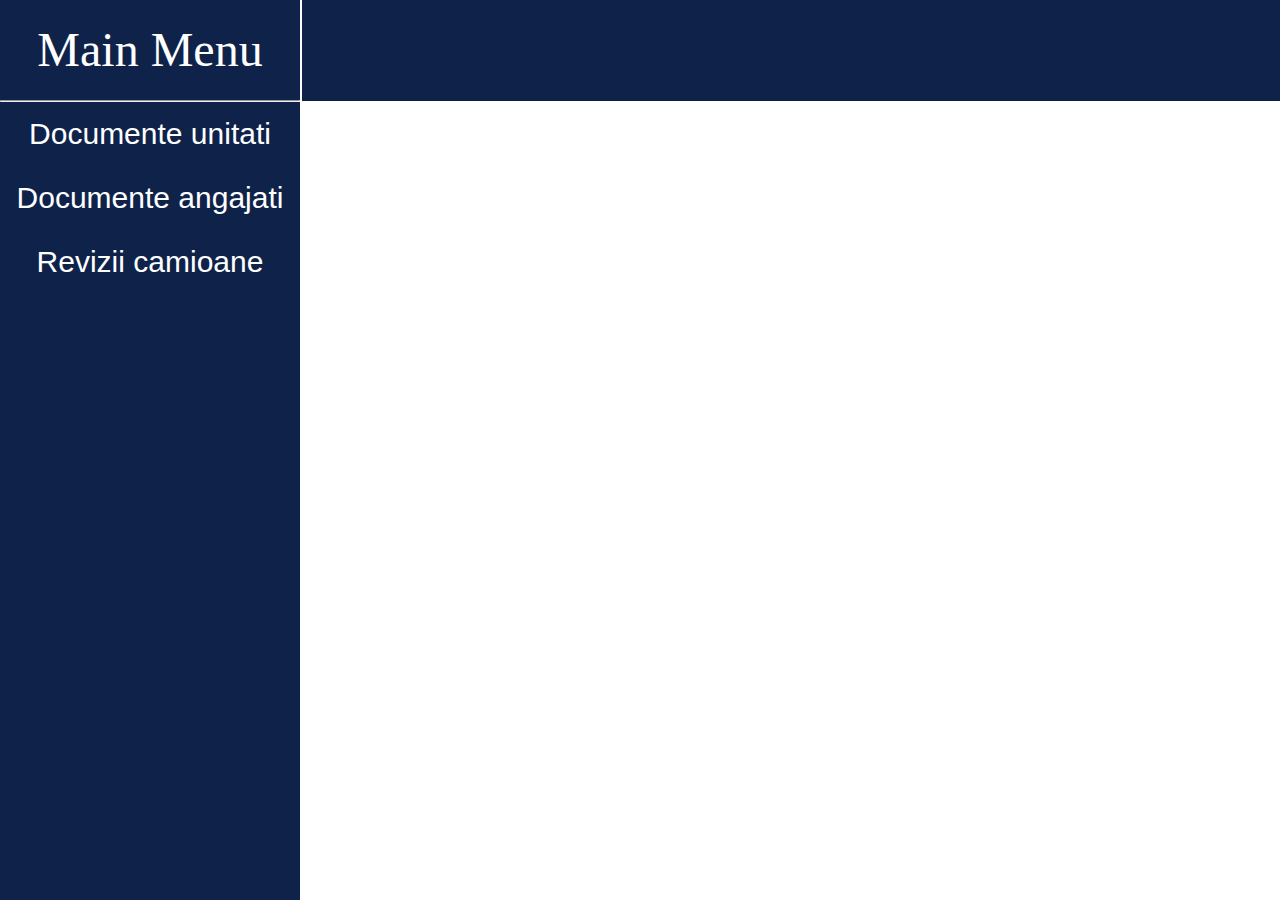
<file: index.html>
<!DOCTYPE html>
<html>
    <head>
        <title>Your Fast Services</title>
        <link rel = "icon" href = "" type = "image/x-icon">
        <link rel="stylesheet" href="styles.css">
    </head>
    <body>
        <header>
            <div class="linkmenu">
                <div class="mainmenutext">Main Menu</div>
                <hr class="new1">
                <div class="mainlinks">
                    <a class="linktext1" href="https://www.google.com/">Documente unitati</a>
                    <a class="linktext1" href="https://www.google.com/">Documente angajati</a>   
                    <a class="linktext1" href="https://www.google.com/">Revizii camioane</a>
                </div>
            </div>
        </header>
    </body>
</html>
</file>
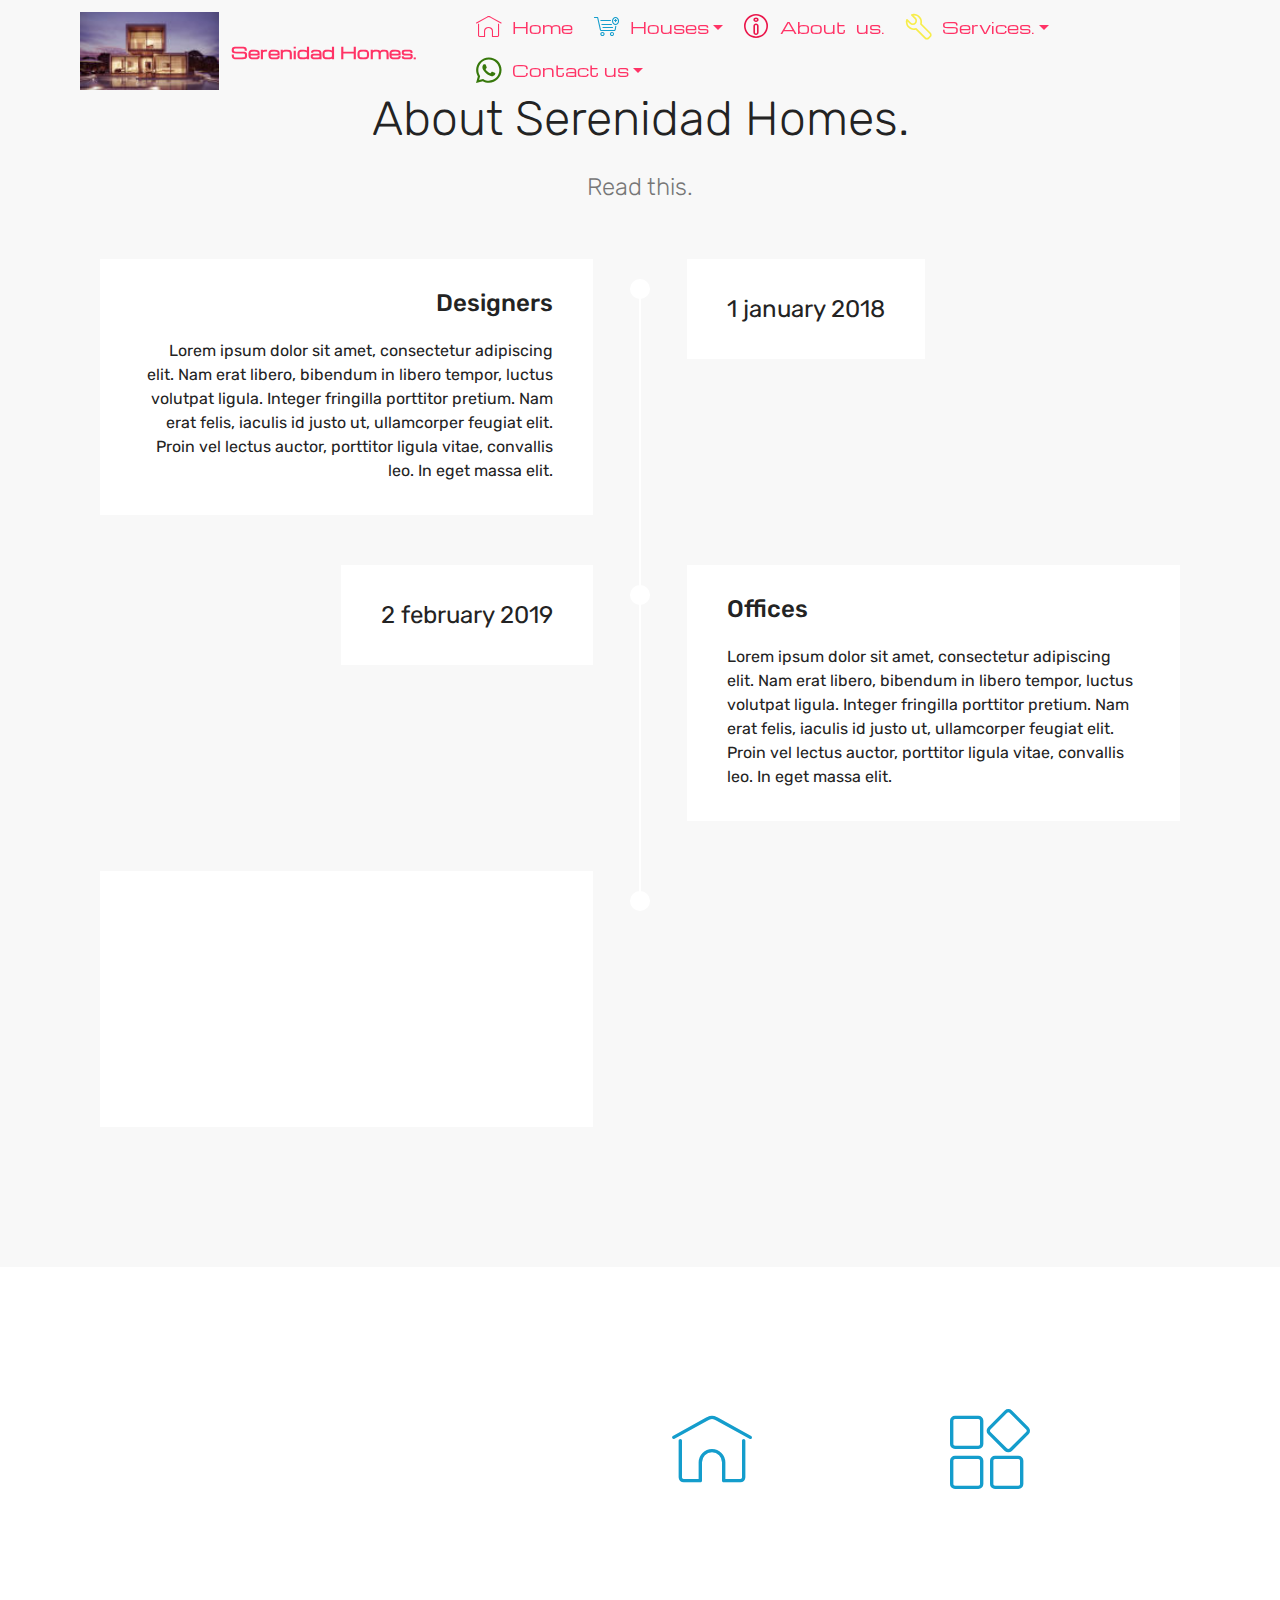
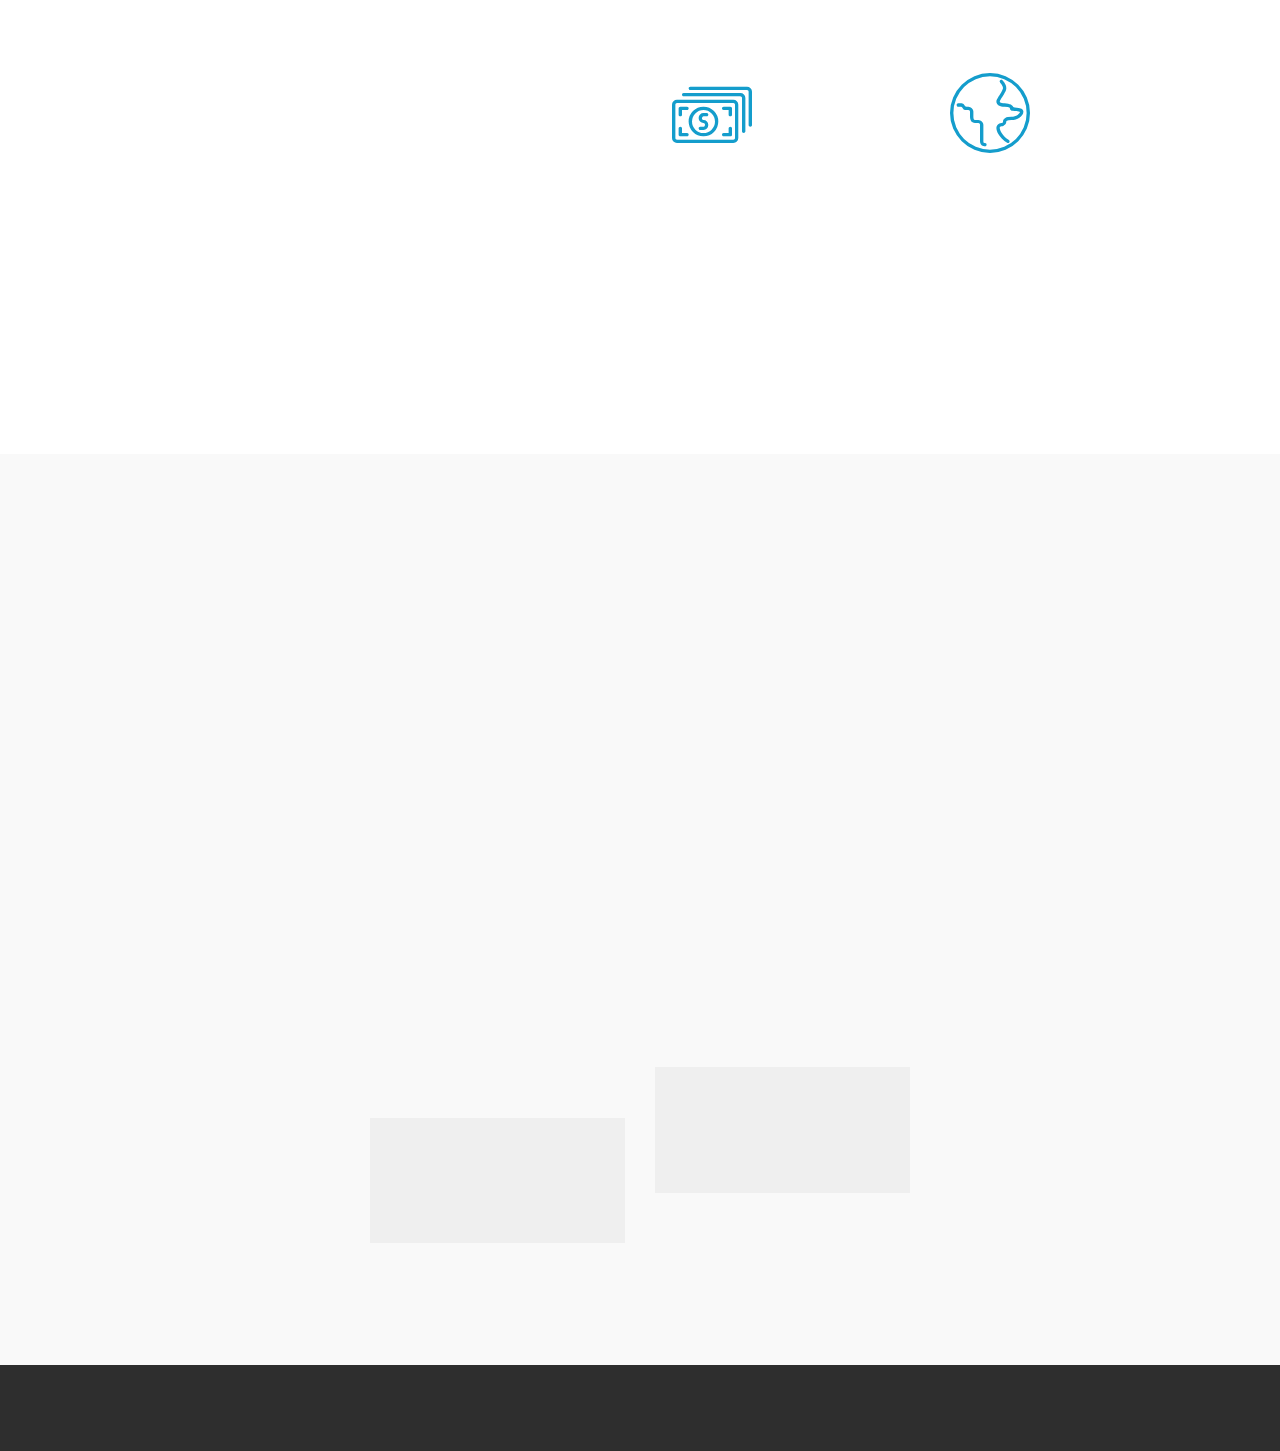
<file: about.html>
<!DOCTYPE html>
<html >
<head>
  <!-- Site made with Mobirise Website Builder v4.8.1, https://mobirise.com -->
  <meta charset="UTF-8">
  <meta http-equiv="X-UA-Compatible" content="IE=edge">
  <meta name="generator" content="Mobirise v4.8.1, mobirise.com">
  <meta name="viewport" content="width=device-width, initial-scale=1, minimum-scale=1">
  <link rel="shortcut icon" href="assets/images/mbr-122x69.jpg" type="image/x-icon">
  <meta name="description" content="Website Generator Description">
  <title>About Us</title>
  <link rel="stylesheet" href="assets/web/assets/mobirise-icons-bold/mobirise-icons-bold.css">
  <link rel="stylesheet" href="assets/web/assets/mobirise-icons/mobirise-icons.css">
  <link rel="stylesheet" href="assets/tether/tether.min.css">
  <link rel="stylesheet" href="assets/bootstrap/css/bootstrap.min.css">
  <link rel="stylesheet" href="assets/bootstrap/css/bootstrap-grid.min.css">
  <link rel="stylesheet" href="assets/bootstrap/css/bootstrap-reboot.min.css">
  <link rel="stylesheet" href="assets/socicon/css/styles.css">
  <link rel="stylesheet" href="assets/animatecss/animate.min.css">
  <link rel="stylesheet" href="assets/dropdown/css/style.css">
  <link rel="stylesheet" href="assets/theme/css/style.css">
  <link rel="stylesheet" href="assets/mobirise/css/mbr-additional.css" type="text/css">
  
  
  
</head>
<body>
  <section class="menu cid-r2t69rfwBI" once="menu" id="menu2-4">

    

    <nav class="navbar navbar-expand beta-menu navbar-dropdown align-items-center navbar-fixed-top navbar-toggleable-sm bg-color transparent">
        <button class="navbar-toggler navbar-toggler-right" type="button" data-toggle="collapse" data-target="#navbarSupportedContent" aria-controls="navbarSupportedContent" aria-expanded="false" aria-label="Toggle navigation">
            <div class="hamburger">
                <span></span>
                <span></span>
                <span></span>
                <span></span>
            </div>
        </button>
        <div class="menu-logo">
            <div class="navbar-brand">
                <span class="navbar-logo">
                    <a href="index.html">
                        <img src="assets/images/mbr-122x69.jpg" alt="Serenidad Homes" title="Own your Home today with serenidad Homes." style="height: 4.9rem;">
                    </a>
                </span>
                <span class="navbar-caption-wrap"><a class="navbar-caption text-success display-4" href="index.html">
                        Serenidad Homes.</a></span>
            </div>
        </div>
        <div class="collapse navbar-collapse" id="navbarSupportedContent">
            <ul class="navbar-nav nav-dropdown nav-right" data-app-modern-menu="true"><li class="nav-item"><a class="nav-link link text-secondary display-4" href="index.html"><span class="mbri-home mbr-iconfont mbr-iconfont-btn" style="color: rgb(255, 51, 102);"></span>
                        Home</a></li><li class="nav-item dropdown"><a class="nav-link link text-secondary dropdown-toggle display-4" href="houses.html#features13-o" data-toggle="dropdown-submenu" aria-expanded="false"><span class="mbri-cart-add mbr-iconfont mbr-iconfont-btn" style="color: rgb(20, 157, 204);"></span>Houses</a><div class="dropdown-menu"><div class="dropdown"><a class="text-secondary dropdown-item dropdown-toggle display-4" href="houses.html#features13-o" data-toggle="dropdown-submenu" aria-expanded="false">Homes</a><div class="dropdown-menu dropdown-submenu"><a class="text-secondary dropdown-item display-4" href="houses.html#pricing-tables1-q">Cash Buyer</a><a class="text-secondary dropdown-item display-4" href="houses.html#features13-o" aria-expanded="false">Installment buyer.</a></div></div><div class="dropdown"><a class="text-secondary dropdown-item dropdown-toggle display-4" href="houses.html#features13-o" aria-expanded="false" data-toggle="dropdown-submenu">Appartments.</a><div class="dropdown-menu dropdown-submenu"><a class="text-secondary dropdown-item display-4" href="houses.html#pricing-tables1-q" aria-expanded="false">Cash Buyer.</a><a class="text-secondary dropdown-item display-4" href="houses.html#pricing-tables1-q" aria-expanded="false">Installment buyer</a></div></div></div></li><li class="nav-item"><a class="nav-link link text-secondary display-4" href="about.html#timeline1-l"><span class="mbrib-info mbr-iconfont mbr-iconfont-btn" style="color: rgb(234, 21, 74);"></span>About &nbsp;us.</a></li><li class="nav-item dropdown"><a class="nav-link link text-secondary dropdown-toggle display-4" href="services.html#timeline2-j" data-toggle="dropdown-submenu" aria-expanded="false"><span class="mbrib-setting3 mbr-iconfont mbr-iconfont-btn" style="color: rgb(247, 237, 74);"></span>Services.</a><div class="dropdown-menu"><a class="text-secondary dropdown-item display-4" href="services.html#timeline2-j">Need help?</a></div></li><li class="nav-item dropdown open"><a class="nav-link link text-secondary dropdown-toggle display-4" href="contacts.html" data-toggle="dropdown-submenu" aria-expanded="true"><span class="socicon socicon-whatsapp mbr-iconfont mbr-iconfont-btn" style="color: rgb(55, 120, 11);"></span>Contact us</a><div class="dropdown-menu"><a class="text-secondary dropdown-item display-4" href="contacts.html#footer2-e"><ul><li>Maps &amp; Directions.</li></ul></a><div class="dropdown open"><a class="text-secondary dropdown-item dropdown-toggle display-4" href="contacts.html#footer2-e" aria-expanded="true" data-toggle="dropdown-submenu">Phone Numbers.</a><div class="dropdown-menu dropdown-submenu"><a class="text-secondary dropdown-item display-4" href="index.html" aria-expanded="false">New Item</a></div></div><a class="text-secondary dropdown-item display-4" href="contacts.html#form1-h" aria-expanded="false">E-mails</a></div></li></ul>
            
        </div>
    </nav>
</section>

<section class="engine"><a href="https://mobiri.se/i">free site creation software</a></section><section class="timeline1 cid-r2tlzccrG1" id="timeline1-l">

    

    

    <div class="container align-center">
        <h2 class="mbr-section-title pb-3 mbr-fonts-style display-2">
            About Serenidad Homes.</h2>
        <h3 class="mbr-section-subtitle pb-5 mbr-fonts-style display-5">Read this.</h3>

        <div class="container timelines-container" mbri-timelines="">
            <div class="row timeline-element reverse separline">      
                 <div class="timeline-date-panel col-xs-12 col-md-6  align-left">         
                    <div class="time-line-date-content">
                        <p class="mbr-timeline-date mbr-fonts-style display-5">
                            1 january 2018  
                        </p>
                    </div>
                </div>
           <span class="iconBackground"></span>
            <div class="col-xs-12 col-md-6 align-right">
                <div class="timeline-text-content">
                    <h4 class="mbr-timeline-title pb-3 mbr-fonts-style display-5">
                        Designers</h4>
                    <p class="mbr-timeline-text mbr-fonts-style display-7">
                        Lorem ipsum dolor sit amet, consectetur adipiscing elit. Nam erat libero, bibendum in libero tempor, luctus volutpat ligula. Integer fringilla porttitor pretium. Nam erat felis, iaculis id justo ut, ullamcorper feugiat elit. Proin vel lectus auctor, porttitor ligula vitae, convallis leo. In eget massa elit.
                    </p>
                 </div>
            </div>
            </div>

            <div class="row timeline-element  separline">
                <div class="timeline-date-panel col-xs-12 col-md-6 align-right">
                    <div class="time-line-date-content">
                        <p class="mbr-timeline-date mbr-fonts-style display-5">
                            2 february 2019  
                        </p>
                    </div>
                </div>
                <span class="iconBackground"></span>
                <div class="col-xs-12 col-md-6 align-left ">
                    <div class="timeline-text-content">
                        <h4 class="mbr-timeline-title pb-3 mbr-fonts-style display-5">Offices</h4>
                        <p class="mbr-timeline-text mbr-fonts-style display-7">
                            Lorem ipsum dolor sit amet, consectetur adipiscing elit. Nam erat libero, bibendum in libero tempor, luctus volutpat ligula. Integer fringilla porttitor pretium. Nam erat felis, iaculis id justo ut, ullamcorper feugiat elit. Proin vel lectus auctor, porttitor ligula vitae, convallis leo. In eget massa elit.
                        </p>
                    </div>
                </div>
            </div> 


            <div class="row timeline-element reverse">
                <div class="timeline-date-panel col-xs-12 col-md-6  align-left">
                    <div class="time-line-date-content">
                        <p class="mbr-timeline-date mbr-fonts-style display-5">
                            3 march 2020
                        </p>
                    </div>
                </div>
                <span class="iconBackground"></span>
                <div class="col-xs-12 col-md-6 align-right">
                    <div class="timeline-text-content">
                        <h4 class="mbr-timeline-title pb-3 mbr-fonts-style display-5">
                            Agents</h4>      
                        <p class="mbr-timeline-text mbr-fonts-style display-7">
                            Lorem ipsum dolor sit amet, consectetur adipiscing elit. Nam erat libero, bibendum in libero tempor, luctus volutpat ligula. Integer fringilla porttitor pretium. Nam erat felis, iaculis id justo ut, ullamcorper feugiat elit. Proin vel lectus auctor, porttitor ligula vitae, convallis leo. In eget massa elit.
                        </p>
                    </div>
                </div>
            </div>

            


            


            

            

            

            

            

            

            
        </div>
    </div>
</section>

<section class="counters2 counters cid-r2tlEdLEds" id="counters2-m">

    

    

    <div class="container pt-4 mt-2">
        <div class="media-container-row">
            <div class="media-block" style="width: 50%;">
                <h2 class="mbr-section-title pb-3 align-left mbr-fonts-style display-2">Our services that make us amazing</h2>
                <h3 class="mbr-section-subtitle pb-5 align-left mbr-fonts-style display-5">
                    GOOD FOR ALL.</h3>
                <div class="mbr-figure">
                    <img src="assets/images/jumbotron.jpg">
                </div>
            </div>
            <div class="cards-block">
                <div class="cards-container">
                    <div class="card px-3 align-left col-12 col-md-6">
                        <div class="panel-item p-3">
                            <div class="card-img pb-3">
                                <span class="mbr-iconfont pr-2 mbri-home"></span>
                                <h3 class="count py-3 mbr-fonts-style display-2">
                                    100
                                </h3>
                            </div>
                            <div class="card-text">
                                <h4 class="mbr-content-title mbr-bold mbr-fonts-style display-7">
                                    Unlimited homes</h4>
                                <p class="mbr-content-text mbr-fonts-style display-7">Serenidad homes give you the freedom to own a home .
                                </p>
                            </div>
                        </div>
                    </div>
                    <div class="card px-3 align-left col-12 col-md-6">
                        <div class="panel-item p-3">
                            <div class="card-img pb-3">
                                <span class="mbri-extension mbr-iconfont pr-2"></span>
                                <h3 class="count py-3 mbr-fonts-style display-2">
                                    200
                                </h3>
                            </div>
                            <div class="card-text">
                                <h4 class="mbr-content-title mbr-bold mbr-fonts-style display-7">
                                    Trendy Desighn that are Attractive to you.</h4>
                                <p class="mbr-content-text mbr-fonts-style display-7">
                                    Choose from the large selection of latest pre-made designs.
                                </p>
                            </div>
                        </div>
                    </div>
                    <div class="card px-3 align-left col-12 col-md-6">
                        <div class="panel-item p-3">
                            <div class="card-img pb-3">
                                <span class="mbr-iconfont pr-2 mbri-cash"></span>
                                <h3 class="count py-3 mbr-fonts-style display-2">
                                    300
                                </h3>
                            </div>
                            <div class="card-text">
                                <h4 class="mbr-content-title mbr-bold mbr-fonts-style display-7">
                                    Cash buyers/ installment buyers.</h4>
                                <p class="mbr-content-text mbr-fonts-style display-7">
                                        We accept both cash buyers and installment buyers</p>
                            </div>
                        </div>
                    </div>
                    <div class="card px-3 align-left col-12 col-md-6">
                        <div class="panel-item p-3">
                            <div class="card-img pb-3">
                                <span class="mbr-iconfont pr-2 mbri-globe"></span>
                                <h3 class="count py-3 mbr-fonts-style display-2">
                                    400
                                </h3>
                            </div>
                            <div class="card-texts">
                                <h4 class="mbr-content-title mbr-bold mbr-fonts-style display-7">
                                    Good location</h4>
                                <p class="mbr-content-text mbr-fonts-style display-7">
                                        Houses are located in a good environment.</p>
                            </div>
                        </div>
                    </div>
                </div>
            </div>
        </div>
    </div>
</section>

<section class="features16 cid-r2tvtLPzHg" id="features16-s">
    
    
    
    <div class="container align-center">
        <h2 class="pb-3 mbr-fonts-style mbr-section-title display-2">
            OUR AWESOME TEAM
        </h2>
        <h3 class="pb-5 mbr-section-subtitle mbr-fonts-style mbr-light display-5">
            Click any icon or text to edit or style it. Click blue "Gear" icon in the top right corner to hide/show text and change the block and cards background, icons count and other.
        </h3>
        <div class="row media-row">
            
        <div class="team-item col-lg-3 col-md-6">
                <div class="item-image">
                    <img src="assets/images/e0a25428-b6a0-42e0-96ad-1403298def54-510x747.jpg" alt="" title="">
                </div>
                <div class="item-caption py-3">
                    <div class="item-name px-2">
                        <p class="mbr-fonts-style display-5">Eric Mbundi</p>
                    </div>
                    <div class="item-role px-2">
                        <p>Developer</p>
                    </div>
                    <div class="item-social pt-2">
                        <a href="tel:0741139887">
                            <span class="p-1 mbr-iconfont mbr-iconfont-social socicon-whatsapp socicon"></span>
                        </a>
                        <a href="https://www.facebook.com/pages/Mobirise/1616226671953247" target="_blank">
                            
                        </a>
                        <a href="https://plus.google.com/u/0/+Mobirise" target="_blank">
                            
                        </a>
                        <a href="https://www.linkedin.com/in/mobirise" target="_blank">
                            
                        </a>
                        <a href="https://www.instagram.com/mobirise/" target="_blank">
                            
                        </a>
                        <a href="https://www.youtube.com/channel/UCt_tncVAetpK5JeM8L-8jyw" target="_blank">    
                            
                        </a>
                    </div>
                </div>
            </div><div class="team-item col-lg-3 col-md-6">
                <div class="item-image">
                    <a href="tel:0799000589"><img src="assets/images/ebea5cae-7efd-4c69-9b29-e9fe982d8f72-510x646.jpg" alt="" title=""></a>
                </div>
                <div class="item-caption py-3">
                    <div class="item-name px-2">
                        <p class="mbr-fonts-style display-5">
                           Solomon Kamau</p>
                    </div>
                    <div class="item-role px-2">
                        <p>Developer</p>
                    </div>
                    <div class="item-social pt-2">
                        <a href="tel:0799000589">
                            <span class="p-1 mbr-iconfont mbr-iconfont-social socicon-whatsapp socicon"></span>
                        </a>
                        <a href="https://www.facebook.com/pages/Mobirise/1616226671953247" target="_blank">
                            
                        </a>
                        <a href="https://plus.google.com/u/0/+Mobirise" target="_blank">
                            
                        </a>
                        <a href="https://www.linkedin.com/in/mobirise" target="_blank">
                            
                        </a>
                        <a href="https://www.instagram.com/mobirise/" target="_blank">
                            
                        </a>
                        <a href="https://www.youtube.com/channel/UCt_tncVAetpK5JeM8L-8jyw" target="_blank">    
                            
                        </a>
                    </div>
                </div>
            </div></div>    
    </div>
</section>

<section once="" class="cid-r2tlH7rXiw" id="footer6-n">

    

    

    <div class="container">
        <div class="media-container-row align-center mbr-white">
            <div class="col-12">
                <p class="mbr-text mb-0 mbr-fonts-style display-7">
                    © Copyright 2018 &nbsp;Serenidad Homes - All Rights Reserved
                </p>
            </div>
        </div>
    </div>
</section>


  <script src="assets/web/assets/jquery/jquery.min.js"></script>
  <script src="assets/popper/popper.min.js"></script>
  <script src="assets/tether/tether.min.js"></script>
  <script src="assets/bootstrap/js/bootstrap.min.js"></script>
  <script src="assets/touchswipe/jquery.touch-swipe.min.js"></script>
  <script src="assets/viewportchecker/jquery.viewportchecker.js"></script>
  <script src="assets/smoothscroll/smooth-scroll.js"></script>
  <script src="assets/dropdown/js/script.min.js"></script>
  <script src="assets/theme/js/script.js"></script>
  
  
 <div id="scrollToTop" class="scrollToTop mbr-arrow-up"><a style="text-align: center;"><i></i></a></div>
    <input name="animation" type="hidden">
  </body>
</html>
</file>
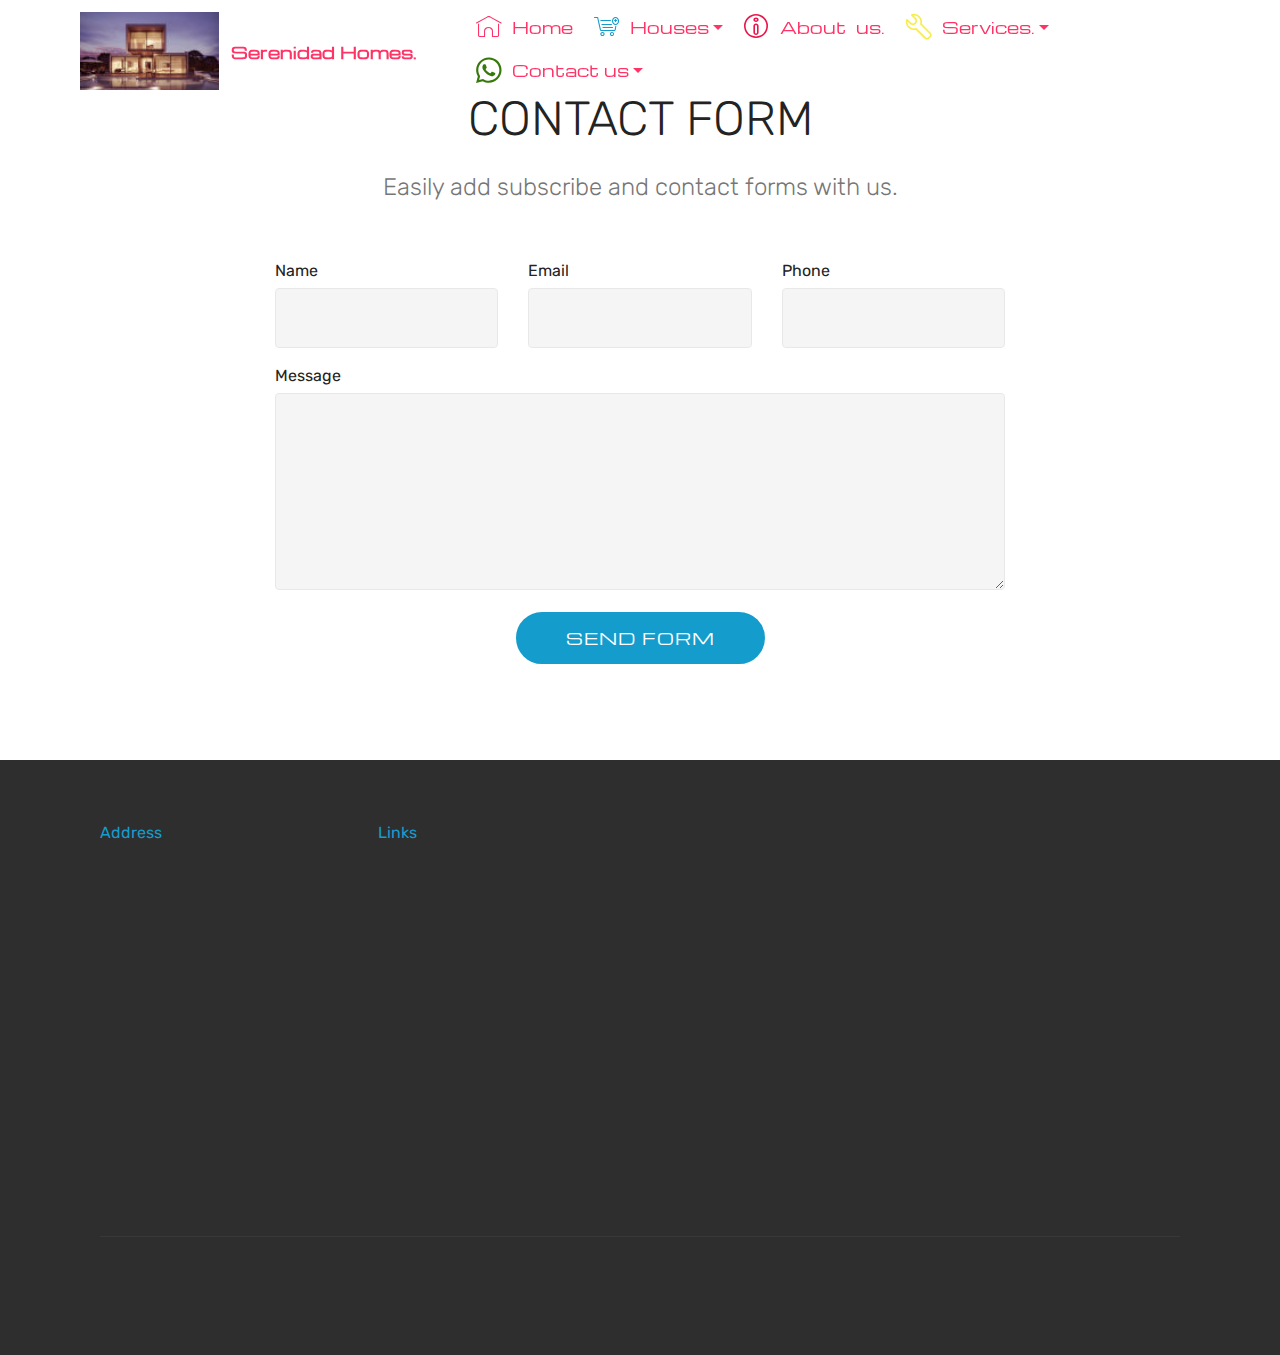
<file: contacts.html>
<!DOCTYPE html>
<html >
<head>
  <!-- Site made with Mobirise Website Builder v4.8.1, https://mobirise.com -->
  <meta charset="UTF-8">
  <meta http-equiv="X-UA-Compatible" content="IE=edge">
  <meta name="generator" content="Mobirise v4.8.1, mobirise.com">
  <meta name="viewport" content="width=device-width, initial-scale=1, minimum-scale=1">
  <link rel="shortcut icon" href="assets/images/mbr-122x69.jpg" type="image/x-icon">
  <meta name="description" content="Site Builder Description">
  <title>Contact us</title>
  <link rel="stylesheet" href="assets/web/assets/mobirise-icons/mobirise-icons.css">
  <link rel="stylesheet" href="assets/web/assets/mobirise-icons-bold/mobirise-icons-bold.css">
  <link rel="stylesheet" href="assets/tether/tether.min.css">
  <link rel="stylesheet" href="assets/bootstrap/css/bootstrap.min.css">
  <link rel="stylesheet" href="assets/bootstrap/css/bootstrap-grid.min.css">
  <link rel="stylesheet" href="assets/bootstrap/css/bootstrap-reboot.min.css">
  <link rel="stylesheet" href="assets/animatecss/animate.min.css">
  <link rel="stylesheet" href="assets/dropdown/css/style.css">
  <link rel="stylesheet" href="assets/socicon/css/styles.css">
  <link rel="stylesheet" href="assets/theme/css/style.css">
  <link rel="stylesheet" href="assets/mobirise/css/mbr-additional.css" type="text/css">
  
  
  
</head>
<body>
  <section class="menu cid-r2t69rfwBI" once="menu" id="menu2-2">

    

    <nav class="navbar navbar-expand beta-menu navbar-dropdown align-items-center navbar-fixed-top navbar-toggleable-sm bg-color transparent">
        <button class="navbar-toggler navbar-toggler-right" type="button" data-toggle="collapse" data-target="#navbarSupportedContent" aria-controls="navbarSupportedContent" aria-expanded="false" aria-label="Toggle navigation">
            <div class="hamburger">
                <span></span>
                <span></span>
                <span></span>
                <span></span>
            </div>
        </button>
        <div class="menu-logo">
            <div class="navbar-brand">
                <span class="navbar-logo">
                    <a href="index.html">
                        <img src="assets/images/mbr-122x69.jpg" alt="Serenidad Homes" title="Own your Home today with serenidad Homes." style="height: 4.9rem;">
                    </a>
                </span>
                <span class="navbar-caption-wrap"><a class="navbar-caption text-success display-4" href="index.html">
                        Serenidad Homes.</a></span>
            </div>
        </div>
        <div class="collapse navbar-collapse" id="navbarSupportedContent">
            <ul class="navbar-nav nav-dropdown nav-right" data-app-modern-menu="true"><li class="nav-item"><a class="nav-link link text-secondary display-4" href="index.html"><span class="mbri-home mbr-iconfont mbr-iconfont-btn" style="color: rgb(255, 51, 102);"></span>
                        Home</a></li><li class="nav-item dropdown"><a class="nav-link link text-secondary dropdown-toggle display-4" href="houses.html#features13-o" data-toggle="dropdown-submenu" aria-expanded="false"><span class="mbri-cart-add mbr-iconfont mbr-iconfont-btn" style="color: rgb(20, 157, 204);"></span>Houses</a><div class="dropdown-menu"><div class="dropdown"><a class="text-secondary dropdown-item dropdown-toggle display-4" href="houses.html#features13-o" data-toggle="dropdown-submenu" aria-expanded="false">Homes</a><div class="dropdown-menu dropdown-submenu"><a class="text-secondary dropdown-item display-4" href="houses.html#pricing-tables1-q">Cash Buyer</a><a class="text-secondary dropdown-item display-4" href="houses.html#features13-o" aria-expanded="false">Installment buyer.</a></div></div><div class="dropdown"><a class="text-secondary dropdown-item dropdown-toggle display-4" href="houses.html#features13-o" aria-expanded="false" data-toggle="dropdown-submenu">Appartments.</a><div class="dropdown-menu dropdown-submenu"><a class="text-secondary dropdown-item display-4" href="houses.html#pricing-tables1-q" aria-expanded="false">Cash Buyer.</a><a class="text-secondary dropdown-item display-4" href="houses.html#pricing-tables1-q" aria-expanded="false">Installment buyer</a></div></div></div></li><li class="nav-item"><a class="nav-link link text-secondary display-4" href="about.html#timeline1-l"><span class="mbrib-info mbr-iconfont mbr-iconfont-btn" style="color: rgb(234, 21, 74);"></span>About &nbsp;us.</a></li><li class="nav-item dropdown"><a class="nav-link link text-secondary dropdown-toggle display-4" href="services.html#timeline2-j" data-toggle="dropdown-submenu" aria-expanded="false"><span class="mbrib-setting3 mbr-iconfont mbr-iconfont-btn" style="color: rgb(247, 237, 74);"></span>Services.</a><div class="dropdown-menu"><a class="text-secondary dropdown-item display-4" href="services.html#timeline2-j">Need help?</a></div></li><li class="nav-item dropdown open"><a class="nav-link link text-secondary dropdown-toggle display-4" href="contacts.html" data-toggle="dropdown-submenu" aria-expanded="true"><span class="socicon socicon-whatsapp mbr-iconfont mbr-iconfont-btn" style="color: rgb(55, 120, 11);"></span>Contact us</a><div class="dropdown-menu"><a class="text-secondary dropdown-item display-4" href="contacts.html#footer2-e"><ul><li>Maps &amp; Directions.</li></ul></a><div class="dropdown open"><a class="text-secondary dropdown-item dropdown-toggle display-4" href="contacts.html#footer2-e" aria-expanded="true" data-toggle="dropdown-submenu">Phone Numbers.</a><div class="dropdown-menu dropdown-submenu"><a class="text-secondary dropdown-item display-4" href="index.html" aria-expanded="false">New Item</a></div></div><a class="text-secondary dropdown-item display-4" href="contacts.html#form1-h" aria-expanded="false">E-mails</a></div></li></ul>
            
        </div>
    </nav>
</section>

<section class="engine"><a href="https://mobiri.se/a">online site builder</a></section><section class="mbr-section form1 cid-r2tiMjmYwP" id="form1-h">

    

    
    <div class="container">
        <div class="row justify-content-center">
            <div class="title col-12 col-lg-8">
                <h2 class="mbr-section-title align-center pb-3 mbr-fonts-style display-2">
                    CONTACT FORM
                </h2>
                <h3 class="mbr-section-subtitle align-center mbr-light pb-3 mbr-fonts-style display-5">
                    Easily add subscribe and contact forms with us.</h3>
            </div>
        </div>
    </div>
    <div class="container">
        <div class="row justify-content-center">
            <div class="media-container-column col-lg-8" data-form-type="formoid">
                    <div data-form-alert="" hidden="">
                        Thanks for filling out the form!
                    </div>
            
                    <form class="mbr-form" action="https://mobirise.com/" method="post" data-form-title="Mobirise Form"><input type="hidden" name="email" data-form-email="true" value="IbJvKSl+l/j3eQ8hWuiRtwd/w53kPqLOTzE5dvLj8wt8c1UG2Pat9tJHMPUuvxid+dhKpuTCNQ24KXI9i04da5GqBzZX3DvbUUuJbf1tS4H5herRrbIAz+VboTPszVk8" data-form-field="Email">
                        <div class="row row-sm-offset">
                            <div class="col-md-4 multi-horizontal" data-for="name">
                                <div class="form-group">
                                    <label class="form-control-label mbr-fonts-style display-7" for="name-form1-h">Name</label>
                                    <input type="text" class="form-control" name="name" data-form-field="Name" required="" id="name-form1-h">
                                </div>
                            </div>
                            <div class="col-md-4 multi-horizontal" data-for="email">
                                <div class="form-group">
                                    <label class="form-control-label mbr-fonts-style display-7" for="email-form1-h">Email</label>
                                    <input type="email" class="form-control" name="email" data-form-field="Email" required="" id="email-form1-h">
                                </div>
                            </div>
                            <div class="col-md-4 multi-horizontal" data-for="phone">
                                <div class="form-group">
                                    <label class="form-control-label mbr-fonts-style display-7" for="phone-form1-h">Phone</label>
                                    <input type="tel" class="form-control" name="phone" data-form-field="Phone" id="phone-form1-h">
                                </div>
                            </div>
                        </div>
                        <div class="form-group" data-for="message">
                            <label class="form-control-label mbr-fonts-style display-7" for="message-form1-h">Message</label>
                            <textarea type="text" class="form-control" name="message" rows="7" data-form-field="Message" id="message-form1-h"></textarea>
                        </div>
            
                        <span class="input-group-btn"><button href="" type="submit" class="btn btn-primary btn-form display-4">SEND FORM</button></span>
                    </form>
            </div>
        </div>
    </div>
</section>

<section class="cid-r2tiBDwexv" id="footer2-e">

    

    

    <div class="container">
        <div class="media-container-row content mbr-white">
            <div class="col-12 col-md-3 mbr-fonts-style display-7">
                <p class="mbr-text"><a href="contacts.html#footer2-e">Address 
</a><br><a href="contacts.html#footer2-e">
</a><br><a href="contacts.html#footer2-e">1234 Ngong 
</a><br><a href="contacts.html#footer2-e">City, Nairobi, Kenya 
</a><br><a href="contacts.html#footer2-e">
</a><br><a href="contacts.html#footer2-e">
</a><br><a href="contacts.html#footer2-e">Contacts 
</a><br><a href="contacts.html#footer2-e">
</a><br><a href="contacts.html#footer2-e">Email: serenidadhomes@gmail.com                    
</a><br><a href="contacts.html#footer2-e">Phone: 0722 649 461&nbsp;</a><br></p>
            </div>
            <div class="col-12 col-md-3 mbr-fonts-style display-7">
                <p class="mbr-text"><a href="contacts.html#footer2-e">
                    </a><strong><a href="contacts.html#footer2-e">Links</a></strong><a href="contacts.html#footer2-e">
                    </a><br><a href="contacts.html#footer2-e">
                    </a><br><a class="text-primary" href="contacts.html#footer2-e">Website builder
                    </a><br><a class="text-primary" href="contacts.html#footer2-e">Download for Windows
                    </a><br><a class="text-primary" href="contacts.html#footer2-e">Download for Mac
                    </a><br><a href="contacts.html#footer2-e">
                    </a><br><strong><a href="contacts.html#footer2-e">Feedback</a></strong><a href="contacts.html#footer2-e">
                    </a><br><a href="contacts.html#footer2-e">
                    </a><br><a href="contacts.html#footer2-e">Please send us your ideas, bug reports, suggestions! Any feedback would be appreciated.
                </a></p>
            </div>
            <div class="col-12 col-md-6">
                <div class="google-map"><iframe frameborder="0" style="border:0" src="https://www.google.com/maps/embed/v1/place?key=AIzaSyA0Dx_boXQiwvdz8sJHoYeZNVTdoWONYkU&amp;q=place_id:ChIJn6wOs6lZwokRLKy1iqRcoKw" allowfullscreen=""></iframe></div>
            </div>
        </div>
        <div class="footer-lower">
            <div class="media-container-row">
                <div class="col-sm-12">
                    <hr>
                </div>
            </div>
            <div class="media-container-row mbr-white">
                <div class="col-sm-6 copyright">
                    <p class="mbr-text mbr-fonts-style display-7">
                        © Copyright 2017 Mobirise - All Rights Reserved
                    </p>
                </div>
                <div class="col-md-6">
                    <div class="social-list align-right">
                        <div class="soc-item">
                            <a href="https://twitter.com/mobirise" target="_blank">
                                <span class="socicon-twitter socicon mbr-iconfont mbr-iconfont-social"></span>
                            </a>
                        </div>
                        <div class="soc-item">
                            <a href="https://www.facebook.com/pages/Mobirise/1616226671953247" target="_blank">
                                <span class="socicon-facebook socicon mbr-iconfont mbr-iconfont-social"></span>
                            </a>
                        </div>
                        <div class="soc-item">
                            <a href="https://www.youtube.com/c/mobirise" target="_blank">
                                <span class="socicon-youtube socicon mbr-iconfont mbr-iconfont-social"></span>
                            </a>
                        </div>
                        <div class="soc-item">
                            <a href="https://instagram.com/mobirise" target="_blank">
                                <span class="socicon-instagram socicon mbr-iconfont mbr-iconfont-social"></span>
                            </a>
                        </div>
                        <div class="soc-item">
                            <a href="https://plus.google.com/u/0/+Mobirise" target="_blank">
                                <span class="socicon-googleplus socicon mbr-iconfont mbr-iconfont-social"></span>
                            </a>
                        </div>
                        <div class="soc-item">
                            <a href="https://www.behance.net/Mobirise" target="_blank">
                                <span class="socicon-behance socicon mbr-iconfont mbr-iconfont-social"></span>
                            </a>
                        </div>
                    </div>
                </div>
            </div>
        </div>
    </div>
</section>


  <script src="assets/web/assets/jquery/jquery.min.js"></script>
  <script src="assets/popper/popper.min.js"></script>
  <script src="assets/tether/tether.min.js"></script>
  <script src="assets/bootstrap/js/bootstrap.min.js"></script>
  <script src="assets/viewportchecker/jquery.viewportchecker.js"></script>
  <script src="assets/dropdown/js/script.min.js"></script>
  <script src="assets/touchswipe/jquery.touch-swipe.min.js"></script>
  <script src="assets/smoothscroll/smooth-scroll.js"></script>
  <script src="assets/theme/js/script.js"></script>
  <script src="assets/formoid/formoid.min.js"></script>
  
  
 <div id="scrollToTop" class="scrollToTop mbr-arrow-up"><a style="text-align: center;"><i></i></a></div>
    <input name="animation" type="hidden">
  </body>
</html>
</file>
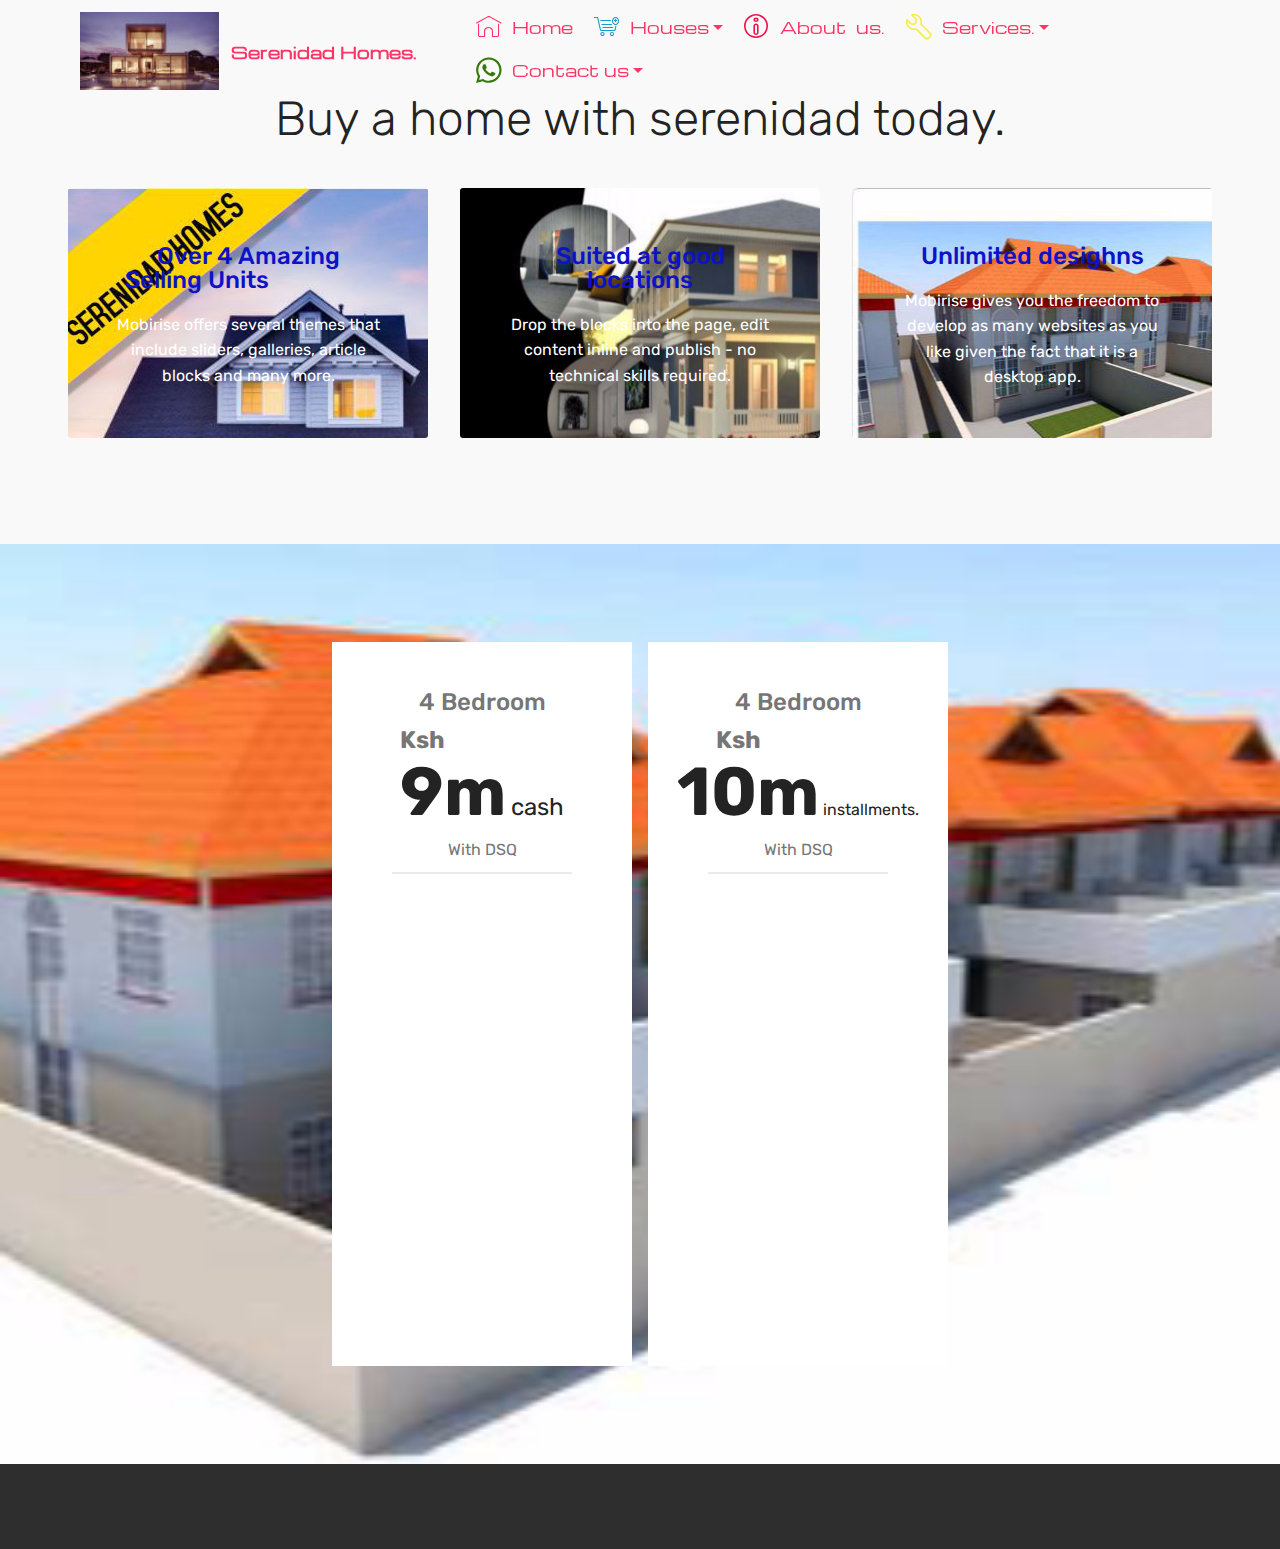
<file: houses.html>
<!DOCTYPE html>
<html >
<head>
  <!-- Site made with Mobirise Website Builder v4.8.1, https://mobirise.com -->
  <meta charset="UTF-8">
  <meta http-equiv="X-UA-Compatible" content="IE=edge">
  <meta name="generator" content="Mobirise v4.8.1, mobirise.com">
  <meta name="viewport" content="width=device-width, initial-scale=1, minimum-scale=1">
  <link rel="shortcut icon" href="assets/images/mbr-122x69.jpg" type="image/x-icon">
  <meta name="description" content="Website Builder Description">
  <title>Houses.</title>
  <link rel="stylesheet" href="assets/web/assets/mobirise-icons-bold/mobirise-icons-bold.css">
  <link rel="stylesheet" href="assets/web/assets/mobirise-icons/mobirise-icons.css">
  <link rel="stylesheet" href="assets/tether/tether.min.css">
  <link rel="stylesheet" href="assets/bootstrap/css/bootstrap.min.css">
  <link rel="stylesheet" href="assets/bootstrap/css/bootstrap-grid.min.css">
  <link rel="stylesheet" href="assets/bootstrap/css/bootstrap-reboot.min.css">
  <link rel="stylesheet" href="assets/socicon/css/styles.css">
  <link rel="stylesheet" href="assets/animatecss/animate.min.css">
  <link rel="stylesheet" href="assets/dropdown/css/style.css">
  <link rel="stylesheet" href="assets/theme/css/style.css">
  <link rel="stylesheet" href="assets/mobirise/css/mbr-additional.css" type="text/css">
  
  
  
</head>
<body>
  <section class="menu cid-r2tean1v60" once="menu" id="menu2-9">

    

    <nav class="navbar navbar-expand beta-menu navbar-dropdown align-items-center navbar-fixed-top navbar-toggleable-sm bg-color transparent">
        <button class="navbar-toggler navbar-toggler-right" type="button" data-toggle="collapse" data-target="#navbarSupportedContent" aria-controls="navbarSupportedContent" aria-expanded="false" aria-label="Toggle navigation">
            <div class="hamburger">
                <span></span>
                <span></span>
                <span></span>
                <span></span>
            </div>
        </button>
        <div class="menu-logo">
            <div class="navbar-brand">
                <span class="navbar-logo">
                    <a href="index.html">
                        <img src="assets/images/mbr-122x69.jpg" alt="Serenidad Homes" title="Own your Home today with serenidad Homes." style="height: 4.9rem;">
                    </a>
                </span>
                <span class="navbar-caption-wrap"><a class="navbar-caption text-success display-4" href="index.html">
                        Serenidad Homes.</a></span>
            </div>
        </div>
        <div class="collapse navbar-collapse" id="navbarSupportedContent">
            <ul class="navbar-nav nav-dropdown nav-right" data-app-modern-menu="true"><li class="nav-item"><a class="nav-link link text-secondary display-4" href="index.html"><span class="mbri-home mbr-iconfont mbr-iconfont-btn" style="color: rgb(255, 51, 102);"></span>
                        Home</a></li><li class="nav-item dropdown"><a class="nav-link link text-secondary dropdown-toggle display-4" href="houses.html#features13-o" data-toggle="dropdown-submenu" aria-expanded="false"><span class="mbri-cart-add mbr-iconfont mbr-iconfont-btn" style="color: rgb(20, 157, 204);"></span>Houses</a><div class="dropdown-menu"><div class="dropdown"><a class="text-secondary dropdown-item dropdown-toggle display-4" href="houses.html#features13-o" data-toggle="dropdown-submenu" aria-expanded="false">Homes</a><div class="dropdown-menu dropdown-submenu"><a class="text-secondary dropdown-item display-4" href="houses.html#pricing-tables1-q">Cash Buyer</a><a class="text-secondary dropdown-item display-4" href="houses.html#features13-o" aria-expanded="false">Installment buyer.</a></div></div><div class="dropdown"><a class="text-secondary dropdown-item dropdown-toggle display-4" href="houses.html#features13-o" aria-expanded="false" data-toggle="dropdown-submenu">Appartments.</a><div class="dropdown-menu dropdown-submenu"><a class="text-secondary dropdown-item display-4" href="houses.html#pricing-tables1-q" aria-expanded="false">Cash Buyer.</a><a class="text-secondary dropdown-item display-4" href="houses.html#pricing-tables1-q" aria-expanded="false">Installment buyer</a></div></div></div></li><li class="nav-item"><a class="nav-link link text-secondary display-4" href="about.html#timeline1-l"><span class="mbrib-info mbr-iconfont mbr-iconfont-btn" style="color: rgb(234, 21, 74);"></span>About &nbsp;us.</a></li><li class="nav-item dropdown"><a class="nav-link link text-secondary dropdown-toggle display-4" href="services.html#timeline2-j" data-toggle="dropdown-submenu" aria-expanded="false"><span class="mbrib-setting3 mbr-iconfont mbr-iconfont-btn" style="color: rgb(247, 237, 74);"></span>Services.</a><div class="dropdown-menu"><a class="text-secondary dropdown-item display-4" href="services.html#timeline2-j">Need help?</a></div></li><li class="nav-item dropdown open"><a class="nav-link link text-secondary dropdown-toggle display-4" href="contacts.html" data-toggle="dropdown-submenu" aria-expanded="true"><span class="socicon socicon-whatsapp mbr-iconfont mbr-iconfont-btn" style="color: rgb(55, 120, 11);"></span>Contact us</a><div class="dropdown-menu"><a class="text-secondary dropdown-item display-4" href="contacts.html#footer2-e"><ul><li>Maps &amp; Directions.</li></ul></a><div class="dropdown open"><a class="text-secondary dropdown-item dropdown-toggle display-4" href="contacts.html#footer2-e" aria-expanded="true" data-toggle="dropdown-submenu">Phone Numbers.</a><div class="dropdown-menu dropdown-submenu"><a class="text-secondary dropdown-item display-4" href="index.html" aria-expanded="false">New Item</a></div></div><a class="text-secondary dropdown-item display-4" href="contacts.html#form1-h" aria-expanded="false">E-mails</a></div></li></ul>
            
        </div>
    </nav>
</section>

<section class="engine"><a href="https://mobiri.se/s">free bootstrap theme</a></section><section class="features13 cid-r2to3C0GnP" id="features13-o">

    

    
    <div class="container">
        <h2 class="mbr-section-title pb-3 mbr-fonts-style display-2">
            Buy a home with serenidad today.</h2>

        <div class="media-container-row container">
            <div class="card col-12 col-md-6 p-5 m-3 align-center col-lg-4">
                <div class="card-img">
                    <img src="assets/images/e0a25428-b6a0-42e0-96ad-1403298def54-2-545x798.jpg" alt="Mobirise" title="">
                </div>
                <h4 class="card-title py-2 mbr-fonts-style display-5">
                    Over 4 Amazing Selling Units &nbsp; &nbsp; &nbsp; &nbsp; &nbsp; &nbsp; &nbsp; &nbsp;&nbsp;</h4>
                <p class="mbr-text mbr-fonts-style display-7">
                    Mobirise offers several themes that include sliders, galleries, article blocks and many more.
                </p>
            </div>
            <div class="card col-12 col-md-6 p-5 m-3 align-center col-lg-4">
                <div class="card-img">
                    <img src="assets/images/ebea5cae-7efd-4c69-9b29-e9fe982d8f72-4-632x801.jpg" alt="Mobirise" title="">
                </div>
                <h4 class="card-title py-2 mbr-fonts-style display-5">
                    Suited at good locations</h4>
                <p class="mbr-text mbr-fonts-style display-7">
                    Drop the blocks into the page, edit content inline and publish - no technical skills required.
                </p>
            </div>
            <div class="card col-12 col-md-6 p-5 m-3 align-center col-lg-4">
                <div class="card-img">
                    <img src="assets/images/b72faa31-0322-4159-8f80-c7ad63676042-429x1024.jpg" alt="Mobirise" title="">
                </div>
                <h4 class="card-title py-2 mbr-fonts-style display-5">
                    Unlimited desighns</h4>
                <p class="mbr-text mbr-fonts-style display-7">
                    Mobirise gives you the freedom to develop as many websites as you like given the fact that it is a desktop app.
                </p>
            </div>    
        </div>
</div></section>

<section class="cid-r2to9IXo5C" id="pricing-tables1-q">

    

    
    <div class="container">
        <div class="media-container-row">

            <div class="plan col-12 mx-2 my-2 justify-content-center col-lg-6">
                <div class="plan-header text-center pt-5">
                    <h3 class="plan-title mbr-fonts-style display-5">4 Bedroom</h3>
                    <div class="plan-price">
                        <span class="price-value mbr-fonts-style display-5">
                            Ksh &nbsp; &nbsp; &nbsp; &nbsp; &nbsp; &nbsp; &nbsp; &nbsp; &nbsp; &nbsp; &nbsp; &nbsp;</span>
                        <span class="price-figure mbr-fonts-style display-1">9m</span>
                        <small class="price-term mbr-fonts-style display-5">cash</small>
                    </div>
                </div>
                <div class="plan-body pb-5">
                    <div class="plan-list align-center">
                        <ul class="list-group list-group-flush mbr-fonts-style display-7">
                            <li class="list-group-item">
                                With DSQ</li><li class="list-group-item">Along leafy Ngong surbub.</li><li class="list-group-item">Ready 5 units on sale</li><li class="list-group-item">Ready infrastructure, social aminities (school and hotels Available).</li><li class="list-group-item">500M from Ngong SGR station. 1.5km from Ngong Town. Tiled floors.</li>
                            <li class="list-group-item">
                                5 Units on sale</li>
                        </ul>
                    </div>
                    <div class="mbr-section-btn text-center pt-4"><a href="tel:+254 (0) 722649461" class="btn btn-primary display-4">BUY NOW</a></div>
                </div>
            </div>

            <div class="plan col-12 mx-2 my-2 justify-content-center col-lg-6">
                <div class="plan-header text-center pt-5">
                    <h3 class="plan-title mbr-fonts-style display-5">
                        4 Bedroom</h3>
                    <div class="plan-price">
                        <span class="price-value mbr-fonts-style display-5">
                            Ksh &nbsp; &nbsp; &nbsp; &nbsp; &nbsp; &nbsp; &nbsp; &nbsp; &nbsp; &nbsp; &nbsp; &nbsp;</span>
                        <span class="price-figure mbr-fonts-style display-1">
                            10m</span>
                        <small class="price-term mbr-fonts-style display-7">
                            installments.</small>
                    </div>
                </div>
                <div class="plan-body pb-5">
                    <div class="plan-list align-center">
                        <ul class="list-group list-group-flush mbr-fonts-style display-7">
                            <li class="list-group-item">With DSQ</li><li class="list-group-item">Along leafy Ngong surbub.</li><li class="list-group-item">Ready 5 units on sale
<span style="font-size: 1rem;"></span></li><li class="list-group-item">Ready infrastructure, social aminities (school and hotels Available).
<span style="font-size: 1rem;"></span></li><li class="list-group-item">500M from Ngong SGR station. 1.5km from Ngong Town. Tiled floors.
</li><li class="list-group-item">5 Units on sale</li>
                        </ul>
                    </div>
                    <div class="mbr-section-btn text-center pt-4"><a href="tel:+254 (0) 722649461" class="btn btn-primary display-4">BUY NOW</a></div>
                </div>
            </div>

            

            
        </div>
    </div>
</section>

<section once="" class="cid-r2tvcTdRlf" id="footer6-r">

    

    

    <div class="container">
        <div class="media-container-row align-center mbr-white">
            <div class="col-12">
                <p class="mbr-text mb-0 mbr-fonts-style display-7">
                    © Copyright 2018 &nbsp;Serenidad Homes - All Rights Reserved
                </p>
            </div>
        </div>
    </div>
</section>


  <script src="assets/web/assets/jquery/jquery.min.js"></script>
  <script src="assets/popper/popper.min.js"></script>
  <script src="assets/tether/tether.min.js"></script>
  <script src="assets/bootstrap/js/bootstrap.min.js"></script>
  <script src="assets/touchswipe/jquery.touch-swipe.min.js"></script>
  <script src="assets/viewportchecker/jquery.viewportchecker.js"></script>
  <script src="assets/smoothscroll/smooth-scroll.js"></script>
  <script src="assets/dropdown/js/script.min.js"></script>
  <script src="assets/theme/js/script.js"></script>
  
  
 <div id="scrollToTop" class="scrollToTop mbr-arrow-up"><a style="text-align: center;"><i></i></a></div>
    <input name="animation" type="hidden">
  </body>
</html>
</file>
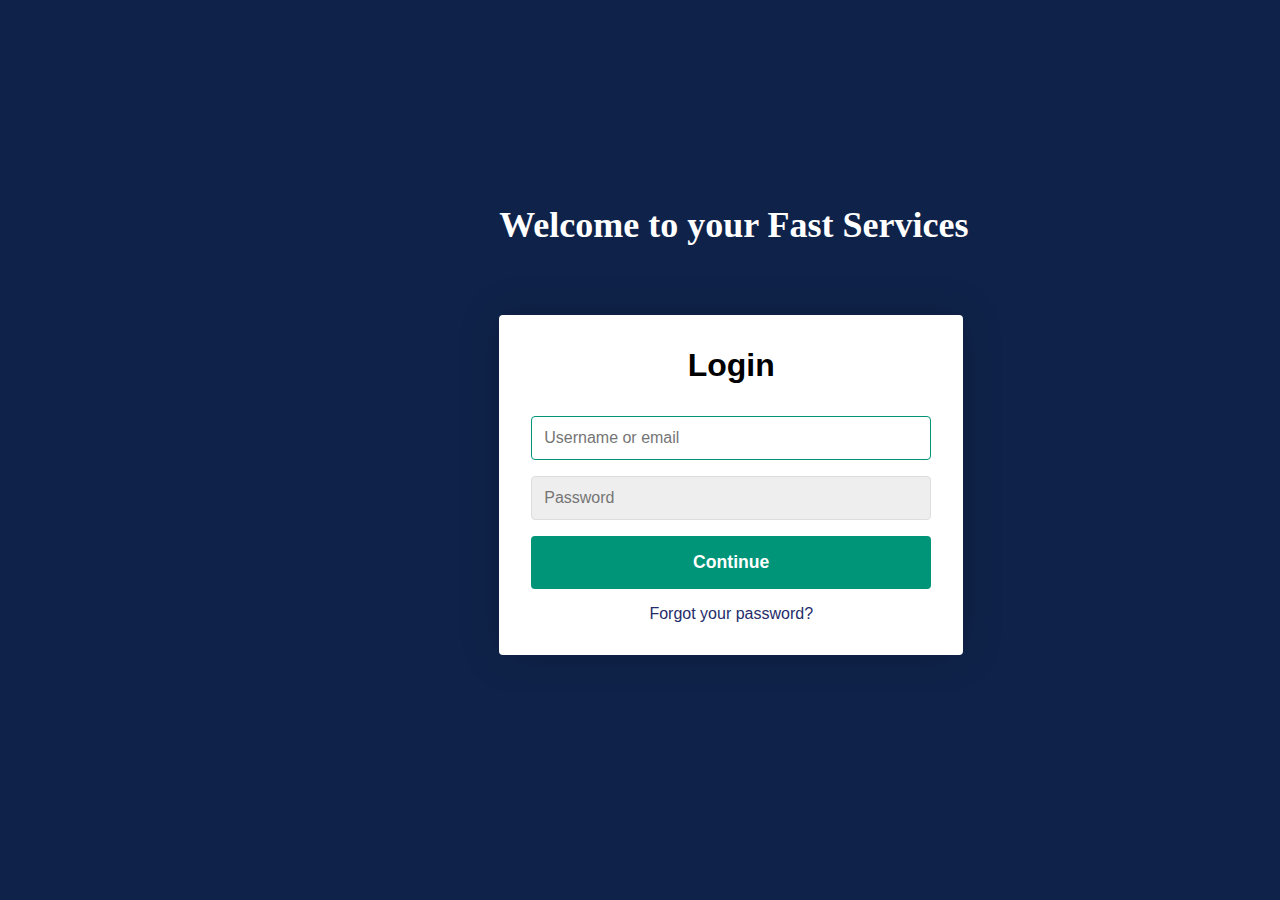
<file: loginLP.html>
<!DOCTYPE html>
<html>
    <head>
        <title>Your Fast Services</title>
        <link rel = "icon" href = "" type = "image/x-icon">
        <link rel="stylesheet" href="LPstyles.css">
    </head>
    <body>
    <div class="LPh1"><h1>Welcome to your Fast Services</h1></div>
    <div class="container">
        <form class="form" action="index.html" id="login">
            <h1 class="form__title">Login</h1>
            <div class="form__message form__message--error"></div>
            <div class="form__input-group">
                <input type="text" class="form__input" autofocus placeholder="Username or email">
                <div class="form__input-error-message"></div>
            </div>
            <div class="form__input-group">
                <input type="password" class="form__input" autofocus placeholder="Password">
                <div class="form__input-error-message"></div>
            </div>
            <button class="form__button" type="submit">Continue</button>
            <p class="form__text">
                <a href="#" class="form__link">Forgot your password?</a>
            </p>
        </form>
    </div>
    <script src="main.js"></script>
</body>
</html>
</file>
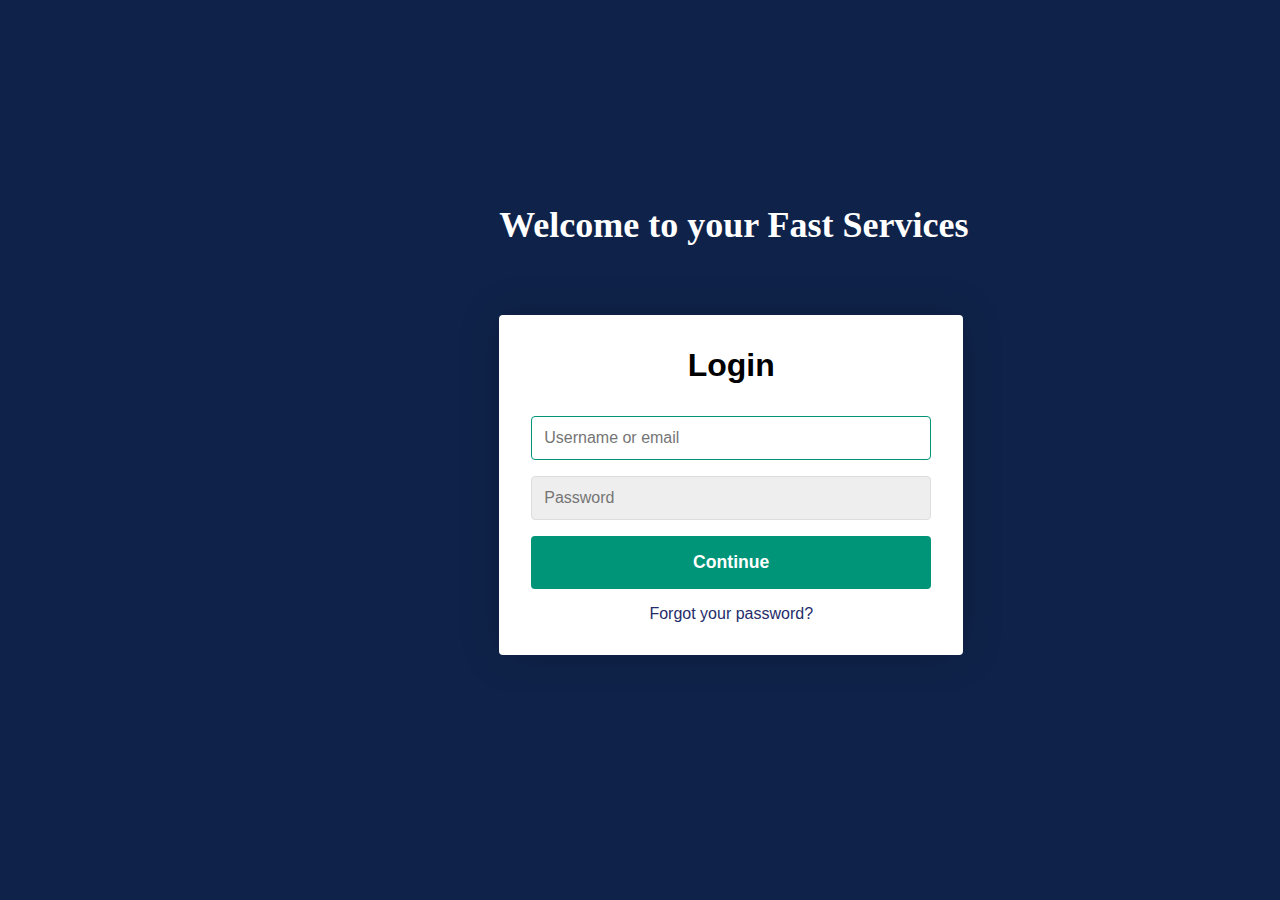
<file: loginPage.html>
<!DOCTYPE html>
<html>
    <head>
        <title>Your Fast Services</title>
        <link rel = "icon" href = "" type = "image/x-icon">
        <link rel="stylesheet" href="loginStyles.css">
    </head>
    <body>
    <div class="LPh1"><h1>Welcome to your Fast Services</h1></div>
    <div class="container">
        <form class="form" action="index.html" id="login">
            <h1 class="form__title">Login</h1>
            <div class="form__message form__message--error"></div>
            <div class="form__input-group">
                <input type="text" class="form__input" autofocus placeholder="Username or email">
                <div class="form__input-error-message"></div>
            </div>
            <div class="form__input-group">
                <input type="password" class="form__input" autofocus placeholder="Password">
                <div class="form__input-error-message"></div>
            </div>
            <button class="form__button" type="submit">Continue</button>
            <p class="form__text">
                <a href="#" class="form__link">Forgot your password?</a>
            </p>
        </form>
    </div>
    <script src="main.js">
        // javascript code here
    </script>
</body>
</html>
</file>
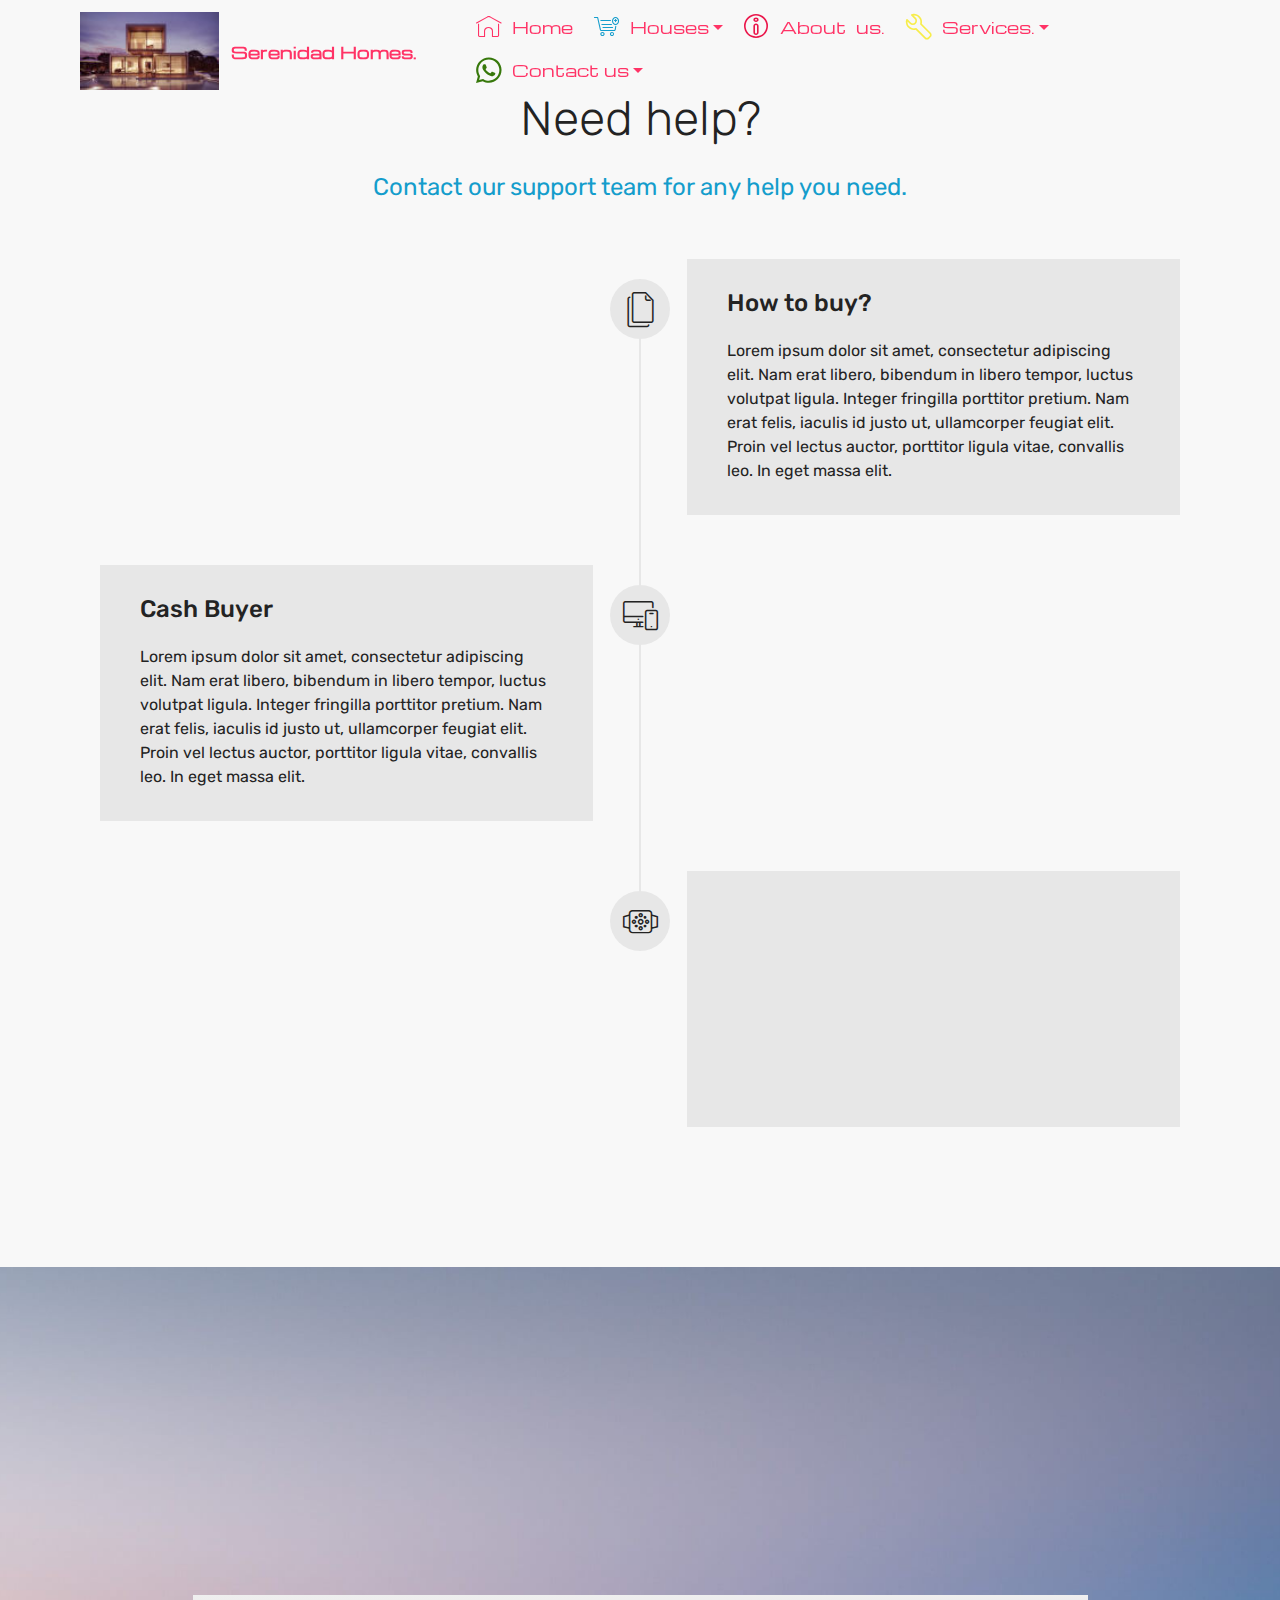
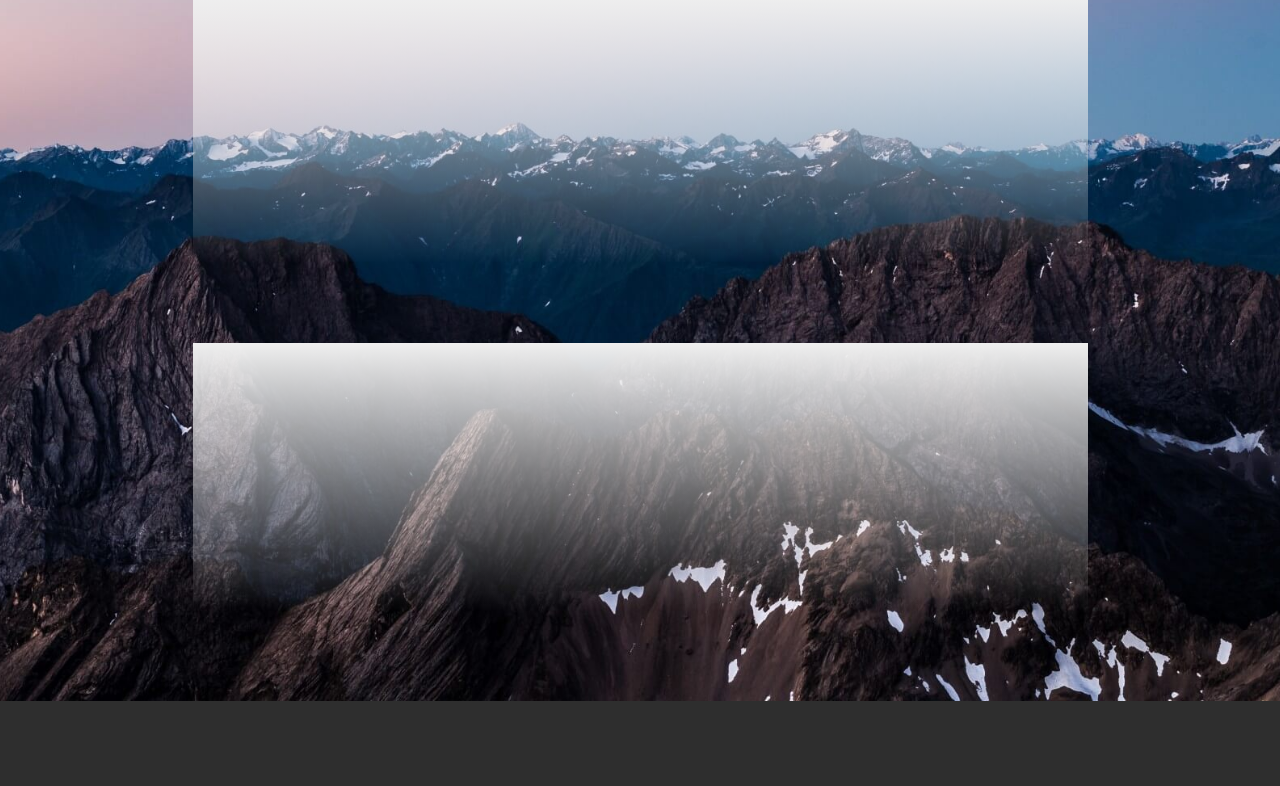
<file: services.html>
<!DOCTYPE html>
<html >
<head>
  <!-- Site made with Mobirise Website Builder v4.8.1, https://mobirise.com -->
  <meta charset="UTF-8">
  <meta http-equiv="X-UA-Compatible" content="IE=edge">
  <meta name="generator" content="Mobirise v4.8.1, mobirise.com">
  <meta name="viewport" content="width=device-width, initial-scale=1, minimum-scale=1">
  <link rel="shortcut icon" href="assets/images/mbr-122x69.jpg" type="image/x-icon">
  <meta name="description" content="Site Builder Description">
  <title>Services</title>
  <link rel="stylesheet" href="assets/web/assets/mobirise-icons-bold/mobirise-icons-bold.css">
  <link rel="stylesheet" href="assets/web/assets/mobirise-icons/mobirise-icons.css">
  <link rel="stylesheet" href="assets/tether/tether.min.css">
  <link rel="stylesheet" href="assets/bootstrap/css/bootstrap.min.css">
  <link rel="stylesheet" href="assets/bootstrap/css/bootstrap-grid.min.css">
  <link rel="stylesheet" href="assets/bootstrap/css/bootstrap-reboot.min.css">
  <link rel="stylesheet" href="assets/socicon/css/styles.css">
  <link rel="stylesheet" href="assets/animatecss/animate.min.css">
  <link rel="stylesheet" href="assets/dropdown/css/style.css">
  <link rel="stylesheet" href="assets/theme/css/style.css">
  <link rel="stylesheet" href="assets/mobirise/css/mbr-additional.css" type="text/css">
  
  
  
</head>
<body>
  <section class="menu cid-r2t69rfwBI" once="menu" id="menu2-3">

    

    <nav class="navbar navbar-expand beta-menu navbar-dropdown align-items-center navbar-fixed-top navbar-toggleable-sm bg-color transparent">
        <button class="navbar-toggler navbar-toggler-right" type="button" data-toggle="collapse" data-target="#navbarSupportedContent" aria-controls="navbarSupportedContent" aria-expanded="false" aria-label="Toggle navigation">
            <div class="hamburger">
                <span></span>
                <span></span>
                <span></span>
                <span></span>
            </div>
        </button>
        <div class="menu-logo">
            <div class="navbar-brand">
                <span class="navbar-logo">
                    <a href="index.html">
                        <img src="assets/images/mbr-122x69.jpg" alt="Serenidad Homes" title="Own your Home today with serenidad Homes." style="height: 4.9rem;">
                    </a>
                </span>
                <span class="navbar-caption-wrap"><a class="navbar-caption text-success display-4" href="index.html">
                        Serenidad Homes.</a></span>
            </div>
        </div>
        <div class="collapse navbar-collapse" id="navbarSupportedContent">
            <ul class="navbar-nav nav-dropdown nav-right" data-app-modern-menu="true"><li class="nav-item"><a class="nav-link link text-secondary display-4" href="index.html"><span class="mbri-home mbr-iconfont mbr-iconfont-btn" style="color: rgb(255, 51, 102);"></span>
                        Home</a></li><li class="nav-item dropdown"><a class="nav-link link text-secondary dropdown-toggle display-4" href="houses.html#features13-o" data-toggle="dropdown-submenu" aria-expanded="false"><span class="mbri-cart-add mbr-iconfont mbr-iconfont-btn" style="color: rgb(20, 157, 204);"></span>Houses</a><div class="dropdown-menu"><div class="dropdown"><a class="text-secondary dropdown-item dropdown-toggle display-4" href="houses.html#features13-o" data-toggle="dropdown-submenu" aria-expanded="false">Homes</a><div class="dropdown-menu dropdown-submenu"><a class="text-secondary dropdown-item display-4" href="houses.html#pricing-tables1-q">Cash Buyer</a><a class="text-secondary dropdown-item display-4" href="houses.html#features13-o" aria-expanded="false">Installment buyer.</a></div></div><div class="dropdown"><a class="text-secondary dropdown-item dropdown-toggle display-4" href="houses.html#features13-o" aria-expanded="false" data-toggle="dropdown-submenu">Appartments.</a><div class="dropdown-menu dropdown-submenu"><a class="text-secondary dropdown-item display-4" href="houses.html#pricing-tables1-q" aria-expanded="false">Cash Buyer.</a><a class="text-secondary dropdown-item display-4" href="houses.html#pricing-tables1-q" aria-expanded="false">Installment buyer</a></div></div></div></li><li class="nav-item"><a class="nav-link link text-secondary display-4" href="about.html#timeline1-l"><span class="mbrib-info mbr-iconfont mbr-iconfont-btn" style="color: rgb(234, 21, 74);"></span>About &nbsp;us.</a></li><li class="nav-item dropdown"><a class="nav-link link text-secondary dropdown-toggle display-4" href="services.html#timeline2-j" data-toggle="dropdown-submenu" aria-expanded="false"><span class="mbrib-setting3 mbr-iconfont mbr-iconfont-btn" style="color: rgb(247, 237, 74);"></span>Services.</a><div class="dropdown-menu"><a class="text-secondary dropdown-item display-4" href="services.html#timeline2-j">Need help?</a></div></li><li class="nav-item dropdown open"><a class="nav-link link text-secondary dropdown-toggle display-4" href="contacts.html" data-toggle="dropdown-submenu" aria-expanded="true"><span class="socicon socicon-whatsapp mbr-iconfont mbr-iconfont-btn" style="color: rgb(55, 120, 11);"></span>Contact us</a><div class="dropdown-menu"><a class="text-secondary dropdown-item display-4" href="contacts.html#footer2-e"><ul><li>Maps &amp; Directions.</li></ul></a><div class="dropdown open"><a class="text-secondary dropdown-item dropdown-toggle display-4" href="contacts.html#footer2-e" aria-expanded="true" data-toggle="dropdown-submenu">Phone Numbers.</a><div class="dropdown-menu dropdown-submenu"><a class="text-secondary dropdown-item display-4" href="index.html" aria-expanded="false">New Item</a></div></div><a class="text-secondary dropdown-item display-4" href="contacts.html#form1-h" aria-expanded="false">E-mails</a></div></li></ul>
            
        </div>
    </nav>
</section>

<section class="engine"><a href="https://mobiri.se/d">free site maker</a></section><section class="timeline2 cid-r2tk29X09I" id="timeline2-j">

    

    

    <div class="container align-center">
        <h2 class="mbr-section-title pb-3 mbr-fonts-style display-2">
            Need help?</h2>
        <h3 class="mbr-section-subtitle pb-5 mbr-fonts-style display-5"><a href="contacts.html#form1-h">Contact our support team for any help you need.</a></h3>

        <div class="container timelines-container" mbri-timelines="">
            <div class="row timeline-element reverse separline">      
                <span class="iconsBackground">
                    <span class="mbri-pages mbr-iconfont"></span>
                </span>          
                <div class="col-xs-12 col-md-6 align-left">
                    <div class="timeline-text-content">
                        <h4 class="mbr-timeline-title pb-3 mbr-fonts-style display-5">
                            How to buy?</h4>
                        <p class="mbr-timeline-text mbr-fonts-style display-7">
                            Lorem ipsum dolor sit amet, consectetur adipiscing elit. Nam erat libero, bibendum in libero tempor, luctus volutpat ligula. Integer fringilla porttitor pretium. Nam erat felis, iaculis id justo ut, ullamcorper feugiat elit. Proin vel lectus auctor, porttitor ligula vitae, convallis leo. In eget massa elit.
                        </p>
                     </div>
                </div>
            </div>

            <div class="row timeline-element  separline">
                <span class="iconsBackground">
                    <span class="mbri-responsive mbr-iconfont"></span>
                </span>
                <div class="col-xs-12 col-md-6 align-left ">
                    <div class="timeline-text-content">
                        <h4 class="mbr-timeline-title pb-3 mbr-fonts-style display-5">Cash Buyer</h4>
                        <p class="mbr-timeline-text mbr-fonts-style display-7">
                            Lorem ipsum dolor sit amet, consectetur adipiscing elit. Nam erat libero, bibendum in libero tempor, luctus volutpat ligula. Integer fringilla porttitor pretium. Nam erat felis, iaculis id justo ut, ullamcorper feugiat elit. Proin vel lectus auctor, porttitor ligula vitae, convallis leo. In eget massa elit.
                        </p>
                    </div>
                </div>
            </div> 

            <div class="row timeline-element reverse">
                <span class="iconsBackground">
                    <span class="mbri-watch mbr-iconfont"></span>
                </span>
                <div class="col-xs-12 col-md-6 align-left">
                    <div class="timeline-text-content">
                        <h4 class="mbr-timeline-title pb-3 mbr-fonts-style display-5">
                            Installment Buyer.</h4>      
                        <p class="mbr-timeline-text mbr-fonts-style display-7">
                            Lorem ipsum dolor sit amet, consectetur adipiscing elit. Nam erat libero, bibendum in libero tempor, luctus volutpat ligula. Integer fringilla porttitor pretium. Nam erat felis, iaculis id justo ut, ullamcorper feugiat elit. Proin vel lectus auctor, porttitor ligula vitae, convallis leo. In eget massa elit.
                        </p>
                    </div>
                </div>
            </div>

            

            

            

            

            

            

            

            

            
        </div>
    </div>
</section>

<section class="testimonials5 cid-r2tjT63P2o" id="testimonials5-i">

    

    
    <div class="container">
        <div class="media-container-row">
            <div class="title col-12 align-center">
                <h2 class="pb-3 mbr-fonts-style display-2">
                    WHAT OUR FANTASTIC USERS SAY
                </h2>
                <h3 class="mbr-section-subtitle mbr-light pb-3 mbr-fonts-style display-5">
                    Sereni dad is the best company that is fast selling of homes, appartments and Mortgages. See some testimonials from our clients</h3>
            </div>
        </div>
    </div>

    <div class="container">
        <div class="media-container-column">
            

            
        <div class="mbr-testimonial align-center col-12 col-md-10">
                <div class="panel-item">
                    <div class="card-block">
                        <div class="testimonial-photo">
                            <img src="assets/images/face1.jpg">
                        </div>
                        <p class="mbr-text mbr-fonts-style mbr-white display-7">
                           Lorem ipsum dolor sit amet, consectetur adipisicing elit. Excepturi, aspernatur, voluptatibus, atque, tempore molestiae.
                        </p>
                    </div>
                    <div class="card-footer">
                        <div class="mbr-author-name mbr-bold mbr-fonts-style mbr-white display-7">
                             Solomon Kamau</div>
                        <small class="mbr-author-desc mbr-italic mbr-light mbr-fonts-style mbr-white display-7">
                               Developer
                        </small>
                    </div>
                </div>
            </div><div class="mbr-testimonial align-center col-12 col-md-10">
                <div class="panel-item">
                    <div class="card-block">
                        <div class="testimonial-photo">
                            <img src="assets/images/face2.jpg">
                        </div>
                        <p class="mbr-text mbr-fonts-style mbr-white display-7">
                           Lorem ipsum dolor sit amet, consectetur adipisicing elit. Excepturi, aspernatur, voluptatibus, atque, tempore molestiae.
                        </p>
                    </div>
                    <div class="card-footer">
                        <div class="mbr-author-name mbr-bold mbr-fonts-style mbr-white display-7">Eric mbundi</div>
                        <small class="mbr-author-desc mbr-italic mbr-light mbr-fonts-style mbr-white display-7">
                               Developer
                        </small>
                    </div>
                </div>
            </div></div>
    </div>   
</section>

<section once="" class="cid-r2tl47QZVA" id="footer6-k">

    

    

    <div class="container">
        <div class="media-container-row align-center mbr-white">
            <div class="col-12">
                <p class="mbr-text mb-0 mbr-fonts-style display-7">
                    © Copyright 2018 &nbsp;Serenidad Homes - All Rights Reserved
                </p>
            </div>
        </div>
    </div>
</section>


  <script src="assets/web/assets/jquery/jquery.min.js"></script>
  <script src="assets/popper/popper.min.js"></script>
  <script src="assets/tether/tether.min.js"></script>
  <script src="assets/bootstrap/js/bootstrap.min.js"></script>
  <script src="assets/touchswipe/jquery.touch-swipe.min.js"></script>
  <script src="assets/viewportchecker/jquery.viewportchecker.js"></script>
  <script src="assets/smoothscroll/smooth-scroll.js"></script>
  <script src="assets/dropdown/js/script.min.js"></script>
  <script src="assets/theme/js/script.js"></script>
  
  
 <div id="scrollToTop" class="scrollToTop mbr-arrow-up"><a style="text-align: center;"><i></i></a></div>
    <input name="animation" type="hidden">
  </body>
</html>
</file>
<file: styles.css>
/* DEFAULT/GLOBAL VALUES */
*{
    margin: 0;
    padding: 0;
    list-style: none;
    text-decoration: none;
}
/*------------------------------------ Main Page Header-------------------------------------------------------------*/
/* GENERAL HEADER */
header{
    width:  100vw;
    height: 100px;
    border-bottom: solid 1px rgba(16, 16, 16, 0.1);
    font-family:'Courier New', Courier, monospace;
    background-color: #0F234A;
    position: relative;
}
header .inner{
    width: 1300px; /* inner width of the content inside of your header (80%) */
    height: 100%;
    display: block;
    margin: 0 auto;
    background-color: black;
    position: relative;
    float: right;
    overflow-x: hidden;

}
/*---------------------------------------Main menu Links-----------------------------------------*/

.linkmenu {
    width: 300px;
    height: 100vh;
    float: left;
    background-color: #0F234A;
    border-right: 2px solid white;
}


.mainmenutext {
    position: relative;
    width: 300px;
    height: 100px;
    left: 0px;
    top: 0px;
    text-align: center;
    align-items: center;
    font-family: Roboto;
    font-style: normal;
    font-weight: normal;
    font-size: 48px;
    line-height: 100px;
    text-align: center;
    justify-content: center;
    color: #FFFFFF;

}

.mainlinks {
    color: white;
    text-decoration: none;
    display: flex;
    text-align: center;
    flex-direction: column;
}
.linktext1{
    color: white;
    text-decoration: none;
    padding-top: 15px;
    padding-bottom: 15px;
    font-family: Arial, "Helvetica Neue", Helvetica, sans-serif;
    font-size: 30px;
}

.linktext1:hover{
    background-color: white;
    color: #0F234A;
}
</file>
<file: assets/web/assets/mobirise-icons-bold/mobirise-icons-bold.css>
@font-face {
  font-family: 'mobirise-icons-bold';
  src:  url('mobirise-icons-bold.eot?m1l4yr');
  src:  url('mobirise-icons-bold.eot?m1l4yr#iefix') format('embedded-opentype'),
    url('mobirise-icons-bold.ttf?m1l4yr') format('truetype'),
    url('mobirise-icons-bold.woff?m1l4yr') format('woff'),
    url('mobirise-icons-bold.svg?m1l4yr#mobirise-icons-bold') format('svg');
  font-weight: normal;
  font-style: normal;
}

[class^="mbrib-"], [class*="mbrib-"] {
  /* use !important to prevent issues with browser extensions that change fonts */
  font-family: 'mobirise-icons-bold' !important;
  speak: none;
  font-style: normal;
  font-weight: normal;
  font-variant: normal;
  text-transform: none;
  line-height: 1;

  /* Better Font Rendering =========== */
  -webkit-font-smoothing: antialiased;
  -moz-osx-font-smoothing: grayscale;
}

.mbrib-add-submenu:before {
  content: "\e900";
}
.mbrib-alert:before {
  content: "\e901";
}
.mbrib-align-center:before {
  content: "\e902";
}
.mbrib-align-justify:before {
  content: "\e903";
}
.mbrib-align-left:before {
  content: "\e904";
}
.mbrib-align-right:before {
  content: "\e905";
}
.mbrib-android:before {
  content: "\e906";
}
.mbrib-apple:before {
  content: "\e907";
}
.mbrib-arrow-down:before {
  content: "\e908";
}
.mbrib-arrow-next:before {
  content: "\e909";
}
.mbrib-arrow-prev:before {
  content: "\e90a";
}
.mbrib-arrow-up:before {
  content: "\e90b";
}
.mbrib-bold:before {
  content: "\e90c";
}
.mbrib-bookmark:before {
  content: "\e90d";
}
.mbrib-bootstrap:before {
  content: "\e90e";
}
.mbrib-briefcase:before {
  content: "\e90f";
}
.mbrib-browse:before {
  content: "\e910";
}
.mbrib-bulleted-list:before {
  content: "\e911";
}
.mbrib-calendar:before {
  content: "\e912";
}
.mbrib-camera:before {
  content: "\e913";
}
.mbrib-cart-add:before {
  content: "\e914";
}
.mbrib-cart-full:before {
  content: "\e915";
}
.mbrib-cash:before {
  content: "\e916";
}
.mbrib-change-style:before {
  content: "\e917";
}
.mbrib-chat:before {
  content: "\e918";
}
.mbrib-clock:before {
  content: "\e919";
}
.mbrib-close:before {
  content: "\e91a";
}
.mbrib-cloud:before {
  content: "\e91b";
}
.mbrib-code:before {
  content: "\e91c";
}
.mbrib-contact-form:before {
  content: "\e91d";
}
.mbrib-credit-card:before {
  content: "\e91e";
}
.mbrib-cursor-click:before {
  content: "\e91f";
}
.mbrib-cust-feedback:before {
  content: "\e920";
}
.mbrib-database:before {
  content: "\e921";
}
.mbrib-delivery:before {
  content: "\e922";
}
.mbrib-desktop:before {
  content: "\e923";
}
.mbrib-devices:before {
  content: "\e924";
}
.mbrib-down:before {
  content: "\e925";
}
.mbrib-download:before {
  content: "\e926";
}
.mbrib-drag-n-drop:before {
  content: "\e927";
}
.mbrib-drag-n-drop2:before {
  content: "\e928";
}
.mbrib-edit:before {
  content: "\e929";
}
.mbrib-edit2:before {
  content: "\e92a";
}
.mbrib-error:before {
  content: "\e92b";
}
.mbrib-extension:before {
  content: "\e92c";
}
.mbrib-features:before {
  content: "\e92d";
}
.mbrib-file:before {
  content: "\e92e";
}
.mbrib-flag:before {
  content: "\e92f";
}
.mbrib-folder:before {
  content: "\e930";
}
.mbrib-gift:before {
  content: "\e931";
}
.mbrib-github:before {
  content: "\e932";
}
.mbrib-globe-2:before {
  content: "\e933";
}
.mbrib-globe:before {
  content: "\e934";
}
.mbrib-growing-chart:before {
  content: "\e935";
}
.mbrib-hearth:before {
  content: "\e936";
}
.mbrib-help:before {
  content: "\e937";
}
.mbrib-home:before {
  content: "\e938";
}
.mbrib-hot-cup:before {
  content: "\e939";
}
.mbrib-idea:before {
  content: "\e93a";
}
.mbrib-image-gallery:before {
  content: "\e93b";
}
.mbrib-image-slider:before {
  content: "\e93c";
}
.mbrib-info:before {
  content: "\e93d";
}
.mbrib-italic:before {
  content: "\e93e";
}
.mbrib-key:before {
  content: "\e93f";
}
.mbrib-laptop:before {
  content: "\e940";
}
.mbrib-layers:before {
  content: "\e941";
}
.mbrib-left-right:before {
  content: "\e942";
}
.mbrib-left:before {
  content: "\e943";
}
.mbrib-letter:before {
  content: "\e944";
}
.mbrib-like:before {
  content: "\e945";
}
.mbrib-link:before {
  content: "\e946";
}
.mbrib-lock:before {
  content: "\e947";
}
.mbrib-login:before {
  content: "\e948";
}
.mbrib-logout:before {
  content: "\e949";
}
.mbrib-magic-stick:before {
  content: "\e94a";
}
.mbrib-map-pin:before {
  content: "\e94b";
}
.mbrib-menu:before {
  content: "\e94c";
}
.mbrib-mobile:before {
  content: "\e94d";
}
.mbrib-mobile2:before {
  content: "\e94e";
}
.mbrib-mobirise:before {
  content: "\e94f";
}
.mbrib-more-horizontal:before {
  content: "\e950";
}
.mbrib-more-vertical:before {
  content: "\e951";
}
.mbrib-music:before {
  content: "\e952";
}
.mbrib-new-file:before {
  content: "\e953";
}
.mbrib-numbered-list:before {
  content: "\e954";
}
.mbrib-opened-folder:before {
  content: "\e955";
}
.mbrib-pages:before {
  content: "\e956";
}
.mbrib-paper-plane:before {
  content: "\e957";
}
.mbrib-paperclip:before {
  content: "\e958";
}
.mbrib-photo:before {
  content: "\e959";
}
.mbrib-photos:before {
  content: "\e95a";
}
.mbrib-pin:before {
  content: "\e95b";
}
.mbrib-play:before {
  content: "\e95c";
}
.mbrib-plus:before {
  content: "\e95d";
}
.mbrib-preview:before {
  content: "\e95e";
}
.mbrib-print:before {
  content: "\e95f";
}
.mbrib-protect:before {
  content: "\e960";
}
.mbrib-question:before {
  content: "\e961";
}
.mbrib-quote-left:before {
  content: "\e962";
}
.mbrib-quote-right:before {
  content: "\e963";
}
.mbrib-redo:before {
  content: "\e964";
}
.mbrib-refresh:before {
  content: "\e965";
}
.mbrib-responsive:before {
  content: "\e966";
}
.mbrib-right:before {
  content: "\e967";
}
.mbrib-rocket:before {
  content: "\e968";
}
.mbrib-sad-face:before {
  content: "\e969";
}
.mbrib-sale:before {
  content: "\e96a";
}
.mbrib-save:before {
  content: "\e96b";
}
.mbrib-search:before {
  content: "\e96c";
}
.mbrib-setting:before {
  content: "\e96d";
}
.mbrib-setting2:before {
  content: "\e96e";
}
.mbrib-setting3:before {
  content: "\e96f";
}
.mbrib-share:before {
  content: "\e970";
}
.mbrib-shopping-bag:before {
  content: "\e971";
}
.mbrib-shopping-basket:before {
  content: "\e972";
}
.mbrib-shopping-cart:before {
  content: "\e973";
}
.mbrib-sites:before {
  content: "\e974";
}
.mbrib-smile-face:before {
  content: "\e975";
}
.mbrib-speed:before {
  content: "\e976";
}
.mbrib-star:before {
  content: "\e977";
}
.mbrib-success:before {
  content: "\e978";
}
.mbrib-sun:before {
  content: "\e979";
}
.mbrib-sun2:before {
  content: "\e97a";
}
.mbrib-tablet-vertical:before {
  content: "\e97b";
}
.mbrib-tablet:before {
  content: "\e97c";
}
.mbrib-target:before {
  content: "\e97d";
}
.mbrib-timer:before {
  content: "\e97e";
}
.mbrib-to-ftp:before {
  content: "\e97f";
}
.mbrib-to-local-drive:before {
  content: "\e980";
}
.mbrib-touch-swipe:before {
  content: "\e981";
}
.mbrib-touch:before {
  content: "\e982";
}
.mbrib-trash:before {
  content: "\e983";
}
.mbrib-underline:before {
  content: "\e984";
}
.mbrib-undo:before {
  content: "\e985";
}
.mbrib-unlink:before {
  content: "\e986";
}
.mbrib-unlock:before {
  content: "\e987";
}
.mbrib-up-down:before {
  content: "\e988";
}
.mbrib-up:before {
  content: "\e989";
}
.mbrib-update:before {
  content: "\e98a";
}
.mbrib-upload:before {
  content: "\e98b";
}
.mbrib-user:before {
  content: "\e98c";
}
.mbrib-user2:before {
  content: "\e98d";
}
.mbrib-users:before {
  content: "\e98e";
}
.mbrib-video-play:before {
  content: "\e98f";
}
.mbrib-video:before {
  content: "\e990";
}
.mbrib-watch:before {
  content: "\e991";
}
.mbrib-website-theme:before {
  content: "\e992";
}
.mbrib-wifi:before {
  content: "\e993";
}
.mbrib-windows:before {
  content: "\e994";
}
.mbrib-zoom-out:before {
  content: "\e995";
}
</file>
<file: assets/web/assets/mobirise-icons/mobirise-icons.css>
@font-face {
  font-family: 'MobiriseIcons';
  src:  url('mobirise-icons.eot?spat4u');
  src:  url('mobirise-icons.eot?spat4u#iefix') format('embedded-opentype'),
    url('mobirise-icons.ttf?spat4u') format('truetype'),
    url('mobirise-icons.woff?spat4u') format('woff'),
    url('mobirise-icons.svg?spat4u#MobiriseIcons') format('svg');
  font-weight: normal;
  font-style: normal;
}

[class^="mbri-"], [class*=" mbri-"] {
  /* use !important to prevent issues with browser extensions that change fonts */
  font-family: MobiriseIcons !important;
  speak: none;
  font-style: normal;
  font-weight: normal;
  font-variant: normal;
  text-transform: none;
  line-height: 1;

  /* Better Font Rendering =========== */
  -webkit-font-smoothing: antialiased;
  -moz-osx-font-smoothing: grayscale;
}

.mbri-add-submenu:before {
  content: "\e900";
}
.mbri-alert:before {
  content: "\e901";
}
.mbri-align-center:before {
  content: "\e902";
}
.mbri-align-justify:before {
  content: "\e903";
}
.mbri-align-left:before {
  content: "\e904";
}
.mbri-align-right:before {
  content: "\e905";
}
.mbri-android:before {
  content: "\e906";
}
.mbri-apple:before {
  content: "\e907";
}
.mbri-arrow-down:before {
  content: "\e908";
}
.mbri-arrow-next:before {
  content: "\e909";
}
.mbri-arrow-prev:before {
  content: "\e90a";
}
.mbri-arrow-up:before {
  content: "\e90b";
}
.mbri-bold:before {
  content: "\e90c";
}
.mbri-bookmark:before {
  content: "\e90d";
}
.mbri-bootstrap:before {
  content: "\e90e";
}
.mbri-briefcase:before {
  content: "\e90f";
}
.mbri-browse:before {
  content: "\e910";
}
.mbri-bulleted-list:before {
  content: "\e911";
}
.mbri-calendar:before {
  content: "\e912";
}
.mbri-camera:before {
  content: "\e913";
}
.mbri-cart-add:before {
  content: "\e914";
}
.mbri-cart-full:before {
  content: "\e915";
}
.mbri-cash:before {
  content: "\e916";
}
.mbri-change-style:before {
  content: "\e917";
}
.mbri-chat:before {
  content: "\e918";
}
.mbri-clock:before {
  content: "\e919";
}
.mbri-close:before {
  content: "\e91a";
}
.mbri-cloud:before {
  content: "\e91b";
}
.mbri-code:before {
  content: "\e91c";
}
.mbri-contact-form:before {
  content: "\e91d";
}
.mbri-credit-card:before {
  content: "\e91e";
}
.mbri-cursor-click:before {
  content: "\e91f";
}
.mbri-cust-feedback:before {
  content: "\e920";
}
.mbri-database:before {
  content: "\e921";
}
.mbri-delivery:before {
  content: "\e922";
}
.mbri-desktop:before {
  content: "\e923";
}
.mbri-devices:before {
  content: "\e924";
}
.mbri-down:before {
  content: "\e925";
}
.mbri-download:before {
  content: "\e989";
}
.mbri-drag-n-drop:before {
  content: "\e927";
}
.mbri-drag-n-drop2:before {
  content: "\e928";
}
.mbri-edit:before {
  content: "\e929";
}
.mbri-edit2:before {
  content: "\e92a";
}
.mbri-error:before {
  content: "\e92b";
}
.mbri-extension:before {
  content: "\e92c";
}
.mbri-features:before {
  content: "\e92d";
}
.mbri-file:before {
  content: "\e92e";
}
.mbri-flag:before {
  content: "\e92f";
}
.mbri-folder:before {
  content: "\e930";
}
.mbri-gift:before {
  content: "\e931";
}
.mbri-github:before {
  content: "\e932";
}
.mbri-globe:before {
  content: "\e933";
}
.mbri-globe-2:before {
  content: "\e934";
}
.mbri-growing-chart:before {
  content: "\e935";
}
.mbri-hearth:before {
  content: "\e936";
}
.mbri-help:before {
  content: "\e937";
}
.mbri-home:before {
  content: "\e938";
}
.mbri-hot-cup:before {
  content: "\e939";
}
.mbri-idea:before {
  content: "\e93a";
}
.mbri-image-gallery:before {
  content: "\e93b";
}
.mbri-image-slider:before {
  content: "\e93c";
}
.mbri-info:before {
  content: "\e93d";
}
.mbri-italic:before {
  content: "\e93e";
}
.mbri-key:before {
  content: "\e93f";
}
.mbri-laptop:before {
  content: "\e940";
}
.mbri-layers:before {
  content: "\e941";
}
.mbri-left-right:before {
  content: "\e942";
}
.mbri-left:before {
  content: "\e943";
}
.mbri-letter:before {
  content: "\e944";
}
.mbri-like:before {
  content: "\e945";
}
.mbri-link:before {
  content: "\e946";
}
.mbri-lock:before {
  content: "\e947";
}
.mbri-login:before {
  content: "\e948";
}
.mbri-logout:before {
  content: "\e949";
}
.mbri-magic-stick:before {
  content: "\e94a";
}
.mbri-map-pin:before {
  content: "\e94b";
}
.mbri-menu:before {
  content: "\e94c";
}
.mbri-mobile:before {
  content: "\e94d";
}
.mbri-mobile2:before {
  content: "\e94e";
}
.mbri-mobirise:before {
  content: "\e94f";
}
.mbri-more-horizontal:before {
  content: "\e950";
}
.mbri-more-vertical:before {
  content: "\e951";
}
.mbri-music:before {
  content: "\e952";
}
.mbri-new-file:before {
  content: "\e953";
}
.mbri-numbered-list:before {
  content: "\e954";
}
.mbri-opened-folder:before {
  content: "\e955";
}
.mbri-pages:before {
  content: "\e956";
}
.mbri-paper-plane:before {
  content: "\e957";
}
.mbri-paperclip:before {
  content: "\e958";
}
.mbri-photo:before {
  content: "\e959";
}
.mbri-photos:before {
  content: "\e95a";
}
.mbri-pin:before {
  content: "\e95b";
}
.mbri-play:before {
  content: "\e95c";
}
.mbri-plus:before {
  content: "\e95d";
}
.mbri-preview:before {
  content: "\e95e";
}
.mbri-print:before {
  content: "\e95f";
}
.mbri-protect:before {
  content: "\e960";
}
.mbri-question:before {
  content: "\e961";
}
.mbri-quote-left:before {
  content: "\e962";
}
.mbri-quote-right:before {
  content: "\e963";
}
.mbri-refresh:before {
  content: "\e964";
}
.mbri-responsive:before {
  content: "\e965";
}
.mbri-right:before {
  content: "\e966";
}
.mbri-rocket:before {
  content: "\e967";
}
.mbri-sad-face:before {
  content: "\e968";
}
.mbri-sale:before {
  content: "\e969";
}
.mbri-save:before {
  content: "\e96a";
}
.mbri-search:before {
  content: "\e96b";
}
.mbri-setting:before {
  content: "\e96c";
}
.mbri-setting2:before {
  content: "\e96d";
}
.mbri-setting3:before {
  content: "\e96e";
}
.mbri-share:before {
  content: "\e96f";
}
.mbri-shopping-bag:before {
  content: "\e970";
}
.mbri-shopping-basket:before {
  content: "\e971";
}
.mbri-shopping-cart:before {
  content: "\e972";
}
.mbri-sites:before {
  content: "\e973";
}
.mbri-smile-face:before {
  content: "\e974";
}
.mbri-speed:before {
  content: "\e975";
}
.mbri-star:before {
  content: "\e976";
}
.mbri-success:before {
  content: "\e977";
}
.mbri-sun:before {
  content: "\e978";
}
.mbri-sun2:before {
  content: "\e979";
}
.mbri-tablet:before {
  content: "\e97a";
}
.mbri-tablet-vertical:before {
  content: "\e97b";
}
.mbri-target:before {
  content: "\e97c";
}
.mbri-timer:before {
  content: "\e97d";
}
.mbri-to-ftp:before {
  content: "\e97e";
}
.mbri-to-local-drive:before {
  content: "\e97f";
}
.mbri-touch-swipe:before {
  content: "\e980";
}
.mbri-touch:before {
  content: "\e981";
}
.mbri-trash:before {
  content: "\e982";
}
.mbri-underline:before {
  content: "\e983";
}
.mbri-unlink:before {
  content: "\e984";
}
.mbri-unlock:before {
  content: "\e985";
}
.mbri-up-down:before {
  content: "\e986";
}
.mbri-up:before {
  content: "\e987";
}
.mbri-update:before {
  content: "\e988";
}
.mbri-upload:before {
 content: "\e926"; 
}
.mbri-user:before {
  content: "\e98a";
}
.mbri-user2:before {
  content: "\e98b";
}
.mbri-users:before {
  content: "\e98c";
}
.mbri-video:before {
  content: "\e98d";
}
.mbri-video-play:before {
  content: "\e98e";
}
.mbri-watch:before {
  content: "\e98f";
}
.mbri-website-theme:before {
  content: "\e990";
}
.mbri-wifi:before {
  content: "\e991";
}
.mbri-windows:before {
  content: "\e992";
}
.mbri-zoom-out:before {
  content: "\e993";
}
.mbri-redo:before {
  content: "\e994";
}
.mbri-undo:before {
  content: "\e995";
}
</file>
<file: assets/socicon/css/styles.css>
@charset "UTF-8";

@font-face {
  font-family: "socicon";
  src:url("../fonts/socicon.eot");
  src:url("../fonts/socicon.eot?#iefix") format("embedded-opentype"),
    url("../fonts/socicon.woff") format("woff"),
    url("../fonts/socicon.ttf") format("truetype"),
    url("../fonts/socicon.svg#socicon") format("svg");
  font-weight: normal;
  font-style: normal;

}

[data-icon]:before {
  font-family: "socicon" !important;
  content: attr(data-icon);
  font-style: normal !important;
  font-weight: normal !important;
  font-variant: normal !important;
  text-transform: none !important;
  speak: none;
  line-height: 1;
  -webkit-font-smoothing: antialiased;
  -moz-osx-font-smoothing: grayscale;
}

[class^="socicon-"]:before,
[class*=" socicon-"]:before {
  font-family: "socicon" !important;
  font-style: normal !important;
  font-weight: normal !important;
  font-variant: normal !important;
  text-transform: none !important;
  speak: none;
  line-height: 1;
  -webkit-font-smoothing: antialiased;
  -moz-osx-font-smoothing: grayscale;
}

.socicon-modelmayhem:before {
  content: "\e000";
}
.socicon-mixcloud:before {
  content: "\e001";
}
.socicon-drupal:before {
  content: "\e002";
}
.socicon-swarm:before {
  content: "\e003";
}
.socicon-istock:before {
  content: "\e004";
}
.socicon-yammer:before {
  content: "\e005";
}
.socicon-ello:before {
  content: "\e006";
}
.socicon-stackoverflow:before {
  content: "\e007";
}
.socicon-persona:before {
  content: "\e008";
}
.socicon-triplej:before {
  content: "\e009";
}
.socicon-houzz:before {
  content: "\e00a";
}
.socicon-rss:before {
  content: "\e00b";
}
.socicon-paypal:before {
  content: "\e00c";
}
.socicon-odnoklassniki:before {
  content: "\e00d";
}
.socicon-airbnb:before {
  content: "\e00e";
}
.socicon-periscope:before {
  content: "\e00f";
}
.socicon-outlook:before {
  content: "\e010";
}
.socicon-coderwall:before {
  content: "\e011";
}
.socicon-tripadvisor:before {
  content: "\e012";
}
.socicon-appnet:before {
  content: "\e013";
}
.socicon-goodreads:before {
  content: "\e014";
}
.socicon-tripit:before {
  content: "\e015";
}
.socicon-lanyrd:before {
  content: "\e016";
}
.socicon-slideshare:before {
  content: "\e017";
}
.socicon-buffer:before {
  content: "\e018";
}
.socicon-disqus:before {
  content: "\e019";
}
.socicon-vkontakte:before {
  content: "\e01a";
}
.socicon-whatsapp:before {
  content: "\e01b";
}
.socicon-patreon:before {
  content: "\e01c";
}
.socicon-storehouse:before {
  content: "\e01d";
}
.socicon-pocket:before {
  content: "\e01e";
}
.socicon-mail:before {
  content: "\e01f";
}
.socicon-blogger:before {
  content: "\e020";
}
.socicon-technorati:before {
  content: "\e021";
}
.socicon-reddit:before {
  content: "\e022";
}
.socicon-dribbble:before {
  content: "\e023";
}
.socicon-stumbleupon:before {
  content: "\e024";
}
.socicon-digg:before {
  content: "\e025";
}
.socicon-envato:before {
  content: "\e026";
}
.socicon-behance:before {
  content: "\e027";
}
.socicon-delicious:before {
  content: "\e028";
}
.socicon-deviantart:before {
  content: "\e029";
}
.socicon-forrst:before {
  content: "\e02a";
}
.socicon-play:before {
  content: "\e02b";
}
.socicon-zerply:before {
  content: "\e02c";
}
.socicon-wikipedia:before {
  content: "\e02d";
}
.socicon-apple:before {
  content: "\e02e";
}
.socicon-flattr:before {
  content: "\e02f";
}
.socicon-github:before {
  content: "\e030";
}
.socicon-renren:before {
  content: "\e031";
}
.socicon-friendfeed:before {
  content: "\e032";
}
.socicon-newsvine:before {
  content: "\e033";
}
.socicon-identica:before {
  content: "\e034";
}
.socicon-bebo:before {
  content: "\e035";
}
.socicon-zynga:before {
  content: "\e036";
}
.socicon-steam:before {
  content: "\e037";
}
.socicon-xbox:before {
  content: "\e038";
}
.socicon-windows:before {
  content: "\e039";
}
.socicon-qq:before {
  content: "\e03a";
}
.socicon-douban:before {
  content: "\e03b";
}
.socicon-meetup:before {
  content: "\e03c";
}
.socicon-playstation:before {
  content: "\e03d";
}
.socicon-android:before {
  content: "\e03e";
}
.socicon-snapchat:before {
  content: "\e03f";
}
.socicon-twitter:before {
  content: "\e040";
}
.socicon-facebook:before {
  content: "\e041";
}
.socicon-googleplus:before {
  content: "\e042";
}
.socicon-pinterest:before {
  content: "\e043";
}
.socicon-foursquare:before {
  content: "\e044";
}
.socicon-yahoo:before {
  content: "\e045";
}
.socicon-skype:before {
  content: "\e046";
}
.socicon-yelp:before {
  content: "\e047";
}
.socicon-feedburner:before {
  content: "\e048";
}
.socicon-linkedin:before {
  content: "\e049";
}
.socicon-viadeo:before {
  content: "\e04a";
}
.socicon-xing:before {
  content: "\e04b";
}
.socicon-myspace:before {
  content: "\e04c";
}
.socicon-soundcloud:before {
  content: "\e04d";
}
.socicon-spotify:before {
  content: "\e04e";
}
.socicon-grooveshark:before {
  content: "\e04f";
}
.socicon-lastfm:before {
  content: "\e050";
}
.socicon-youtube:before {
  content: "\e051";
}
.socicon-vimeo:before {
  content: "\e052";
}
.socicon-dailymotion:before {
  content: "\e053";
}
.socicon-vine:before {
  content: "\e054";
}
.socicon-flickr:before {
  content: "\e055";
}
.socicon-500px:before {
  content: "\e056";
}
.socicon-wordpress:before {
  content: "\e058";
}
.socicon-tumblr:before {
  content: "\e059";
}
.socicon-twitch:before {
  content: "\e05a";
}
.socicon-8tracks:before {
  content: "\e05b";
}
.socicon-amazon:before {
  content: "\e05c";
}
.socicon-icq:before {
  content: "\e05d";
}
.socicon-smugmug:before {
  content: "\e05e";
}
.socicon-ravelry:before {
  content: "\e05f";
}
.socicon-weibo:before {
  content: "\e060";
}
.socicon-baidu:before {
  content: "\e061";
}
.socicon-angellist:before {
  content: "\e062";
}
.socicon-ebay:before {
  content: "\e063";
}
.socicon-imdb:before {
  content: "\e064";
}
.socicon-stayfriends:before {
  content: "\e065";
}
.socicon-residentadvisor:before {
  content: "\e066";
}
.socicon-google:before {
  content: "\e067";
}
.socicon-yandex:before {
  content: "\e068";
}
.socicon-sharethis:before {
  content: "\e069";
}
.socicon-bandcamp:before {
  content: "\e06a";
}
.socicon-itunes:before {
  content: "\e06b";
}
.socicon-deezer:before {
  content: "\e06c";
}
.socicon-telegram:before {
  content: "\e06e";
}
.socicon-openid:before {
  content: "\e06f";
}
.socicon-amplement:before {
  content: "\e070";
}
.socicon-viber:before {
  content: "\e071";
}
.socicon-zomato:before {
  content: "\e072";
}
.socicon-draugiem:before {
  content: "\e074";
}
.socicon-endomodo:before {
  content: "\e075";
}
.socicon-filmweb:before {
  content: "\e076";
}
.socicon-stackexchange:before {
  content: "\e077";
}
.socicon-wykop:before {
  content: "\e078";
}
.socicon-teamspeak:before {
  content: "\e079";
}
.socicon-teamviewer:before {
  content: "\e07a";
}
.socicon-ventrilo:before {
  content: "\e07b";
}
.socicon-younow:before {
  content: "\e07c";
}
.socicon-raidcall:before {
  content: "\e07d";
}
.socicon-mumble:before {
  content: "\e07e";
}
.socicon-medium:before {
  content: "\e06d";
}
.socicon-bebee:before {
  content: "\e07f";
}
.socicon-hitbox:before {
  content: "\e080";
}
.socicon-reverbnation:before {
  content: "\e081";
}
.socicon-formulr:before {
  content: "\e082";
}
.socicon-instagram:before {
  content: "\e057";
}
.socicon-battlenet:before {
  content: "\e083";
}
.socicon-chrome:before {
  content: "\e084";
}
.socicon-discord:before {
  content: "\e086";
}
.socicon-issuu:before {
  content: "\e087";
}
.socicon-macos:before {
  content: "\e088";
}
.socicon-firefox:before {
  content: "\e089";
}
.socicon-opera:before {
  content: "\e08d";
}
.socicon-keybase:before {
  content: "\e090";
}
.socicon-alliance:before {
  content: "\e091";
}
.socicon-livejournal:before {
  content: "\e092";
}
.socicon-googlephotos:before {
  content: "\e093";
}
.socicon-horde:before {
  content: "\e094";
}
.socicon-etsy:before {
  content: "\e095";
}
.socicon-zapier:before {
  content: "\e096";
}
.socicon-google-scholar:before {
  content: "\e097";
}
.socicon-researchgate:before {
  content: "\e098";
}
.socicon-wechat:before {
  content: "\e099";
}
.socicon-strava:before {
  content: "\e09a";
}
.socicon-line:before {
  content: "\e09b";
}
.socicon-lyft:before {
  content: "\e09c";
}
.socicon-uber:before {
  content: "\e09d";
}
.socicon-songkick:before {
  content: "\e09e";
}
.socicon-viewbug:before {
  content: "\e09f";
}
.socicon-googlegroups:before {
  content: "\e0a0";
}
.socicon-quora:before {
  content: "\e073";
}
.socicon-diablo:before {
  content: "\e085";
}
.socicon-blizzard:before {
  content: "\e0a1";
}
.socicon-hearthstone:before {
  content: "\e08b";
}
.socicon-heroes:before {
  content: "\e08a";
}
.socicon-overwatch:before {
  content: "\e08c";
}
.socicon-warcraft:before {
  content: "\e08e";
}
.socicon-starcraft:before {
  content: "\e08f";
}
.socicon-beam:before {
  content: "\e0a2";
}
.socicon-curse:before {
  content: "\e0a3";
}
.socicon-player:before {
  content: "\e0a4";
}
.socicon-streamjar:before {
  content: "\e0a5";
}
.socicon-nintendo:before {
  content: "\e0a6";
}
.socicon-hellocoton:before {
  content: "\e0a7";
}
</file>
<file: assets/dropdown/css/style.css>
.navbar-dropdown {
  left: 0;
  padding: 0;
  position: absolute;
  right: 0;
  top: 0;
  transition: all 0.45s ease;
  z-index: 1030;
  background: #282828; }
  .navbar-dropdown .navbar-logo {
    margin-right: 0.8rem;
    transition: margin 0.3s ease-in-out;
    vertical-align: middle; }
    .navbar-dropdown .navbar-logo img {
      height: 3.125rem;
      transition: all 0.3s ease-in-out; }
    .navbar-dropdown .navbar-logo.mbr-iconfont {
      font-size: 3.125rem;
      line-height: 3.125rem; }
  .navbar-dropdown .navbar-caption {
    font-weight: 700;
    white-space: normal;
    vertical-align: -4px;
    line-height: 3.125rem !important; }
    .navbar-dropdown .navbar-caption, .navbar-dropdown .navbar-caption:hover {
      color: inherit;
      text-decoration: none; }
  .navbar-dropdown .mbr-iconfont + .navbar-caption {
    vertical-align: -1px; }
  .navbar-dropdown.navbar-fixed-top {
    position: fixed; }
  .navbar-dropdown .navbar-brand span {
    vertical-align: -4px; }
  .navbar-dropdown.bg-color.transparent {
    background: none; }
  .navbar-dropdown.navbar-short .navbar-brand {
    padding: 0.625rem 0; }
    .navbar-dropdown.navbar-short .navbar-brand span {
      vertical-align: -1px; }
  .navbar-dropdown.navbar-short .navbar-caption {
    line-height: 2.375rem !important;
    vertical-align: -2px; }
  .navbar-dropdown.navbar-short .navbar-logo {
    margin-right: 0.5rem; }
    .navbar-dropdown.navbar-short .navbar-logo img {
      height: 2.375rem; }
    .navbar-dropdown.navbar-short .navbar-logo.mbr-iconfont {
      font-size: 2.375rem;
      line-height: 2.375rem; }
  .navbar-dropdown.navbar-short .mbr-table-cell {
    height: 3.625rem; }
  .navbar-dropdown .navbar-close {
    left: 0.6875rem;
    position: fixed;
    top: 0.75rem;
    z-index: 1000; }
  .navbar-dropdown .hamburger-icon {
    content: "";
    display: inline-block;
    vertical-align: middle;
    width: 16px;
    -webkit-box-shadow: 0 -6px 0 1px #282828,0 0 0 1px #282828,0 6px 0 1px #282828;
    -moz-box-shadow: 0 -6px 0 1px #282828,0 0 0 1px #282828,0 6px 0 1px #282828;
    box-shadow: 0 -6px 0 1px #282828,0 0 0 1px #282828,0 6px 0 1px #282828; }

.dropdown-menu .dropdown-toggle[data-toggle="dropdown-submenu"]::after {
  border-bottom: 0.35em solid transparent;
  border-left: 0.35em solid;
  border-right: 0;
  border-top: 0.35em solid transparent;
  margin-left: 0.3rem; }

.dropdown-menu .dropdown-item:focus {
  outline: 0; }

.nav-dropdown {
  font-size: 0.75rem;
  font-weight: 500;
  height: auto !important; }
  .nav-dropdown .nav-btn {
    padding-left: 1rem; }
  .nav-dropdown .link {
    margin: .667em 1.667em;
    font-weight: 500;
    padding: 0;
    transition: color .2s ease-in-out; }
    .nav-dropdown .link.dropdown-toggle {
      margin-right: 2.583em; }
      .nav-dropdown .link.dropdown-toggle::after {
        margin-left: .25rem;
        border-top: 0.35em solid;
        border-right: 0.35em solid transparent;
        border-left: 0.35em solid transparent;
        border-bottom: 0; }
      .nav-dropdown .link.dropdown-toggle[aria-expanded="true"] {
        margin: 0;
        padding: 0.667em 3.263em  0.667em 1.667em; }
  .nav-dropdown .link::after,
  .nav-dropdown .dropdown-item::after {
    color: inherit; }
  .nav-dropdown .btn {
    font-size: 0.75rem;
    font-weight: 700;
    letter-spacing: 0;
    margin-bottom: 0;
    padding-left: 1.25rem;
    padding-right: 1.25rem; }
  .nav-dropdown .dropdown-menu {
    border-radius: 0;
    border: 0;
    left: 0;
    margin: 0;
    padding-bottom: 1.25rem;
    padding-top: 1.25rem;
    position: relative; }
  .nav-dropdown .dropdown-submenu {
    margin-left: 0.125rem;
    top: 0; }
  .nav-dropdown .dropdown-item {
    font-weight: 500;
    line-height: 2;
    padding: 0.3846em 4.615em 0.3846em 1.5385em;
    position: relative;
    transition: color .2s ease-in-out, background-color .2s ease-in-out; }
    .nav-dropdown .dropdown-item::after {
      margin-top: -0.3077em;
      position: absolute;
      right: 1.1538em;
      top: 50%; }
    .nav-dropdown .dropdown-item:focus, .nav-dropdown .dropdown-item:hover {
      background: none; }

@media (max-width: 767px) {
  .nav-dropdown.navbar-toggleable-sm {
    bottom: 0;
    display: none;
    left: 0;
    overflow-x: hidden;
    position: fixed;
    top: 0;
    transform: translateX(-100%);
    -ms-transform: translateX(-100%);
    -webkit-transform: translateX(-100%);
    width: 18.75rem;
    z-index: 999; } }
.nav-dropdown.navbar-toggleable-xl {
  bottom: 0;
  display: none;
  left: 0;
  overflow-x: hidden;
  position: fixed;
  top: 0;
  transform: translateX(-100%);
  -ms-transform: translateX(-100%);
  -webkit-transform: translateX(-100%);
  width: 18.75rem;
  z-index: 999; }

.nav-dropdown-sm {
  display: block !important;
  overflow-x: hidden;
  overflow: auto;
  padding-top: 3.875rem; }
  .nav-dropdown-sm::after {
    content: "";
    display: block;
    height: 3rem;
    width: 100%; }
  .nav-dropdown-sm.collapse.in ~ .navbar-close {
    display: block !important; }
  .nav-dropdown-sm.collapsing, .nav-dropdown-sm.collapse.in {
    transform: translateX(0);
    -ms-transform: translateX(0);
    -webkit-transform: translateX(0);
    transition: all 0.25s ease-out;
    -webkit-transition: all 0.25s ease-out;
    background: #282828; }
  .nav-dropdown-sm.collapsing[aria-expanded="false"] {
    transform: translateX(-100%);
    -ms-transform: translateX(-100%);
    -webkit-transform: translateX(-100%); }
  .nav-dropdown-sm .nav-item {
    display: block;
    margin-left: 0 !important;
    padding-left: 0; }
  .nav-dropdown-sm .link,
  .nav-dropdown-sm .dropdown-item {
    border-top: 1px dotted rgba(255, 255, 255, 0.1);
    font-size: 0.8125rem;
    line-height: 1.6;
    margin: 0 !important;
    padding: 0.875rem 2.4rem 0.875rem 1.5625rem !important;
    position: relative;
    white-space: normal; }
    .nav-dropdown-sm .link:focus, .nav-dropdown-sm .link:hover,
    .nav-dropdown-sm .dropdown-item:focus,
    .nav-dropdown-sm .dropdown-item:hover {
      background: rgba(0, 0, 0, 0.2) !important;
      color: #c0a375; }
  .nav-dropdown-sm .nav-btn {
    position: relative;
    padding: 1.5625rem 1.5625rem 0 1.5625rem; }
    .nav-dropdown-sm .nav-btn::before {
      border-top: 1px dotted rgba(255, 255, 255, 0.1);
      content: "";
      left: 0;
      position: absolute;
      top: 0;
      width: 100%; }
    .nav-dropdown-sm .nav-btn + .nav-btn {
      padding-top: 0.625rem; }
      .nav-dropdown-sm .nav-btn + .nav-btn::before {
        display: none; }
  .nav-dropdown-sm .btn {
    padding: 0.625rem 0; }
  .nav-dropdown-sm .dropdown-toggle[data-toggle="dropdown-submenu"]::after {
    margin-left: .25rem;
    border-top: 0.35em solid;
    border-right: 0.35em solid transparent;
    border-left: 0.35em solid transparent;
    border-bottom: 0; }
  .nav-dropdown-sm .dropdown-toggle[data-toggle="dropdown-submenu"][aria-expanded="true"]::after {
    border-top: 0;
    border-right: 0.35em solid transparent;
    border-left: 0.35em solid transparent;
    border-bottom: 0.35em solid; }
  .nav-dropdown-sm .dropdown-menu {
    margin: 0;
    padding: 0;
    position: relative;
    top: 0;
    left: 0;
    width: 100%;
    border: 0;
    float: none;
    border-radius: 0;
    background: none; }
  .nav-dropdown-sm .dropdown-submenu {
    left: 100%;
    margin-left: 0.125rem;
    margin-top: -1.25rem;
    top: 0; }

.navbar-toggleable-sm .nav-dropdown .dropdown-menu {
  position: absolute; }

.navbar-toggleable-sm .nav-dropdown .dropdown-submenu {
  left: 100%;
  margin-left: 0.125rem;
  margin-top: -1.25rem;
  top: 0; }

.navbar-toggleable-sm.opened .nav-dropdown .dropdown-menu {
  position: relative; }

.navbar-toggleable-sm.opened .nav-dropdown .dropdown-submenu {
  left: 0;
  margin-left: 00rem;
  margin-top: 0rem;
  top: 0; }

.is-builder .nav-dropdown.collapsing {
  transition: none !important; }

/*# sourceMappingURL=style.css.map */
</file>
<file: assets/theme/css/style.css>
/*!
 * Mobirise v4 theme (https://mobirise.com/)
 * Copyright 2017 Mobirise
 */
section {
  background-color: #eeeeee; }

section,
.container,
.container-fluid {
  position: relative;
  word-wrap: break-word; }

a.mbr-iconfont:hover {
  text-decoration: none; }

.article .lead p, .article .lead ul, .article .lead ol, .article .lead pre, .article .lead blockquote {
  margin-bottom: 0; }

a {
  font-style: normal;
  font-weight: 400;
  cursor: pointer; }
  a, a:hover {
    text-decoration: none; }

figure {
  margin-bottom: 0; }

body {
  color: #232323; }

h1, h2, h3, h4, h5, h6,
.h1, .h2, .h3, .h4, .h5, .h6,
.display-1, .display-2, .display-3, .display-4 {
  line-height: 1;
  word-break: break-word;
  word-wrap: break-word; }

b, strong {
  font-weight: bold; }

blockquote {
  padding: 10px 0 10px 20px;
  position: relative;
  border-left: 2px solid;
  border-color: #ff3366; }

input:-webkit-autofill, input:-webkit-autofill:hover, input:-webkit-autofill:focus, input:-webkit-autofill:active {
  transition-delay: 9999s;
  transition-property: background-color, color; }

textarea[type="hidden"] {
  display: none; }

body {
  position: relative; }

section {
  background-position: 50% 50%;
  background-repeat: no-repeat;
  background-size: cover; }
  section .mbr-background-video,
  section .mbr-background-video-preview {
    position: absolute;
    bottom: 0;
    left: 0;
    right: 0;
    top: 0; }

.hidden {
  visibility: hidden; }

.mbr-z-index20 {
  z-index: 20; }

/*! Base colors */
.mbr-white {
  color: #ffffff; }

.mbr-black {
  color: #000000; }

.mbr-bg-white {
  background-color: #ffffff; }

.mbr-bg-black {
  background-color: #000000; }

/*! Text-aligns */
.align-left {
  text-align: left; }

.align-center {
  text-align: center; }

.align-right {
  text-align: right; }

@media (max-width: 767px) {
  .align-left, .align-center, .align-right, .mbr-section-btn, .mbr-section-title {
    text-align: center; } }
/*! Font-weight  */
.mbr-light {
  font-weight: 300; }

.mbr-regular {
  font-weight: 400; }

.mbr-semibold {
  font-weight: 500; }

.mbr-bold {
  font-weight: 700; }

/*! Media  */
.media-size-item {
  -webkit-flex: 1 1 auto;
  -moz-flex: 1 1 auto;
  -ms-flex: 1 1 auto;
  -o-flex: 1 1 auto;
  flex: 1 1 auto; }

.media-content {
  -webkit-flex-basis: 100%;
  flex-basis: 100%; }

.media-container-row {
  display: -ms-flexbox;
  display: -webkit-flex;
  display: flex;
  -webkit-flex-direction: row;
  -ms-flex-direction: row;
  flex-direction: row;
  -webkit-flex-wrap: wrap;
  -ms-flex-wrap: wrap;
  flex-wrap: wrap;
  -webkit-justify-content: center;
  -ms-flex-pack: center;
  justify-content: center;
  -webkit-align-content: center;
  -ms-flex-line-pack: center;
  align-content: center;
  -webkit-align-items: start;
  -ms-flex-align: start;
  align-items: start; }
  .media-container-row .media-size-item {
    width: 400px; }

.media-container-column {
  display: -ms-flexbox;
  display: -webkit-flex;
  display: flex;
  -webkit-flex-direction: column;
  -ms-flex-direction: column;
  flex-direction: column;
  -webkit-flex-wrap: wrap;
  -ms-flex-wrap: wrap;
  flex-wrap: wrap;
  -webkit-justify-content: center;
  -ms-flex-pack: center;
  justify-content: center;
  -webkit-align-content: center;
  -ms-flex-line-pack: center;
  align-content: center;
  -webkit-align-items: stretch;
  -ms-flex-align: stretch;
  align-items: stretch; }
  .media-container-column > * {
    width: 100%; }

@media (min-width: 992px) {
  .media-container-row {
    -webkit-flex-wrap: nowrap;
    -ms-flex-wrap: nowrap;
    flex-wrap: nowrap; } }
figure {
  overflow: hidden; }

figure[mbr-media-size] {
  transition: width 0.1s; }

.mbr-figure img, .mbr-figure iframe {
  display: block;
  width: 100%; }

.card {
  background-color: transparent;
  border: none; }

.card-img {
  text-align: center;
  flex-shrink: 0; }

.media {
  max-width: 100%;
  margin: 0 auto; }

.mbr-figure {
  -ms-flex-item-align: center;
  -ms-grid-row-align: center;
  -webkit-align-self: center;
  align-self: center; }

.media-container > div {
  max-width: 100%; }

.mbr-figure img, .card-img img {
  width: 100%; }

@media (max-width: 991px) {
  .media-size-item {
    width: auto !important; }

  .media {
    width: auto; }

  .mbr-figure {
    width: 100% !important; } }
/*! Buttons */
.mbr-section-btn {
  margin-left: -.25rem;
  margin-right: -.25rem;
  font-size: 0; }

nav .mbr-section-btn {
  margin-left: 0rem;
  margin-right: 0rem; }

/*! Btn icon margin */
.btn .mbr-iconfont, .btn.btn-sm .mbr-iconfont {
  cursor: pointer;
  margin-right: 0.5rem; }

.btn.btn-md .mbr-iconfont, .btn.btn-md .mbr-iconfont {
  margin-right: 0.8rem; }

.mbr-regular {
  font-weight: 400; }

.mbr-semibold {
  font-weight: 500; }

.mbr-bold {
  font-weight: 700; }

[type="submit"] {
  -webkit-appearance: none; }

/*! Full-screen */
.mbr-fullscreen .mbr-overlay {
  min-height: 100vh; }

.mbr-fullscreen {
  display: flex;
  display: -webkit-flex;
  display: -moz-flex;
  display: -ms-flex;
  display: -o-flex;
  align-items: center;
  -webkit-align-items: center;
  min-height: 100vh;
  padding-top: 3rem;
  padding-bottom: 3rem; }

/*! Map */
.map {
  height: 25rem;
  position: relative; }
  .map iframe {
    width: 100%;
    height: 100%; }

/* Form */
.form-asterisk {
  font-family: initial;
  position: absolute;
  top: -2px;
  font-weight: normal; }

/*! Scroll to top arrow */
.mbr-arrow-up {
  bottom: 25px;
  right: 90px;
  position: fixed;
  text-align: right;
  z-index: 5000;
  color: #ffffff;
  font-size: 32px;
  transform: rotate(180deg);
  -webkit-transform: rotate(180deg); }

.mbr-arrow-up a {
  background: rgba(0, 0, 0, 0.2);
  border-radius: 3px;
  color: #fff;
  display: inline-block;
  height: 60px;
  width: 60px;
  outline-style: none !important;
  position: relative;
  text-decoration: none;
  transition: all .3s ease-in-out;
  cursor: pointer;
  text-align: center; }
  .mbr-arrow-up a:hover {
    background-color: rgba(0, 0, 0, 0.4); }
  .mbr-arrow-up a i {
    line-height: 60px; }

.mbr-arrow-up-icon {
  display: block;
  color: #fff; }

.mbr-arrow-up-icon::before {
  content: "\203a";
  display: inline-block;
  font-family: serif;
  font-size: 32px;
  line-height: 1;
  font-style: normal;
  position: relative;
  top: 6px;
  left: -4px;
  -webkit-transform: rotate(-90deg);
  transform: rotate(-90deg); }

/*! Arrow Down */
.mbr-arrow {
  position: absolute;
  bottom: 45px;
  left: 50%;
  width: 60px;
  height: 60px;
  cursor: pointer;
  background-color: rgba(80, 80, 80, 0.5);
  border-radius: 50%;
  -webkit-transform: translateX(-50%);
  transform: translateX(-50%); }
  .mbr-arrow > a {
    display: inline-block;
    text-decoration: none;
    outline-style: none;
    -webkit-animation: arrowdown 1.7s ease-in-out infinite;
    animation: arrowdown 1.7s ease-in-out infinite; }
    .mbr-arrow > a > i {
      position: absolute;
      top: -2px;
      left: 15px;
      font-size: 2rem; }

@keyframes arrowdown {
  0% {
    transform: translateY(0px);
    -webkit-transform: translateY(0px); }
  50% {
    transform: translateY(-5px);
    -webkit-transform: translateY(-5px); }
  100% {
    transform: translateY(0px);
    -webkit-transform: translateY(0px); } }
@-webkit-keyframes arrowdown {
  0% {
    transform: translateY(0px);
    -webkit-transform: translateY(0px); }
  50% {
    transform: translateY(-5px);
    -webkit-transform: translateY(-5px); }
  100% {
    transform: translateY(0px);
    -webkit-transform: translateY(0px); } }
@media (max-width: 500px) {
  .mbr-arrow-up {
    left: 50%;
    right: auto;
    transform: translateX(-50%) rotate(180deg);
    -webkit-transform: translateX(-50%) rotate(180deg); } }
/*Gradients animation*/
@keyframes gradient-animation {
  from {
    background-position: 0% 100%;
    animation-timing-function: ease-in-out; }
  to {
    background-position: 100% 0%;
    animation-timing-function: ease-in-out; } }
@-webkit-keyframes gradient-animation {
  from {
    background-position: 0% 100%;
    animation-timing-function: ease-in-out; }
  to {
    background-position: 100% 0%;
    animation-timing-function: ease-in-out; } }
.bg-gradient {
  background-size: 200% 200%;
  animation: gradient-animation 5s infinite alternate;
  -webkit-animation: gradient-animation 5s infinite alternate; }

.menu .navbar-brand {
  display: -webkit-flex; }
  .menu .navbar-brand span {
    display: flex;
    display: -webkit-flex; }
  .menu .navbar-brand .navbar-caption-wrap {
    display: -webkit-flex; }
  .menu .navbar-brand .navbar-logo img {
    display: -webkit-flex; }
@media (min-width: 768px) and (max-width: 991px) {
  .menu .navbar-toggleable-sm .navbar-nav {
    display: -webkit-box;
    display: -webkit-flex;
    display: -ms-flexbox; } }
@media (min-width: 992px) {
  .menu .navbar-nav.nav-dropdown {
    display: -webkit-flex; }
  .menu .navbar-toggleable-sm .navbar-collapse {
    display: -webkit-flex !important; } }

/*# sourceMappingURL=style.css.map */
.engine {
	position: absolute;
	text-indent: -2400px;
	text-align: center;
	padding: 0;
	top: 0;
	left: -2400px;
}
</file>
<file: assets/mobirise/css/mbr-additional.css>
@import url(https://fonts.googleapis.com/css?family=Rubik:300,300i,400,400i,500,500i,700,700i,900,900i);
@import url(https://fonts.googleapis.com/css?family=Michroma:400);





body {
  font-style: normal;
  line-height: 1.5;
}
.mbr-section-title {
  font-style: normal;
  line-height: 1.2;
}
.mbr-section-subtitle {
  line-height: 1.3;
}
.mbr-text {
  font-style: normal;
  line-height: 1.6;
}
.display-1 {
  font-family: 'Rubik', sans-serif;
  font-size: 4.25rem;
}
.display-1 > .mbr-iconfont {
  font-size: 6.8rem;
}
.display-2 {
  font-family: 'Rubik', sans-serif;
  font-size: 3rem;
}
.display-2 > .mbr-iconfont {
  font-size: 4.8rem;
}
.display-4 {
  font-family: 'Michroma', sans-serif;
  font-size: 1rem;
}
.display-4 > .mbr-iconfont {
  font-size: 1.6rem;
}
.display-5 {
  font-family: 'Rubik', sans-serif;
  font-size: 1.5rem;
}
.display-5 > .mbr-iconfont {
  font-size: 2.4rem;
}
.display-7 {
  font-family: 'Rubik', sans-serif;
  font-size: 1rem;
}
.display-7 > .mbr-iconfont {
  font-size: 1.6rem;
}
/* ---- Fluid typography for mobile devices ---- */
/* 1.4 - font scale ratio ( bootstrap == 1.42857 ) */
/* 100vw - current viewport width */
/* (48 - 20)  48 == 48rem == 768px, 20 == 20rem == 320px(minimal supported viewport) */
/* 0.65 - min scale variable, may vary */
@media (max-width: 768px) {
  .display-1 {
    font-size: 3.4rem;
    font-size: calc( 2.1374999999999997rem + (4.25 - 2.1374999999999997) * ((100vw - 20rem) / (48 - 20)));
    line-height: calc( 1.4 * (2.1374999999999997rem + (4.25 - 2.1374999999999997) * ((100vw - 20rem) / (48 - 20))));
  }
  .display-2 {
    font-size: 2.4rem;
    font-size: calc( 1.7rem + (3 - 1.7) * ((100vw - 20rem) / (48 - 20)));
    line-height: calc( 1.4 * (1.7rem + (3 - 1.7) * ((100vw - 20rem) / (48 - 20))));
  }
  .display-4 {
    font-size: 0.8rem;
    font-size: calc( 1rem + (1 - 1) * ((100vw - 20rem) / (48 - 20)));
    line-height: calc( 1.4 * (1rem + (1 - 1) * ((100vw - 20rem) / (48 - 20))));
  }
  .display-5 {
    font-size: 1.2rem;
    font-size: calc( 1.175rem + (1.5 - 1.175) * ((100vw - 20rem) / (48 - 20)));
    line-height: calc( 1.4 * (1.175rem + (1.5 - 1.175) * ((100vw - 20rem) / (48 - 20))));
  }
}
/* Buttons */
.btn {
  font-weight: 500;
  border-width: 2px;
  font-style: normal;
  letter-spacing: 1px;
  margin: .4rem .8rem;
  white-space: normal;
  -webkit-transition: all 0.3s ease-in-out;
  -moz-transition: all 0.3s ease-in-out;
  transition: all 0.3s ease-in-out;
  padding: 1rem 3rem;
  border-radius: 3px;
  display: inline-flex;
  align-items: center;
  justify-content: center;
  word-break: break-word;
}
.btn-sm {
  font-weight: 500;
  letter-spacing: 1px;
  -webkit-transition: all 0.3s ease-in-out;
  -moz-transition: all 0.3s ease-in-out;
  transition: all 0.3s ease-in-out;
  padding: 0.6rem 1.5rem;
  border-radius: 3px;
}
.btn-md {
  font-weight: 500;
  letter-spacing: 1px;
  margin: .4rem .8rem !important;
  -webkit-transition: all 0.3s ease-in-out;
  -moz-transition: all 0.3s ease-in-out;
  transition: all 0.3s ease-in-out;
  padding: 1rem 3rem;
  border-radius: 3px;
}
.btn-lg {
  font-weight: 500;
  letter-spacing: 1px;
  margin: .4rem .8rem !important;
  -webkit-transition: all 0.3s ease-in-out;
  -moz-transition: all 0.3s ease-in-out;
  transition: all 0.3s ease-in-out;
  padding: 1.2rem 3.2rem;
  border-radius: 3px;
}
.bg-primary {
  background-color: #149dcc !important;
}
.bg-success {
  background-color: #ff3366 !important;
}
.bg-info {
  background-color: #ea154a !important;
}
.bg-warning {
  background-color: #879a9f !important;
}
.bg-danger {
  background-color: #b1a374 !important;
}
.btn-primary,
.btn-primary:active {
  background-color: #149dcc !important;
  border-color: #149dcc !important;
  color: #ffffff !important;
}
.btn-primary:hover,
.btn-primary:focus,
.btn-primary.focus,
.btn-primary.active {
  color: #ffffff !important;
  background-color: #0d6786 !important;
  border-color: #0d6786 !important;
}
.btn-primary.disabled,
.btn-primary:disabled {
  color: #ffffff !important;
  background-color: #0d6786 !important;
  border-color: #0d6786 !important;
}
.btn-secondary,
.btn-secondary:active {
  background-color: #ff3366 !important;
  border-color: #ff3366 !important;
  color: #ffffff !important;
}
.btn-secondary:hover,
.btn-secondary:focus,
.btn-secondary.focus,
.btn-secondary.active {
  color: #ffffff !important;
  background-color: #e50039 !important;
  border-color: #e50039 !important;
}
.btn-secondary.disabled,
.btn-secondary:disabled {
  color: #ffffff !important;
  background-color: #e50039 !important;
  border-color: #e50039 !important;
}
.btn-info,
.btn-info:active {
  background-color: #ea154a !important;
  border-color: #ea154a !important;
  color: #ffffff !important;
}
.btn-info:hover,
.btn-info:focus,
.btn-info.focus,
.btn-info.active {
  color: #ffffff !important;
  background-color: #a40f34 !important;
  border-color: #a40f34 !important;
}
.btn-info.disabled,
.btn-info:disabled {
  color: #ffffff !important;
  background-color: #a40f34 !important;
  border-color: #a40f34 !important;
}
.btn-success,
.btn-success:active {
  background-color: #ff3366 !important;
  border-color: #ff3366 !important;
  color: #ffffff !important;
}
.btn-success:hover,
.btn-success:focus,
.btn-success.focus,
.btn-success.active {
  color: #ffffff !important;
  background-color: #e50039 !important;
  border-color: #e50039 !important;
}
.btn-success.disabled,
.btn-success:disabled {
  color: #ffffff !important;
  background-color: #e50039 !important;
  border-color: #e50039 !important;
}
.btn-warning,
.btn-warning:active {
  background-color: #879a9f !important;
  border-color: #879a9f !important;
  color: #ffffff !important;
}
.btn-warning:hover,
.btn-warning:focus,
.btn-warning.focus,
.btn-warning.active {
  color: #ffffff !important;
  background-color: #617479 !important;
  border-color: #617479 !important;
}
.btn-warning.disabled,
.btn-warning:disabled {
  color: #ffffff !important;
  background-color: #617479 !important;
  border-color: #617479 !important;
}
.btn-danger,
.btn-danger:active {
  background-color: #b1a374 !important;
  border-color: #b1a374 !important;
  color: #ffffff !important;
}
.btn-danger:hover,
.btn-danger:focus,
.btn-danger.focus,
.btn-danger.active {
  color: #ffffff !important;
  background-color: #8b7d4e !important;
  border-color: #8b7d4e !important;
}
.btn-danger.disabled,
.btn-danger:disabled {
  color: #ffffff !important;
  background-color: #8b7d4e !important;
  border-color: #8b7d4e !important;
}
.btn-white {
  color: #333333 !important;
}
.btn-white,
.btn-white:active {
  background-color: #ffffff !important;
  border-color: #ffffff !important;
  color: #808080 !important;
}
.btn-white:hover,
.btn-white:focus,
.btn-white.focus,
.btn-white.active {
  color: #808080 !important;
  background-color: #d9d9d9 !important;
  border-color: #d9d9d9 !important;
}
.btn-white.disabled,
.btn-white:disabled {
  color: #808080 !important;
  background-color: #d9d9d9 !important;
  border-color: #d9d9d9 !important;
}
.btn-black,
.btn-black:active {
  background-color: #333333 !important;
  border-color: #333333 !important;
  color: #ffffff !important;
}
.btn-black:hover,
.btn-black:focus,
.btn-black.focus,
.btn-black.active {
  color: #ffffff !important;
  background-color: #0d0d0d !important;
  border-color: #0d0d0d !important;
}
.btn-black.disabled,
.btn-black:disabled {
  color: #ffffff !important;
  background-color: #0d0d0d !important;
  border-color: #0d0d0d !important;
}
.btn-primary-outline,
.btn-primary-outline:active {
  background: none;
  border-color: #0b566f;
  color: #0b566f;
}
.btn-primary-outline:hover,
.btn-primary-outline:focus,
.btn-primary-outline.focus,
.btn-primary-outline.active {
  color: #ffffff;
  background-color: #149dcc;
  border-color: #149dcc;
}
.btn-primary-outline.disabled,
.btn-primary-outline:disabled {
  color: #ffffff !important;
  background-color: #149dcc !important;
  border-color: #149dcc !important;
}
.btn-secondary-outline,
.btn-secondary-outline:active {
  background: none;
  border-color: #cc0033;
  color: #cc0033;
}
.btn-secondary-outline:hover,
.btn-secondary-outline:focus,
.btn-secondary-outline.focus,
.btn-secondary-outline.active {
  color: #ffffff;
  background-color: #ff3366;
  border-color: #ff3366;
}
.btn-secondary-outline.disabled,
.btn-secondary-outline:disabled {
  color: #ffffff !important;
  background-color: #ff3366 !important;
  border-color: #ff3366 !important;
}
.btn-info-outline,
.btn-info-outline:active {
  background: none;
  border-color: #8c0d2c;
  color: #8c0d2c;
}
.btn-info-outline:hover,
.btn-info-outline:focus,
.btn-info-outline.focus,
.btn-info-outline.active {
  color: #ffffff;
  background-color: #ea154a;
  border-color: #ea154a;
}
.btn-info-outline.disabled,
.btn-info-outline:disabled {
  color: #ffffff !important;
  background-color: #ea154a !important;
  border-color: #ea154a !important;
}
.btn-success-outline,
.btn-success-outline:active {
  background: none;
  border-color: #cc0033;
  color: #cc0033;
}
.btn-success-outline:hover,
.btn-success-outline:focus,
.btn-success-outline.focus,
.btn-success-outline.active {
  color: #ffffff;
  background-color: #ff3366;
  border-color: #ff3366;
}
.btn-success-outline.disabled,
.btn-success-outline:disabled {
  color: #ffffff !important;
  background-color: #ff3366 !important;
  border-color: #ff3366 !important;
}
.btn-warning-outline,
.btn-warning-outline:active {
  background: none;
  border-color: #55666b;
  color: #55666b;
}
.btn-warning-outline:hover,
.btn-warning-outline:focus,
.btn-warning-outline.focus,
.btn-warning-outline.active {
  color: #ffffff;
  background-color: #879a9f;
  border-color: #879a9f;
}
.btn-warning-outline.disabled,
.btn-warning-outline:disabled {
  color: #ffffff !important;
  background-color: #879a9f !important;
  border-color: #879a9f !important;
}
.btn-danger-outline,
.btn-danger-outline:active {
  background: none;
  border-color: #7a6e45;
  color: #7a6e45;
}
.btn-danger-outline:hover,
.btn-danger-outline:focus,
.btn-danger-outline.focus,
.btn-danger-outline.active {
  color: #ffffff;
  background-color: #b1a374;
  border-color: #b1a374;
}
.btn-danger-outline.disabled,
.btn-danger-outline:disabled {
  color: #ffffff !important;
  background-color: #b1a374 !important;
  border-color: #b1a374 !important;
}
.btn-black-outline,
.btn-black-outline:active {
  background: none;
  border-color: #000000;
  color: #000000;
}
.btn-black-outline:hover,
.btn-black-outline:focus,
.btn-black-outline.focus,
.btn-black-outline.active {
  color: #ffffff;
  background-color: #333333;
  border-color: #333333;
}
.btn-black-outline.disabled,
.btn-black-outline:disabled {
  color: #ffffff !important;
  background-color: #333333 !important;
  border-color: #333333 !important;
}
.btn-white-outline,
.btn-white-outline:active,
.btn-white-outline.active {
  background: none;
  border-color: #ffffff;
  color: #ffffff;
}
.btn-white-outline:hover,
.btn-white-outline:focus,
.btn-white-outline.focus {
  color: #333333;
  background-color: #ffffff;
  border-color: #ffffff;
}
.text-primary {
  color: #149dcc !important;
}
.text-secondary {
  color: #ff3366 !important;
}
.text-success {
  color: #ff3366 !important;
}
.text-info {
  color: #ea154a !important;
}
.text-warning {
  color: #879a9f !important;
}
.text-danger {
  color: #b1a374 !important;
}
.text-white {
  color: #ffffff !important;
}
.text-black {
  color: #000000 !important;
}
a.text-primary:hover,
a.text-primary:focus {
  color: #0b566f !important;
}
a.text-secondary:hover,
a.text-secondary:focus {
  color: #cc0033 !important;
}
a.text-success:hover,
a.text-success:focus {
  color: #cc0033 !important;
}
a.text-info:hover,
a.text-info:focus {
  color: #8c0d2c !important;
}
a.text-warning:hover,
a.text-warning:focus {
  color: #55666b !important;
}
a.text-danger:hover,
a.text-danger:focus {
  color: #7a6e45 !important;
}
a.text-white:hover,
a.text-white:focus {
  color: #b3b3b3 !important;
}
a.text-black:hover,
a.text-black:focus {
  color: #4d4d4d !important;
}
.alert-success {
  background-color: #70c770;
}
.alert-info {
  background-color: #ea154a;
}
.alert-warning {
  background-color: #879a9f;
}
.alert-danger {
  background-color: #b1a374;
}
.mbr-section-btn a.btn:not(.btn-form) {
  border-radius: 100px;
}
.mbr-section-btn a.btn:not(.btn-form):hover,
.mbr-section-btn a.btn:not(.btn-form):focus {
  box-shadow: none !important;
}
.mbr-section-btn a.btn:not(.btn-form):hover,
.mbr-section-btn a.btn:not(.btn-form):focus {
  box-shadow: 0 10px 40px 0 rgba(0, 0, 0, 0.2) !important;
  -webkit-box-shadow: 0 10px 40px 0 rgba(0, 0, 0, 0.2) !important;
}
.mbr-gallery-filter li a {
  border-radius: 100px !important;
}
.mbr-gallery-filter li.active .btn {
  background-color: #149dcc;
  border-color: #149dcc;
  color: #ffffff;
}
.mbr-gallery-filter li.active .btn:focus {
  box-shadow: none;
}
.nav-tabs .nav-link {
  border-radius: 100px !important;
}
.btn-form {
  border-radius: 0;
}
.btn-form:hover {
  cursor: pointer;
}
a,
a:hover {
  color: #149dcc;
}
.mbr-plan-header.bg-primary .mbr-plan-subtitle,
.mbr-plan-header.bg-primary .mbr-plan-price-desc {
  color: #b4e6f8;
}
.mbr-plan-header.bg-success .mbr-plan-subtitle,
.mbr-plan-header.bg-success .mbr-plan-price-desc {
  color: #ffffff;
}
.mbr-plan-header.bg-info .mbr-plan-subtitle,
.mbr-plan-header.bg-info .mbr-plan-price-desc {
  color: #fbd0db;
}
.mbr-plan-header.bg-warning .mbr-plan-subtitle,
.mbr-plan-header.bg-warning .mbr-plan-price-desc {
  color: #ced6d8;
}
.mbr-plan-header.bg-danger .mbr-plan-subtitle,
.mbr-plan-header.bg-danger .mbr-plan-price-desc {
  color: #dfd9c6;
}
/* Scroll to top button*/
#scrollToTop a {
  border-radius: 100px;
}
#scrollToTop a i:before {
  content: '';
  position: absolute;
  height: 40%;
  top: 25%;
  background: #fff;
  width: 2px;
  left: calc(50% - 1px);
}
#scrollToTop a i:after {
  content: '';
  position: absolute;
  display: block;
  border-top: 2px solid #fff;
  border-right: 2px solid #fff;
  width: 40%;
  height: 40%;
  left: 30%;
  bottom: 30%;
  transform: rotate(135deg);
}
/* Others*/
.note-check a[data-value=Rubik] {
  font-style: normal;
}
.mbr-arrow a {
  color: #ffffff;
}
@media (max-width: 767px) {
  .mbr-arrow {
    display: none;
  }
}
.form-control-label {
  position: relative;
  cursor: pointer;
  margin-bottom: .357em;
  padding: 0;
}
.alert {
  color: #ffffff;
  border-radius: 0;
  border: 0;
  font-size: .875rem;
  line-height: 1.5;
  margin-bottom: 1.875rem;
  padding: 1.25rem;
  position: relative;
}
.alert.alert-form::after {
  background-color: inherit;
  bottom: -7px;
  content: "";
  display: block;
  height: 14px;
  left: 50%;
  margin-left: -7px;
  position: absolute;
  transform: rotate(45deg);
  width: 14px;
}
.form-control {
  background-color: #f5f5f5;
  box-shadow: none;
  color: #565656;
  font-family: 'Rubik', sans-serif;
  font-size: 1rem;
  line-height: 1.43;
  min-height: 3.5em;
  padding: 1.07em .5em;
}
.form-control > .mbr-iconfont {
  font-size: 1.6rem;
}
.form-control,
.form-control:focus {
  border: 1px solid #e8e8e8;
}
.form-active .form-control:invalid {
  border-color: red;
}
.mbr-overlay {
  background-color: #000;
  bottom: 0;
  left: 0;
  opacity: .5;
  position: absolute;
  right: 0;
  top: 0;
  z-index: 0;
}
blockquote {
  font-style: italic;
  padding: 10px 0 10px 20px;
  font-size: 1.09rem;
  position: relative;
  border-color: #149dcc;
  border-width: 3px;
}
ul,
ol,
pre,
blockquote {
  margin-bottom: 2.3125rem;
}
pre {
  background: #f4f4f4;
  padding: 10px 24px;
  white-space: pre-wrap;
}
.inactive {
  -webkit-user-select: none;
  -moz-user-select: none;
  -ms-user-select: none;
  user-select: none;
  pointer-events: none;
  -webkit-user-drag: none;
  user-drag: none;
}
.mbr-section__comments .row {
  justify-content: center;
}
/* Forms */
.mbr-form .btn {
  margin: .4rem 0;
}
.mbr-form .input-group-btn a.btn {
  border-radius: 100px !important;
}
.mbr-form .input-group-btn a.btn:hover {
  box-shadow: 0 10px 40px 0 rgba(0, 0, 0, 0.2);
}
.mbr-form .input-group-btn button[type="submit"] {
  border-radius: 100px !important;
  padding: 1rem 3rem;
}
.mbr-form .input-group-btn button[type="submit"]:hover {
  box-shadow: 0 10px 40px 0 rgba(0, 0, 0, 0.2);
}
.form2 .form-control {
  border-top-left-radius: 100px;
  border-bottom-left-radius: 100px;
}
.form2 .input-group-btn a.btn {
  border-top-left-radius: 0 !important;
  border-bottom-left-radius: 0 !important;
}
.form2 .input-group-btn button[type="submit"] {
  border-top-left-radius: 0 !important;
  border-bottom-left-radius: 0 !important;
}
.form3 input[type="email"] {
  border-radius: 100px !important;
}
@media (max-width: 349px) {
  .form2 input[type="email"] {
    border-radius: 100px !important;
  }
  .form2 .input-group-btn a.btn {
    border-radius: 100px !important;
  }
  .form2 .input-group-btn button[type="submit"] {
    border-radius: 100px !important;
  }
}
@media (max-width: 767px) {
  .btn {
    font-size: .75rem !important;
  }
  .btn .mbr-iconfont {
    font-size: 1rem !important;
  }
}
/* Social block */
.btn-social {
  font-size: 20px;
  border-radius: 50%;
  padding: 0;
  width: 44px;
  height: 44px;
  line-height: 44px;
  text-align: center;
  position: relative;
  border: 2px solid #c0a375;
  border-color: #149dcc;
  color: #232323;
  cursor: pointer;
}
.btn-social i {
  top: 0;
  line-height: 44px;
  width: 44px;
}
.btn-social:hover {
  color: #fff;
  background: #149dcc;
}
.btn-social + .btn {
  margin-left: .1rem;
}
/* Footer */
.mbr-footer-content li::before,
.mbr-footer .mbr-contacts li::before {
  background: #149dcc;
}
.mbr-footer-content li a:hover,
.mbr-footer .mbr-contacts li a:hover {
  color: #149dcc;
}
.footer3 input[type="email"],
.footer4 input[type="email"] {
  border-radius: 100px !important;
}
.footer3 .input-group-btn a.btn,
.footer4 .input-group-btn a.btn {
  border-radius: 100px !important;
}
.footer3 .input-group-btn button[type="submit"],
.footer4 .input-group-btn button[type="submit"] {
  border-radius: 100px !important;
}
/* Headers*/
.header13 .form-inline input[type="email"],
.header14 .form-inline input[type="email"] {
  border-radius: 100px;
}
.header13 .form-inline input[type="text"],
.header14 .form-inline input[type="text"] {
  border-radius: 100px;
}
.header13 .form-inline input[type="tel"],
.header14 .form-inline input[type="tel"] {
  border-radius: 100px;
}
.header13 .form-inline a.btn,
.header14 .form-inline a.btn {
  border-radius: 100px;
}
.header13 .form-inline button,
.header14 .form-inline button {
  border-radius: 100px !important;
}
.offset-1 {
  margin-left: 8.33333%;
}
.offset-2 {
  margin-left: 16.66667%;
}
.offset-3 {
  margin-left: 25%;
}
.offset-4 {
  margin-left: 33.33333%;
}
.offset-5 {
  margin-left: 41.66667%;
}
.offset-6 {
  margin-left: 50%;
}
.offset-7 {
  margin-left: 58.33333%;
}
.offset-8 {
  margin-left: 66.66667%;
}
.offset-9 {
  margin-left: 75%;
}
.offset-10 {
  margin-left: 83.33333%;
}
.offset-11 {
  margin-left: 91.66667%;
}
@media (min-width: 576px) {
  .offset-sm-0 {
    margin-left: 0%;
  }
  .offset-sm-1 {
    margin-left: 8.33333%;
  }
  .offset-sm-2 {
    margin-left: 16.66667%;
  }
  .offset-sm-3 {
    margin-left: 25%;
  }
  .offset-sm-4 {
    margin-left: 33.33333%;
  }
  .offset-sm-5 {
    margin-left: 41.66667%;
  }
  .offset-sm-6 {
    margin-left: 50%;
  }
  .offset-sm-7 {
    margin-left: 58.33333%;
  }
  .offset-sm-8 {
    margin-left: 66.66667%;
  }
  .offset-sm-9 {
    margin-left: 75%;
  }
  .offset-sm-10 {
    margin-left: 83.33333%;
  }
  .offset-sm-11 {
    margin-left: 91.66667%;
  }
}
@media (min-width: 768px) {
  .offset-md-0 {
    margin-left: 0%;
  }
  .offset-md-1 {
    margin-left: 8.33333%;
  }
  .offset-md-2 {
    margin-left: 16.66667%;
  }
  .offset-md-3 {
    margin-left: 25%;
  }
  .offset-md-4 {
    margin-left: 33.33333%;
  }
  .offset-md-5 {
    margin-left: 41.66667%;
  }
  .offset-md-6 {
    margin-left: 50%;
  }
  .offset-md-7 {
    margin-left: 58.33333%;
  }
  .offset-md-8 {
    margin-left: 66.66667%;
  }
  .offset-md-9 {
    margin-left: 75%;
  }
  .offset-md-10 {
    margin-left: 83.33333%;
  }
  .offset-md-11 {
    margin-left: 91.66667%;
  }
}
@media (min-width: 992px) {
  .offset-lg-0 {
    margin-left: 0%;
  }
  .offset-lg-1 {
    margin-left: 8.33333%;
  }
  .offset-lg-2 {
    margin-left: 16.66667%;
  }
  .offset-lg-3 {
    margin-left: 25%;
  }
  .offset-lg-4 {
    margin-left: 33.33333%;
  }
  .offset-lg-5 {
    margin-left: 41.66667%;
  }
  .offset-lg-6 {
    margin-left: 50%;
  }
  .offset-lg-7 {
    margin-left: 58.33333%;
  }
  .offset-lg-8 {
    margin-left: 66.66667%;
  }
  .offset-lg-9 {
    margin-left: 75%;
  }
  .offset-lg-10 {
    margin-left: 83.33333%;
  }
  .offset-lg-11 {
    margin-left: 91.66667%;
  }
}
@media (min-width: 1200px) {
  .offset-xl-0 {
    margin-left: 0%;
  }
  .offset-xl-1 {
    margin-left: 8.33333%;
  }
  .offset-xl-2 {
    margin-left: 16.66667%;
  }
  .offset-xl-3 {
    margin-left: 25%;
  }
  .offset-xl-4 {
    margin-left: 33.33333%;
  }
  .offset-xl-5 {
    margin-left: 41.66667%;
  }
  .offset-xl-6 {
    margin-left: 50%;
  }
  .offset-xl-7 {
    margin-left: 58.33333%;
  }
  .offset-xl-8 {
    margin-left: 66.66667%;
  }
  .offset-xl-9 {
    margin-left: 75%;
  }
  .offset-xl-10 {
    margin-left: 83.33333%;
  }
  .offset-xl-11 {
    margin-left: 91.66667%;
  }
}
.navbar-toggler {
  -webkit-align-self: flex-start;
  -ms-flex-item-align: start;
  align-self: flex-start;
  padding: 0.25rem 0.75rem;
  font-size: 1.25rem;
  line-height: 1;
  background: transparent;
  border: 1px solid transparent;
  -webkit-border-radius: 0.25rem;
  border-radius: 0.25rem;
}
.navbar-toggler:focus,
.navbar-toggler:hover {
  text-decoration: none;
}
.navbar-toggler-icon {
  display: inline-block;
  width: 1.5em;
  height: 1.5em;
  vertical-align: middle;
  content: "";
  background: no-repeat center center;
  -webkit-background-size: 100% 100%;
  -o-background-size: 100% 100%;
  background-size: 100% 100%;
}
.navbar-toggler-left {
  position: absolute;
  left: 1rem;
}
.navbar-toggler-right {
  position: absolute;
  right: 1rem;
}
@media (max-width: 575px) {
  .navbar-toggleable .navbar-nav .dropdown-menu {
    position: static;
    float: none;
  }
  .navbar-toggleable > .container {
    padding-right: 0;
    padding-left: 0;
  }
}
@media (min-width: 576px) {
  .navbar-toggleable {
    -webkit-box-orient: horizontal;
    -webkit-box-direction: normal;
    -webkit-flex-direction: row;
    -ms-flex-direction: row;
    flex-direction: row;
    -webkit-flex-wrap: nowrap;
    -ms-flex-wrap: nowrap;
    flex-wrap: nowrap;
    -webkit-box-align: center;
    -webkit-align-items: center;
    -ms-flex-align: center;
    align-items: center;
  }
  .navbar-toggleable .navbar-nav {
    -webkit-box-orient: horizontal;
    -webkit-box-direction: normal;
    -webkit-flex-direction: row;
    -ms-flex-direction: row;
    flex-direction: row;
  }
  .navbar-toggleable .navbar-nav .nav-link {
    padding-right: .5rem;
    padding-left: .5rem;
  }
  .navbar-toggleable > .container {
    display: -webkit-box;
    display: -webkit-flex;
    display: -ms-flexbox;
    display: flex;
    -webkit-flex-wrap: nowrap;
    -ms-flex-wrap: nowrap;
    flex-wrap: nowrap;
    -webkit-box-align: center;
    -webkit-align-items: center;
    -ms-flex-align: center;
    align-items: center;
  }
  .navbar-toggleable .navbar-collapse {
    display: -webkit-box !important;
    display: -webkit-flex !important;
    display: -ms-flexbox !important;
    display: flex !important;
    width: 100%;
  }
  .navbar-toggleable .navbar-toggler {
    display: none;
  }
}
@media (max-width: 767px) {
  .navbar-toggleable-sm .navbar-nav .dropdown-menu {
    position: static;
    float: none;
  }
  .navbar-toggleable-sm > .container {
    padding-right: 0;
    padding-left: 0;
  }
}
@media (min-width: 768px) {
  .navbar-toggleable-sm {
    -webkit-box-orient: horizontal;
    -webkit-box-direction: normal;
    -webkit-flex-direction: row;
    -ms-flex-direction: row;
    flex-direction: row;
    -webkit-flex-wrap: nowrap;
    -ms-flex-wrap: nowrap;
    flex-wrap: nowrap;
    -webkit-box-align: center;
    -webkit-align-items: center;
    -ms-flex-align: center;
    align-items: center;
  }
  .navbar-toggleable-sm .navbar-nav {
    -webkit-box-orient: horizontal;
    -webkit-box-direction: normal;
    -webkit-flex-direction: row;
    -ms-flex-direction: row;
    flex-direction: row;
  }
  .navbar-toggleable-sm .navbar-nav .nav-link {
    padding-right: .5rem;
    padding-left: .5rem;
  }
  .navbar-toggleable-sm > .container {
    display: -webkit-box;
    display: -webkit-flex;
    display: -ms-flexbox;
    display: flex;
    -webkit-flex-wrap: nowrap;
    -ms-flex-wrap: nowrap;
    flex-wrap: nowrap;
    -webkit-box-align: center;
    -webkit-align-items: center;
    -ms-flex-align: center;
    align-items: center;
  }
  .navbar-toggleable-sm .navbar-collapse {
    display: -webkit-box !important;
    display: -webkit-flex !important;
    display: -ms-flexbox !important;
    display: flex !important;
    width: 100%;
  }
  .navbar-toggleable-sm .navbar-toggler {
    display: none;
  }
}
@media (max-width: 991px) {
  .navbar-toggleable-md .navbar-nav .dropdown-menu {
    position: static;
    float: none;
  }
  .navbar-toggleable-md > .container {
    padding-right: 0;
    padding-left: 0;
  }
}
@media (min-width: 992px) {
  .navbar-toggleable-md {
    -webkit-box-orient: horizontal;
    -webkit-box-direction: normal;
    -webkit-flex-direction: row;
    -ms-flex-direction: row;
    flex-direction: row;
    -webkit-flex-wrap: nowrap;
    -ms-flex-wrap: nowrap;
    flex-wrap: nowrap;
    -webkit-box-align: center;
    -webkit-align-items: center;
    -ms-flex-align: center;
    align-items: center;
  }
  .navbar-toggleable-md .navbar-nav {
    -webkit-box-orient: horizontal;
    -webkit-box-direction: normal;
    -webkit-flex-direction: row;
    -ms-flex-direction: row;
    flex-direction: row;
  }
  .navbar-toggleable-md .navbar-nav .nav-link {
    padding-right: .5rem;
    padding-left: .5rem;
  }
  .navbar-toggleable-md > .container {
    display: -webkit-box;
    display: -webkit-flex;
    display: -ms-flexbox;
    display: flex;
    -webkit-flex-wrap: nowrap;
    -ms-flex-wrap: nowrap;
    flex-wrap: nowrap;
    -webkit-box-align: center;
    -webkit-align-items: center;
    -ms-flex-align: center;
    align-items: center;
  }
  .navbar-toggleable-md .navbar-collapse {
    display: -webkit-box !important;
    display: -webkit-flex !important;
    display: -ms-flexbox !important;
    display: flex !important;
    width: 100%;
  }
  .navbar-toggleable-md .navbar-toggler {
    display: none;
  }
}
@media (max-width: 1199px) {
  .navbar-toggleable-lg .navbar-nav .dropdown-menu {
    position: static;
    float: none;
  }
  .navbar-toggleable-lg > .container {
    padding-right: 0;
    padding-left: 0;
  }
}
@media (min-width: 1200px) {
  .navbar-toggleable-lg {
    -webkit-box-orient: horizontal;
    -webkit-box-direction: normal;
    -webkit-flex-direction: row;
    -ms-flex-direction: row;
    flex-direction: row;
    -webkit-flex-wrap: nowrap;
    -ms-flex-wrap: nowrap;
    flex-wrap: nowrap;
    -webkit-box-align: center;
    -webkit-align-items: center;
    -ms-flex-align: center;
    align-items: center;
  }
  .navbar-toggleable-lg .navbar-nav {
    -webkit-box-orient: horizontal;
    -webkit-box-direction: normal;
    -webkit-flex-direction: row;
    -ms-flex-direction: row;
    flex-direction: row;
  }
  .navbar-toggleable-lg .navbar-nav .nav-link {
    padding-right: .5rem;
    padding-left: .5rem;
  }
  .navbar-toggleable-lg > .container {
    display: -webkit-box;
    display: -webkit-flex;
    display: -ms-flexbox;
    display: flex;
    -webkit-flex-wrap: nowrap;
    -ms-flex-wrap: nowrap;
    flex-wrap: nowrap;
    -webkit-box-align: center;
    -webkit-align-items: center;
    -ms-flex-align: center;
    align-items: center;
  }
  .navbar-toggleable-lg .navbar-collapse {
    display: -webkit-box !important;
    display: -webkit-flex !important;
    display: -ms-flexbox !important;
    display: flex !important;
    width: 100%;
  }
  .navbar-toggleable-lg .navbar-toggler {
    display: none;
  }
}
.navbar-toggleable-xl {
  -webkit-box-orient: horizontal;
  -webkit-box-direction: normal;
  -webkit-flex-direction: row;
  -ms-flex-direction: row;
  flex-direction: row;
  -webkit-flex-wrap: nowrap;
  -ms-flex-wrap: nowrap;
  flex-wrap: nowrap;
  -webkit-box-align: center;
  -webkit-align-items: center;
  -ms-flex-align: center;
  align-items: center;
}
.navbar-toggleable-xl .navbar-nav .dropdown-menu {
  position: static;
  float: none;
}
.navbar-toggleable-xl > .container {
  padding-right: 0;
  padding-left: 0;
}
.navbar-toggleable-xl .navbar-nav {
  -webkit-box-orient: horizontal;
  -webkit-box-direction: normal;
  -webkit-flex-direction: row;
  -ms-flex-direction: row;
  flex-direction: row;
}
.navbar-toggleable-xl .navbar-nav .nav-link {
  padding-right: .5rem;
  padding-left: .5rem;
}
.navbar-toggleable-xl > .container {
  display: -webkit-box;
  display: -webkit-flex;
  display: -ms-flexbox;
  display: flex;
  -webkit-flex-wrap: nowrap;
  -ms-flex-wrap: nowrap;
  flex-wrap: nowrap;
  -webkit-box-align: center;
  -webkit-align-items: center;
  -ms-flex-align: center;
  align-items: center;
}
.navbar-toggleable-xl .navbar-collapse {
  display: -webkit-box !important;
  display: -webkit-flex !important;
  display: -ms-flexbox !important;
  display: flex !important;
  width: 100%;
}
.navbar-toggleable-xl .navbar-toggler {
  display: none;
}
.card-img {
  width: auto;
}
.menu .navbar.collapsed:not(.beta-menu) {
  flex-direction: column;
}
.carousel-item.active,
.carousel-item-next,
.carousel-item-prev {
  display: -webkit-box;
  display: -webkit-flex;
  display: -ms-flexbox;
  display: flex;
}
.note-air-layout .dropup .dropdown-menu,
.note-air-layout .navbar-fixed-bottom .dropdown .dropdown-menu {
  bottom: initial !important;
}
html,
body {
  height: auto;
  min-height: 100vh;
}
.dropup .dropdown-toggle::after {
  display: none;
}
.cid-r2t69rfwBI .navbar {
  background: #f7ed4a;
  transition: none;
  min-height: 77px;
  padding: .5rem 0;
}
.cid-r2t69rfwBI .navbar-dropdown.bg-color.transparent.opened {
  background: #f7ed4a;
}
.cid-r2t69rfwBI a {
  font-style: normal;
}
.cid-r2t69rfwBI .nav-item span {
  padding-right: 0.4em;
  line-height: 0.5em;
  vertical-align: text-bottom;
  position: relative;
  text-decoration: none;
}
.cid-r2t69rfwBI .nav-item a {
  display: flex;
  align-items: center;
  justify-content: center;
  padding: 0.7rem 0 !important;
  margin: 0rem .65rem !important;
}
.cid-r2t69rfwBI .nav-item:focus,
.cid-r2t69rfwBI .nav-link:focus {
  outline: none;
}
.cid-r2t69rfwBI .btn {
  padding: 0.4rem 1.5rem;
  display: inline-flex;
  align-items: center;
}
.cid-r2t69rfwBI .btn .mbr-iconfont {
  font-size: 1.6rem;
}
.cid-r2t69rfwBI .menu-logo {
  margin-right: auto;
}
.cid-r2t69rfwBI .menu-logo .navbar-brand {
  display: flex;
  margin-left: 5rem;
  padding: 0;
  transition: padding .2s;
  min-height: 3.8rem;
  align-items: center;
}
.cid-r2t69rfwBI .menu-logo .navbar-brand .navbar-caption-wrap {
  display: flex;
  -webkit-align-items: center;
  align-items: center;
  word-break: break-word;
  min-width: 7rem;
  margin: .3rem 0;
}
.cid-r2t69rfwBI .menu-logo .navbar-brand .navbar-caption-wrap .navbar-caption {
  line-height: 1.2rem !important;
  padding-right: 2rem;
}
.cid-r2t69rfwBI .menu-logo .navbar-brand .navbar-logo {
  font-size: 4rem;
  transition: font-size 0.25s;
}
.cid-r2t69rfwBI .menu-logo .navbar-brand .navbar-logo img {
  display: flex;
}
.cid-r2t69rfwBI .menu-logo .navbar-brand .navbar-logo .mbr-iconfont {
  transition: font-size 0.25s;
}
.cid-r2t69rfwBI .navbar-toggleable-sm .navbar-collapse {
  justify-content: flex-end;
  -webkit-justify-content: flex-end;
  padding-right: 5rem;
  width: auto;
}
.cid-r2t69rfwBI .navbar-toggleable-sm .navbar-collapse .navbar-nav {
  flex-wrap: wrap;
  -webkit-flex-wrap: wrap;
  padding-left: 0;
}
.cid-r2t69rfwBI .navbar-toggleable-sm .navbar-collapse .navbar-nav .nav-item {
  -webkit-align-self: center;
  align-self: center;
}
.cid-r2t69rfwBI .navbar-toggleable-sm .navbar-collapse .navbar-buttons {
  padding-left: 0;
  padding-bottom: 0;
}
.cid-r2t69rfwBI .dropdown .dropdown-menu {
  background: #f7ed4a;
  display: none;
  position: absolute;
  min-width: 5rem;
  padding-top: 1.4rem;
  padding-bottom: 1.4rem;
  text-align: left;
}
.cid-r2t69rfwBI .dropdown .dropdown-menu .dropdown-item {
  width: auto;
  padding: 0.235em 1.5385em 0.235em 1.5385em !important;
}
.cid-r2t69rfwBI .dropdown .dropdown-menu .dropdown-item::after {
  right: 0.5rem;
}
.cid-r2t69rfwBI .dropdown .dropdown-menu .dropdown-submenu {
  margin: 0;
}
.cid-r2t69rfwBI .dropdown.open > .dropdown-menu {
  display: block;
}
.cid-r2t69rfwBI .navbar-toggleable-sm.opened:after {
  position: absolute;
  width: 100vw;
  height: 100vh;
  content: '';
  background-color: rgba(0, 0, 0, 0.1);
  left: 0;
  bottom: 0;
  transform: translateY(100%);
  -webkit-transform: translateY(100%);
  z-index: 1000;
}
.cid-r2t69rfwBI .navbar.navbar-short {
  min-height: 60px;
  transition: all .2s;
}
.cid-r2t69rfwBI .navbar.navbar-short .navbar-toggler-right {
  top: 20px;
}
.cid-r2t69rfwBI .navbar.navbar-short .navbar-logo a {
  font-size: 2.5rem !important;
  line-height: 2.5rem;
  transition: font-size 0.25s;
}
.cid-r2t69rfwBI .navbar.navbar-short .navbar-logo a .mbr-iconfont {
  font-size: 2.5rem !important;
}
.cid-r2t69rfwBI .navbar.navbar-short .navbar-logo a img {
  height: 3rem !important;
}
.cid-r2t69rfwBI .navbar.navbar-short .navbar-brand {
  min-height: 3rem;
}
.cid-r2t69rfwBI button.navbar-toggler {
  width: 31px;
  height: 18px;
  cursor: pointer;
  transition: all .2s;
  top: 1.5rem;
  right: 1rem;
}
.cid-r2t69rfwBI button.navbar-toggler:focus {
  outline: none;
}
.cid-r2t69rfwBI button.navbar-toggler .hamburger span {
  position: absolute;
  right: 0;
  width: 30px;
  height: 2px;
  border-right: 5px;
  background-color: #333333;
}
.cid-r2t69rfwBI button.navbar-toggler .hamburger span:nth-child(1) {
  top: 0;
  transition: all .2s;
}
.cid-r2t69rfwBI button.navbar-toggler .hamburger span:nth-child(2) {
  top: 8px;
  transition: all .15s;
}
.cid-r2t69rfwBI button.navbar-toggler .hamburger span:nth-child(3) {
  top: 8px;
  transition: all .15s;
}
.cid-r2t69rfwBI button.navbar-toggler .hamburger span:nth-child(4) {
  top: 16px;
  transition: all .2s;
}
.cid-r2t69rfwBI nav.opened .hamburger span:nth-child(1) {
  top: 8px;
  width: 0;
  opacity: 0;
  right: 50%;
  transition: all .2s;
}
.cid-r2t69rfwBI nav.opened .hamburger span:nth-child(2) {
  -webkit-transform: rotate(45deg);
  transform: rotate(45deg);
  transition: all .25s;
}
.cid-r2t69rfwBI nav.opened .hamburger span:nth-child(3) {
  -webkit-transform: rotate(-45deg);
  transform: rotate(-45deg);
  transition: all .25s;
}
.cid-r2t69rfwBI nav.opened .hamburger span:nth-child(4) {
  top: 8px;
  width: 0;
  opacity: 0;
  right: 50%;
  transition: all .2s;
}
.cid-r2t69rfwBI .collapsed.navbar-expand {
  flex-direction: column;
}
.cid-r2t69rfwBI .collapsed .btn {
  display: flex;
}
.cid-r2t69rfwBI .collapsed .navbar-collapse {
  display: none !important;
  padding-right: 0 !important;
}
.cid-r2t69rfwBI .collapsed .navbar-collapse.collapsing,
.cid-r2t69rfwBI .collapsed .navbar-collapse.show {
  display: block !important;
}
.cid-r2t69rfwBI .collapsed .navbar-collapse.collapsing .navbar-nav,
.cid-r2t69rfwBI .collapsed .navbar-collapse.show .navbar-nav {
  display: block;
  text-align: center;
}
.cid-r2t69rfwBI .collapsed .navbar-collapse.collapsing .navbar-nav .nav-item,
.cid-r2t69rfwBI .collapsed .navbar-collapse.show .navbar-nav .nav-item {
  clear: both;
}
.cid-r2t69rfwBI .collapsed .navbar-collapse.collapsing .navbar-nav .nav-item:last-child,
.cid-r2t69rfwBI .collapsed .navbar-collapse.show .navbar-nav .nav-item:last-child {
  margin-bottom: 1rem;
}
.cid-r2t69rfwBI .collapsed .navbar-collapse.collapsing .navbar-buttons,
.cid-r2t69rfwBI .collapsed .navbar-collapse.show .navbar-buttons {
  text-align: center;
}
.cid-r2t69rfwBI .collapsed .navbar-collapse.collapsing .navbar-buttons:last-child,
.cid-r2t69rfwBI .collapsed .navbar-collapse.show .navbar-buttons:last-child {
  margin-bottom: 1rem;
}
.cid-r2t69rfwBI .collapsed button.navbar-toggler {
  display: block;
}
.cid-r2t69rfwBI .collapsed .navbar-brand {
  margin-left: 1rem !important;
}
.cid-r2t69rfwBI .collapsed .navbar-toggleable-sm {
  flex-direction: column;
  -webkit-flex-direction: column;
}
.cid-r2t69rfwBI .collapsed .dropdown .dropdown-menu {
  width: 100%;
  text-align: center;
  position: relative;
  opacity: 0;
  display: block;
  height: 0;
  visibility: hidden;
  padding: 0;
  transition-duration: .5s;
  transition-property: opacity,padding,height;
}
.cid-r2t69rfwBI .collapsed .dropdown.open > .dropdown-menu {
  position: relative;
  opacity: 1;
  height: auto;
  padding: 1.4rem 0;
  visibility: visible;
}
.cid-r2t69rfwBI .collapsed .dropdown .dropdown-submenu {
  left: 0;
  text-align: center;
  width: 100%;
}
.cid-r2t69rfwBI .collapsed .dropdown .dropdown-toggle[data-toggle="dropdown-submenu"]::after {
  margin-top: 0;
  position: inherit;
  right: 0;
  top: 50%;
  display: inline-block;
  width: 0;
  height: 0;
  margin-left: .3em;
  vertical-align: middle;
  content: "";
  border-top: .30em solid;
  border-right: .30em solid transparent;
  border-left: .30em solid transparent;
}
@media (max-width: 991px) {
  .cid-r2t69rfwBI.navbar-expand {
    flex-direction: column;
  }
  .cid-r2t69rfwBI img {
    height: 3.8rem !important;
  }
  .cid-r2t69rfwBI .btn {
    display: flex;
  }
  .cid-r2t69rfwBI button.navbar-toggler {
    display: block;
  }
  .cid-r2t69rfwBI .navbar-brand {
    margin-left: 1rem !important;
  }
  .cid-r2t69rfwBI .navbar-toggleable-sm {
    flex-direction: column;
    -webkit-flex-direction: column;
  }
  .cid-r2t69rfwBI .navbar-collapse {
    display: none !important;
    padding-right: 0 !important;
  }
  .cid-r2t69rfwBI .navbar-collapse.collapsing,
  .cid-r2t69rfwBI .navbar-collapse.show {
    display: block !important;
  }
  .cid-r2t69rfwBI .navbar-collapse.collapsing .navbar-nav,
  .cid-r2t69rfwBI .navbar-collapse.show .navbar-nav {
    display: block;
    text-align: center;
  }
  .cid-r2t69rfwBI .navbar-collapse.collapsing .navbar-nav .nav-item,
  .cid-r2t69rfwBI .navbar-collapse.show .navbar-nav .nav-item {
    clear: both;
  }
  .cid-r2t69rfwBI .navbar-collapse.collapsing .navbar-nav .nav-item:last-child,
  .cid-r2t69rfwBI .navbar-collapse.show .navbar-nav .nav-item:last-child {
    margin-bottom: 1rem;
  }
  .cid-r2t69rfwBI .navbar-collapse.collapsing .navbar-buttons,
  .cid-r2t69rfwBI .navbar-collapse.show .navbar-buttons {
    text-align: center;
  }
  .cid-r2t69rfwBI .navbar-collapse.collapsing .navbar-buttons:last-child,
  .cid-r2t69rfwBI .navbar-collapse.show .navbar-buttons:last-child {
    margin-bottom: 1rem;
  }
  .cid-r2t69rfwBI .dropdown .dropdown-menu {
    width: 100%;
    text-align: center;
    position: relative;
    opacity: 0;
    display: block;
    height: 0;
    visibility: hidden;
    padding: 0;
    transition-duration: .5s;
    transition-property: opacity,padding,height;
  }
  .cid-r2t69rfwBI .dropdown.open > .dropdown-menu {
    position: relative;
    opacity: 1;
    height: auto;
    padding: 1.4rem 0;
    visibility: visible;
  }
  .cid-r2t69rfwBI .dropdown .dropdown-submenu {
    left: 0;
    text-align: center;
    width: 100%;
  }
  .cid-r2t69rfwBI .dropdown .dropdown-toggle[data-toggle="dropdown-submenu"]::after {
    margin-top: 0;
    position: inherit;
    right: 0;
    top: 50%;
    display: inline-block;
    width: 0;
    height: 0;
    margin-left: .3em;
    vertical-align: middle;
    content: "";
    border-top: .30em solid;
    border-right: .30em solid transparent;
    border-left: .30em solid transparent;
  }
}
@media (min-width: 767px) {
  .cid-r2t69rfwBI .menu-logo {
    flex-shrink: 0;
  }
}
.cid-r2t69rfwBI .navbar-collapse {
  flex-basis: auto;
}
.cid-r2t69rfwBI .nav-link:hover,
.cid-r2t69rfwBI .dropdown-item:hover {
  color: #ff7f9f !important;
}
.cid-r2t9seiLK8 .modal-body .close {
  background: #1b1b1b;
}
.cid-r2t9seiLK8 .modal-body .close span {
  font-style: normal;
}
.cid-r2t9seiLK8 .carousel-inner > .active,
.cid-r2t9seiLK8 .carousel-inner > .next,
.cid-r2t9seiLK8 .carousel-inner > .prev {
  display: table;
}
.cid-r2t9seiLK8 .carousel-control .icon-next,
.cid-r2t9seiLK8 .carousel-control .icon-prev {
  margin-top: -18px;
  font-size: 40px;
  line-height: 27px;
}
.cid-r2t9seiLK8 .carousel-control:hover {
  background: #1b1b1b;
  color: #fff;
  opacity: 1;
}
@media (max-width: 767px) {
  .cid-r2t9seiLK8 .container .carousel-control {
    margin-bottom: 0;
  }
}
.cid-r2t9seiLK8 .boxed-slider {
  position: relative;
  padding: 93px 0;
}
.cid-r2t9seiLK8 .boxed-slider > div {
  position: relative;
}
.cid-r2t9seiLK8 .container img {
  width: 100%;
}
.cid-r2t9seiLK8 .container img + .row {
  position: absolute;
  top: 50%;
  left: 0;
  right: 0;
  -webkit-transform: translateY(-50%);
  -moz-transform: translateY(-50%);
  transform: translateY(-50%);
  z-index: 2;
}
.cid-r2t9seiLK8 .mbr-section {
  padding: 0;
  background-attachment: scroll;
}
.cid-r2t9seiLK8 .mbr-table-cell {
  padding: 0;
}
.cid-r2t9seiLK8 .container .carousel-indicators {
  margin-bottom: 3px;
}
.cid-r2t9seiLK8 .carousel-caption {
  top: 50%;
  right: 0;
  bottom: auto;
  left: 0;
  display: flex;
  align-items: center;
  -webkit-transform: translateY(-50%);
  transform: translateY(-50%);
}
.cid-r2t9seiLK8 .mbr-overlay {
  z-index: 1;
}
.cid-r2t9seiLK8 .container-slide.container {
  min-width: 100%;
  min-height: 100vh;
  padding: 0;
}
.cid-r2t9seiLK8 .carousel-item {
  background-position: 50% 50%;
  background-repeat: no-repeat;
  background-size: cover;
  -o-transition: -o-transform 0.6s ease-in-out;
  -webkit-transition: -webkit-transform 0.6s ease-in-out;
  transition: transform 0.6s ease-in-out, -webkit-transform 0.6s ease-in-out, -o-transform 0.6s ease-in-out;
  -webkit-backface-visibility: hidden;
  backface-visibility: hidden;
  -webkit-perspective: 1000px;
  perspective: 1000px;
}
@media (max-width: 576px) {
  .cid-r2t9seiLK8 .carousel-item .container {
    width: 100%;
  }
}
.cid-r2t9seiLK8 .carousel-item-next.carousel-item-left,
.cid-r2t9seiLK8 .carousel-item-prev.carousel-item-right {
  -webkit-transform: translate3d(0, 0, 0);
  transform: translate3d(0, 0, 0);
}
.cid-r2t9seiLK8 .active.carousel-item-right,
.cid-r2t9seiLK8 .carousel-item-next {
  -webkit-transform: translate3d(100%, 0, 0);
  transform: translate3d(100%, 0, 0);
}
.cid-r2t9seiLK8 .active.carousel-item-left,
.cid-r2t9seiLK8 .carousel-item-prev {
  -webkit-transform: translate3d(-100%, 0, 0);
  transform: translate3d(-100%, 0, 0);
}
.cid-r2t9seiLK8 .mbr-slider .carousel-control {
  top: 50%;
  width: 70px;
  height: 70px;
  margin-top: -1.5rem;
  font-size: 35px;
  background-color: rgba(0, 0, 0, 0.5);
  border: 2px solid #fff;
  border-radius: 50%;
  transition: all .3s;
}
.cid-r2t9seiLK8 .mbr-slider .carousel-control.carousel-control-prev {
  left: 0;
  margin-left: 2.5rem;
}
.cid-r2t9seiLK8 .mbr-slider .carousel-control.carousel-control-next {
  right: 0;
  margin-right: 2.5rem;
}
.cid-r2t9seiLK8 .mbr-slider .carousel-control .mbr-iconfont {
  font-size: 2rem;
}
@media (max-width: 767px) {
  .cid-r2t9seiLK8 .mbr-slider .carousel-control {
    top: auto;
    bottom: 1rem;
  }
}
.cid-r2t9seiLK8 .mbr-slider .carousel-indicators {
  position: absolute;
  bottom: 0;
  margin-bottom: 1.5rem !important;
}
.cid-r2t9seiLK8 .mbr-slider .carousel-indicators li {
  max-width: 20px;
  width: 20px;
  height: 20px;
  max-height: 20px;
  margin: 3px;
  background-color: rgba(0, 0, 0, 0.5);
  border: 2px solid #fff;
  border-radius: 50%;
  opacity: .5;
  transition: all .3s;
}
.cid-r2t9seiLK8 .mbr-slider .carousel-indicators li.active,
.cid-r2t9seiLK8 .mbr-slider .carousel-indicators li:hover {
  opacity: .9;
}
.cid-r2t9seiLK8 .mbr-slider .carousel-indicators li::after,
.cid-r2t9seiLK8 .mbr-slider .carousel-indicators li::before {
  content: none;
}
.cid-r2t9seiLK8 .mbr-slider .carousel-indicators.ie-fix {
  left: 50%;
  display: block;
  width: 60%;
  margin-left: -30%;
  text-align: center;
}
@media (max-width: 576px) {
  .cid-r2t9seiLK8 .mbr-slider .carousel-indicators {
    display: none !important;
  }
}
.cid-r2t9seiLK8 .mbr-slider > .container img {
  width: 100%;
}
.cid-r2t9seiLK8 .mbr-slider > .container img + .row {
  position: absolute;
  top: 50%;
  right: 0;
  left: 0;
  z-index: 2;
  -moz-transform: translateY(-50%);
  -webkit-transform: translateY(-50%);
  transform: translateY(-50%);
}
.cid-r2t9seiLK8 .mbr-slider > .container .carousel-indicators {
  margin-bottom: 3px;
}
@media (max-width: 576px) {
  .cid-r2t9seiLK8 .mbr-slider > .container .carousel-control {
    margin-bottom: 0;
  }
}
.cid-r2t9seiLK8 .mbr-slider .mbr-section {
  padding: 0;
  background-attachment: scroll;
}
.cid-r2t9seiLK8 .mbr-slider .mbr-table-cell {
  padding: 0;
}
.cid-r2t9seiLK8 .carousel-item .container.container-slide {
  position: initial;
  width: auto;
  min-height: 0;
}
.cid-r2t9seiLK8 .full-screen .slider-fullscreen-image {
  min-height: 100vh;
  background-repeat: no-repeat;
  background-position: 50% 50%;
  background-size: cover;
}
.cid-r2t9seiLK8 .full-screen .slider-fullscreen-image.active {
  display: -o-flex;
}
.cid-r2t9seiLK8 .full-screen .container {
  width: auto;
  padding-right: 0;
  padding-left: 0;
}
.cid-r2t9seiLK8 .full-screen .carousel-item .container.container-slide {
  width: 100%;
  min-height: 100vh;
  padding: 0;
}
.cid-r2t9seiLK8 .full-screen .carousel-item .container.container-slide img {
  display: none;
}
.cid-r2t9seiLK8 .mbr-background-video-preview {
  position: absolute;
  top: 0;
  right: 0;
  bottom: 0;
  left: 0;
}
.cid-r2t9seiLK8 .mbr-overlay ~ .container-slide {
  z-index: auto;
}
.cid-r2tesP2Anr {
  padding-top: 90px;
  padding-bottom: 90px;
  background-color: #f9f9f9;
}
.cid-r2tesP2Anr h4 {
  text-align: left;
  font-weight: 500;
}
.cid-r2tesP2Anr p {
  color: #767676;
  text-align: left;
  margin-bottom: 0;
}
.cid-r2tesP2Anr .card-img {
  text-align: left;
  -webkit-flex: 1 0 auto;
  flex: 1 0 auto;
  width: auto;
}
.cid-r2tesP2Anr .card-img span {
  font-size: 72px;
  color: #ff3366;
}
.cid-r2tesP2Anr .card-box {
  padding-left: 1rem;
  word-break: break-word;
}
@media (max-width: 991px) {
  .cid-r2tesP2Anr .card-img {
    text-align: left;
    padding-bottom: 0.75rem;
  }
  .cid-r2tesP2Anr .card-box {
    padding-left: 0;
  }
}
.cid-r2teEytFsV {
  padding-top: 90px;
  padding-bottom: 90px;
  background-color: #55b4d4;
  background: linear-gradient(#55b4d4, #efefef);
}
.cid-r2teEytFsV .carousel-control {
  background: #000;
}
.cid-r2teEytFsV .mbr-section-subtitle {
  color: #767676;
}
.cid-r2teEytFsV .carousel-item {
  -webkit-justify-content: center;
  justify-content: center;
}
.cid-r2teEytFsV .carousel-item .media-container-row {
  -webkit-flex-grow: 1;
  flex-grow: 1;
}
.cid-r2teEytFsV .carousel-item .wrap-img {
  text-align: center;
}
.cid-r2teEytFsV .carousel-item .wrap-img img {
  max-height: 150px;
  width: auto;
  max-width: 100%;
}
.cid-r2teEytFsV .carousel-controls {
  display: flex;
  -webkit-justify-content: center;
  justify-content: center;
}
.cid-r2teEytFsV .carousel-controls .carousel-control {
  background: #000;
  border-radius: 50%;
  position: static;
  width: 40px;
  height: 40px;
  margin-top: 2rem;
  border-width: 1px;
}
.cid-r2teEytFsV .carousel-controls .carousel-control.carousel-control-prev {
  left: auto;
  margin-right: 20px;
  margin-left: 0;
}
.cid-r2teEytFsV .carousel-controls .carousel-control.carousel-control-next {
  right: auto;
  margin-right: 0;
}
.cid-r2teEytFsV .carousel-controls .carousel-control .mbr-iconfont {
  font-size: 1rem;
}
.cid-r2teEytFsV .cloneditem-1,
.cid-r2teEytFsV .cloneditem-2,
.cid-r2teEytFsV .cloneditem-3,
.cid-r2teEytFsV .cloneditem-4,
.cid-r2teEytFsV .cloneditem-5 {
  display: none;
}
.cid-r2teEytFsV .col-lg-15 {
  -webkit-box-flex: 0;
  -ms-flex: 0 0 100%;
  -webkit-flex: 0 0 100%;
  flex: 0 0 100%;
  max-width: 100%;
  position: relative;
  min-height: 1px;
  padding-right: 10px;
  padding-left: 10px;
  width: 100%;
}
@media (min-width: 992px) {
  .cid-r2teEytFsV .col-lg-15 {
    -ms-flex: 0 0 20%;
    -webkit-flex: 0 0 20%;
    flex: 0 0 20%;
    max-width: 20%;
    width: 20%;
  }
  .cid-r2teEytFsV .carousel-inner.slides2 > .carousel-item.active.carousel-item-right,
  .cid-r2teEytFsV .carousel-inner.slides2 > .carousel-item.carousel-item-next {
    left: 0;
    -webkit-transform: translate3d(50%, 0, 0);
    transform: translate3d(50%, 0, 0);
  }
  .cid-r2teEytFsV .carousel-inner.slides2 > .carousel-item.active.carousel-item-left,
  .cid-r2teEytFsV .carousel-inner.slides2 > .carousel-item.carousel-item-prev {
    left: 0;
    -webkit-transform: translate3d(-50%, 0, 0);
    transform: translate3d(-50%, 0, 0);
  }
  .cid-r2teEytFsV .carousel-inner.slides2 > .carousel-item.carousel-item-left,
  .cid-r2teEytFsV .carousel-inner.slides2 > .carousel-item.carousel-item-prev.carousel-item-right,
  .cid-r2teEytFsV .carousel-inner.slides2 > .carousel-item.active {
    left: 0;
    -webkit-transform: translate3d(0, 0, 0);
    transform: translate3d(0, 0, 0);
  }
  .cid-r2teEytFsV .carousel-inner.slides2 .cloneditem-1,
  .cid-r2teEytFsV .carousel-inner.slides2 .cloneditem-2,
  .cid-r2teEytFsV .carousel-inner.slides2 .cloneditem-3 {
    display: block;
  }
  .cid-r2teEytFsV .carousel-inner.slides3 > .carousel-item.active.carousel-item-right,
  .cid-r2teEytFsV .carousel-inner.slides3 > .carousel-item.carousel-item-next {
    left: 0;
    -webkit-transform: translate3d(33.333333%, 0, 0);
    transform: translate3d(33.333333%, 0, 0);
  }
  .cid-r2teEytFsV .carousel-inner.slides3 > .carousel-item.active.carousel-item-left,
  .cid-r2teEytFsV .carousel-inner.slides3 > .carousel-item.carousel-item-prev {
    left: 0;
    -webkit-transform: translate3d(-33.333333%, 0, 0);
    transform: translate3d(-33.333333%, 0, 0);
  }
  .cid-r2teEytFsV .carousel-inner.slides3 > .carousel-item.carousel-item-left,
  .cid-r2teEytFsV .carousel-inner.slides3 > .carousel-item.carousel-item-prev.carousel-item-right,
  .cid-r2teEytFsV .carousel-inner.slides3 > .carousel-item.active {
    left: 0;
    -webkit-transform: translate3d(0, 0, 0);
    transform: translate3d(0, 0, 0);
  }
  .cid-r2teEytFsV .carousel-inner.slides3 .cloneditem-1,
  .cid-r2teEytFsV .carousel-inner.slides3 .cloneditem-2,
  .cid-r2teEytFsV .carousel-inner.slides3 .cloneditem-3 {
    display: block;
  }
  .cid-r2teEytFsV .carousel-inner.slides4 > .carousel-item.active.carousel-item-right,
  .cid-r2teEytFsV .carousel-inner.slides4 > .carousel-item.carousel-item-next {
    left: 0;
    -webkit-transform: translate3d(25%, 0, 0);
    transform: translate3d(25%, 0, 0);
  }
  .cid-r2teEytFsV .carousel-inner.slides4 > .carousel-item.active.carousel-item-left,
  .cid-r2teEytFsV .carousel-inner.slides4 > .carousel-item.carousel-item-prev {
    left: 0;
    -webkit-transform: translate3d(-25%, 0, 0);
    transform: translate3d(-25%, 0, 0);
  }
  .cid-r2teEytFsV .carousel-inner.slides4 > .carousel-item.carousel-item-left,
  .cid-r2teEytFsV .carousel-inner.slides4 > .carousel-item.carousel-item-prev.carousel-item-right,
  .cid-r2teEytFsV .carousel-inner.slides4 > .carousel-item.active {
    left: 0;
    -webkit-transform: translate3d(0, 0, 0);
    transform: translate3d(0, 0, 0);
  }
  .cid-r2teEytFsV .carousel-inner.slides4 .cloneditem-1,
  .cid-r2teEytFsV .carousel-inner.slides4 .cloneditem-2,
  .cid-r2teEytFsV .carousel-inner.slides4 .cloneditem-3 {
    display: block;
  }
  .cid-r2teEytFsV .carousel-inner.slides5 > .carousel-item.active.carousel-item-right,
  .cid-r2teEytFsV .carousel-inner.slides5 > .carousel-item.carousel-item-next {
    left: 0;
    -webkit-transform: translate3d(20%, 0, 0);
    transform: translate3d(20%, 0, 0);
  }
  .cid-r2teEytFsV .carousel-inner.slides5 > .carousel-item.active.carousel-item-left,
  .cid-r2teEytFsV .carousel-inner.slides5 > .carousel-item.carousel-item-prev {
    left: 0;
    -webkit-transform: translate3d(-20%, 0, 0);
    transform: translate3d(-20%, 0, 0);
  }
  .cid-r2teEytFsV .carousel-inner.slides5 > .carousel-item.carousel-item-left,
  .cid-r2teEytFsV .carousel-inner.slides5 > .carousel-item.carousel-item-prev.carousel-item-right,
  .cid-r2teEytFsV .carousel-inner.slides5 > .carousel-item.active {
    left: 0;
    -webkit-transform: translate3d(0, 0, 0);
    transform: translate3d(0, 0, 0);
  }
  .cid-r2teEytFsV .carousel-inner.slides5 .cloneditem-1,
  .cid-r2teEytFsV .carousel-inner.slides5 .cloneditem-2,
  .cid-r2teEytFsV .carousel-inner.slides5 .cloneditem-3,
  .cid-r2teEytFsV .carousel-inner.slides5 .cloneditem-4 {
    display: block;
  }
  .cid-r2teEytFsV .carousel-inner.slides6 > .carousel-item.active.carousel-item-right,
  .cid-r2teEytFsV .carousel-inner.slides6 > .carousel-item.carousel-item-next {
    left: 0;
    -webkit-transform: translate3d(16.666667%, 0, 0);
    transform: translate3d(16.666667%, 0, 0);
  }
  .cid-r2teEytFsV .carousel-inner.slides6 > .carousel-item.active.carousel-item-left,
  .cid-r2teEytFsV .carousel-inner.slides6 > .carousel-item.carousel-item-prev {
    left: 0;
    -webkit-transform: translate3d(-16.666667%, 0, 0);
    transform: translate3d(-16.666667%, 0, 0);
  }
  .cid-r2teEytFsV .carousel-inner.slides6 > .carousel-item.carousel-item-left,
  .cid-r2teEytFsV .carousel-inner.slides6 > .carousel-item.carousel-item-prev.carousel-item-right,
  .cid-r2teEytFsV .carousel-inner.slides6 > .carousel-item.active {
    left: 0;
    -webkit-transform: translate3d(0, 0, 0);
    transform: translate3d(0, 0, 0);
  }
  .cid-r2teEytFsV .carousel-inner.slides6 .cloneditem-1,
  .cid-r2teEytFsV .carousel-inner.slides6 .cloneditem-2,
  .cid-r2teEytFsV .carousel-inner.slides6 .cloneditem-3,
  .cid-r2teEytFsV .carousel-inner.slides6 .cloneditem-4,
  .cid-r2teEytFsV .carousel-inner.slides6 .cloneditem-5 {
    display: block;
  }
}
.cid-r2teClbdmN {
  padding-top: 90px;
  padding-bottom: 90px;
  background-image: url("../../../assets/images/ebea5cae-7efd-4c69-9b29-e9fe982d8f72-2-632x801.jpg");
}
.cid-r2teClbdmN .socicon-bg-facebook {
  background: #3e5b98;
  color: #ffffff;
}
.cid-r2teClbdmN .socicon-bg-twitter {
  background: #4da7de;
  color: #ffffff;
}
.cid-r2teClbdmN .socicon-bg-googleplus {
  background: #dd4b39;
  color: #ffffff;
}
.cid-r2teClbdmN .socicon-bg-vkontakte {
  background: #5a7fa6;
  color: #ffffff;
}
.cid-r2teClbdmN .socicon-bg-odnoklassniki {
  background: #f48420;
  color: #ffffff;
}
.cid-r2teClbdmN .socicon-bg-pinterest {
  background: #c92619;
  color: #ffffff;
}
.cid-r2teClbdmN .socicon-bg-mail {
  background: #134785;
  color: #ffffff;
}
.cid-r2teClbdmN .btn-social {
  border: none !important;
}
.cid-r2teClbdmN [class^="socicon-"]:before,
.cid-r2teClbdmN [class*=" socicon-"]:before {
  line-height: 44px;
}
@media (max-width: 767px) {
  .cid-r2teClbdmN .btn {
    font-size: 20px !important;
  }
}
.cid-r2teClbdmN .mbr-section-title {
  color: #ef0a43;
}
.cid-r2teHS1OXg {
  padding-top: 60px;
  padding-bottom: 60px;
  background-color: #2e2e2e;
}
@media (max-width: 767px) {
  .cid-r2teHS1OXg .content {
    text-align: center;
  }
  .cid-r2teHS1OXg .content > div:not(:last-child) {
    margin-bottom: 2rem;
  }
}
.cid-r2teHS1OXg .map {
  height: 18.75rem;
}
@media (max-width: 767px) {
  .cid-r2teHS1OXg .footer-lower .copyright {
    margin-bottom: 1rem;
    text-align: center;
  }
}
.cid-r2teHS1OXg .footer-lower hr {
  margin: 1rem 0;
  border-color: #fff;
  opacity: .05;
}
.cid-r2teHS1OXg .footer-lower .social-list {
  padding-left: 0;
  margin-bottom: 0;
  list-style: none;
  display: flex;
  flex-wrap: wrap;
  justify-content: flex-end;
  -webkit-justify-content: flex-end;
}
.cid-r2teHS1OXg .footer-lower .social-list .mbr-iconfont-social {
  font-size: 1.3rem;
  color: #fff;
}
.cid-r2teHS1OXg .footer-lower .social-list .soc-item {
  margin: 0 .5rem;
}
.cid-r2teHS1OXg .footer-lower .social-list a {
  margin: 0;
  opacity: .5;
  -webkit-transition: .2s linear;
  transition: .2s linear;
}
.cid-r2teHS1OXg .footer-lower .social-list a:hover {
  opacity: 1;
}
@media (max-width: 767px) {
  .cid-r2teHS1OXg .footer-lower .social-list {
    justify-content: center;
    -webkit-justify-content: center;
  }
}
.cid-r2teHS1OXg .google-map {
  height: 25rem;
  position: relative;
}
.cid-r2teHS1OXg .google-map iframe {
  height: 100%;
  width: 100%;
}
.cid-r2teHS1OXg .google-map [data-state-details] {
  color: #6b6763;
  font-family: Montserrat;
  height: 1.5em;
  margin-top: -0.75em;
  padding-left: 1.25rem;
  padding-right: 1.25rem;
  position: absolute;
  text-align: center;
  top: 50%;
  width: 100%;
}
.cid-r2teHS1OXg .google-map[data-state] {
  background: #e9e5dc;
}
.cid-r2teHS1OXg .google-map[data-state="loading"] [data-state-details] {
  display: none;
}
.cid-r2teHS1OXg .copyright > p {
  text-align: left;
}
.cid-r2t69rfwBI .navbar {
  background: #f7ed4a;
  transition: none;
  min-height: 77px;
  padding: .5rem 0;
}
.cid-r2t69rfwBI .navbar-dropdown.bg-color.transparent.opened {
  background: #f7ed4a;
}
.cid-r2t69rfwBI a {
  font-style: normal;
}
.cid-r2t69rfwBI .nav-item span {
  padding-right: 0.4em;
  line-height: 0.5em;
  vertical-align: text-bottom;
  position: relative;
  text-decoration: none;
}
.cid-r2t69rfwBI .nav-item a {
  display: flex;
  align-items: center;
  justify-content: center;
  padding: 0.7rem 0 !important;
  margin: 0rem .65rem !important;
}
.cid-r2t69rfwBI .nav-item:focus,
.cid-r2t69rfwBI .nav-link:focus {
  outline: none;
}
.cid-r2t69rfwBI .btn {
  padding: 0.4rem 1.5rem;
  display: inline-flex;
  align-items: center;
}
.cid-r2t69rfwBI .btn .mbr-iconfont {
  font-size: 1.6rem;
}
.cid-r2t69rfwBI .menu-logo {
  margin-right: auto;
}
.cid-r2t69rfwBI .menu-logo .navbar-brand {
  display: flex;
  margin-left: 5rem;
  padding: 0;
  transition: padding .2s;
  min-height: 3.8rem;
  align-items: center;
}
.cid-r2t69rfwBI .menu-logo .navbar-brand .navbar-caption-wrap {
  display: flex;
  -webkit-align-items: center;
  align-items: center;
  word-break: break-word;
  min-width: 7rem;
  margin: .3rem 0;
}
.cid-r2t69rfwBI .menu-logo .navbar-brand .navbar-caption-wrap .navbar-caption {
  line-height: 1.2rem !important;
  padding-right: 2rem;
}
.cid-r2t69rfwBI .menu-logo .navbar-brand .navbar-logo {
  font-size: 4rem;
  transition: font-size 0.25s;
}
.cid-r2t69rfwBI .menu-logo .navbar-brand .navbar-logo img {
  display: flex;
}
.cid-r2t69rfwBI .menu-logo .navbar-brand .navbar-logo .mbr-iconfont {
  transition: font-size 0.25s;
}
.cid-r2t69rfwBI .navbar-toggleable-sm .navbar-collapse {
  justify-content: flex-end;
  -webkit-justify-content: flex-end;
  padding-right: 5rem;
  width: auto;
}
.cid-r2t69rfwBI .navbar-toggleable-sm .navbar-collapse .navbar-nav {
  flex-wrap: wrap;
  -webkit-flex-wrap: wrap;
  padding-left: 0;
}
.cid-r2t69rfwBI .navbar-toggleable-sm .navbar-collapse .navbar-nav .nav-item {
  -webkit-align-self: center;
  align-self: center;
}
.cid-r2t69rfwBI .navbar-toggleable-sm .navbar-collapse .navbar-buttons {
  padding-left: 0;
  padding-bottom: 0;
}
.cid-r2t69rfwBI .dropdown .dropdown-menu {
  background: #f7ed4a;
  display: none;
  position: absolute;
  min-width: 5rem;
  padding-top: 1.4rem;
  padding-bottom: 1.4rem;
  text-align: left;
}
.cid-r2t69rfwBI .dropdown .dropdown-menu .dropdown-item {
  width: auto;
  padding: 0.235em 1.5385em 0.235em 1.5385em !important;
}
.cid-r2t69rfwBI .dropdown .dropdown-menu .dropdown-item::after {
  right: 0.5rem;
}
.cid-r2t69rfwBI .dropdown .dropdown-menu .dropdown-submenu {
  margin: 0;
}
.cid-r2t69rfwBI .dropdown.open > .dropdown-menu {
  display: block;
}
.cid-r2t69rfwBI .navbar-toggleable-sm.opened:after {
  position: absolute;
  width: 100vw;
  height: 100vh;
  content: '';
  background-color: rgba(0, 0, 0, 0.1);
  left: 0;
  bottom: 0;
  transform: translateY(100%);
  -webkit-transform: translateY(100%);
  z-index: 1000;
}
.cid-r2t69rfwBI .navbar.navbar-short {
  min-height: 60px;
  transition: all .2s;
}
.cid-r2t69rfwBI .navbar.navbar-short .navbar-toggler-right {
  top: 20px;
}
.cid-r2t69rfwBI .navbar.navbar-short .navbar-logo a {
  font-size: 2.5rem !important;
  line-height: 2.5rem;
  transition: font-size 0.25s;
}
.cid-r2t69rfwBI .navbar.navbar-short .navbar-logo a .mbr-iconfont {
  font-size: 2.5rem !important;
}
.cid-r2t69rfwBI .navbar.navbar-short .navbar-logo a img {
  height: 3rem !important;
}
.cid-r2t69rfwBI .navbar.navbar-short .navbar-brand {
  min-height: 3rem;
}
.cid-r2t69rfwBI button.navbar-toggler {
  width: 31px;
  height: 18px;
  cursor: pointer;
  transition: all .2s;
  top: 1.5rem;
  right: 1rem;
}
.cid-r2t69rfwBI button.navbar-toggler:focus {
  outline: none;
}
.cid-r2t69rfwBI button.navbar-toggler .hamburger span {
  position: absolute;
  right: 0;
  width: 30px;
  height: 2px;
  border-right: 5px;
  background-color: #333333;
}
.cid-r2t69rfwBI button.navbar-toggler .hamburger span:nth-child(1) {
  top: 0;
  transition: all .2s;
}
.cid-r2t69rfwBI button.navbar-toggler .hamburger span:nth-child(2) {
  top: 8px;
  transition: all .15s;
}
.cid-r2t69rfwBI button.navbar-toggler .hamburger span:nth-child(3) {
  top: 8px;
  transition: all .15s;
}
.cid-r2t69rfwBI button.navbar-toggler .hamburger span:nth-child(4) {
  top: 16px;
  transition: all .2s;
}
.cid-r2t69rfwBI nav.opened .hamburger span:nth-child(1) {
  top: 8px;
  width: 0;
  opacity: 0;
  right: 50%;
  transition: all .2s;
}
.cid-r2t69rfwBI nav.opened .hamburger span:nth-child(2) {
  -webkit-transform: rotate(45deg);
  transform: rotate(45deg);
  transition: all .25s;
}
.cid-r2t69rfwBI nav.opened .hamburger span:nth-child(3) {
  -webkit-transform: rotate(-45deg);
  transform: rotate(-45deg);
  transition: all .25s;
}
.cid-r2t69rfwBI nav.opened .hamburger span:nth-child(4) {
  top: 8px;
  width: 0;
  opacity: 0;
  right: 50%;
  transition: all .2s;
}
.cid-r2t69rfwBI .collapsed.navbar-expand {
  flex-direction: column;
}
.cid-r2t69rfwBI .collapsed .btn {
  display: flex;
}
.cid-r2t69rfwBI .collapsed .navbar-collapse {
  display: none !important;
  padding-right: 0 !important;
}
.cid-r2t69rfwBI .collapsed .navbar-collapse.collapsing,
.cid-r2t69rfwBI .collapsed .navbar-collapse.show {
  display: block !important;
}
.cid-r2t69rfwBI .collapsed .navbar-collapse.collapsing .navbar-nav,
.cid-r2t69rfwBI .collapsed .navbar-collapse.show .navbar-nav {
  display: block;
  text-align: center;
}
.cid-r2t69rfwBI .collapsed .navbar-collapse.collapsing .navbar-nav .nav-item,
.cid-r2t69rfwBI .collapsed .navbar-collapse.show .navbar-nav .nav-item {
  clear: both;
}
.cid-r2t69rfwBI .collapsed .navbar-collapse.collapsing .navbar-nav .nav-item:last-child,
.cid-r2t69rfwBI .collapsed .navbar-collapse.show .navbar-nav .nav-item:last-child {
  margin-bottom: 1rem;
}
.cid-r2t69rfwBI .collapsed .navbar-collapse.collapsing .navbar-buttons,
.cid-r2t69rfwBI .collapsed .navbar-collapse.show .navbar-buttons {
  text-align: center;
}
.cid-r2t69rfwBI .collapsed .navbar-collapse.collapsing .navbar-buttons:last-child,
.cid-r2t69rfwBI .collapsed .navbar-collapse.show .navbar-buttons:last-child {
  margin-bottom: 1rem;
}
.cid-r2t69rfwBI .collapsed button.navbar-toggler {
  display: block;
}
.cid-r2t69rfwBI .collapsed .navbar-brand {
  margin-left: 1rem !important;
}
.cid-r2t69rfwBI .collapsed .navbar-toggleable-sm {
  flex-direction: column;
  -webkit-flex-direction: column;
}
.cid-r2t69rfwBI .collapsed .dropdown .dropdown-menu {
  width: 100%;
  text-align: center;
  position: relative;
  opacity: 0;
  display: block;
  height: 0;
  visibility: hidden;
  padding: 0;
  transition-duration: .5s;
  transition-property: opacity,padding,height;
}
.cid-r2t69rfwBI .collapsed .dropdown.open > .dropdown-menu {
  position: relative;
  opacity: 1;
  height: auto;
  padding: 1.4rem 0;
  visibility: visible;
}
.cid-r2t69rfwBI .collapsed .dropdown .dropdown-submenu {
  left: 0;
  text-align: center;
  width: 100%;
}
.cid-r2t69rfwBI .collapsed .dropdown .dropdown-toggle[data-toggle="dropdown-submenu"]::after {
  margin-top: 0;
  position: inherit;
  right: 0;
  top: 50%;
  display: inline-block;
  width: 0;
  height: 0;
  margin-left: .3em;
  vertical-align: middle;
  content: "";
  border-top: .30em solid;
  border-right: .30em solid transparent;
  border-left: .30em solid transparent;
}
@media (max-width: 991px) {
  .cid-r2t69rfwBI.navbar-expand {
    flex-direction: column;
  }
  .cid-r2t69rfwBI img {
    height: 3.8rem !important;
  }
  .cid-r2t69rfwBI .btn {
    display: flex;
  }
  .cid-r2t69rfwBI button.navbar-toggler {
    display: block;
  }
  .cid-r2t69rfwBI .navbar-brand {
    margin-left: 1rem !important;
  }
  .cid-r2t69rfwBI .navbar-toggleable-sm {
    flex-direction: column;
    -webkit-flex-direction: column;
  }
  .cid-r2t69rfwBI .navbar-collapse {
    display: none !important;
    padding-right: 0 !important;
  }
  .cid-r2t69rfwBI .navbar-collapse.collapsing,
  .cid-r2t69rfwBI .navbar-collapse.show {
    display: block !important;
  }
  .cid-r2t69rfwBI .navbar-collapse.collapsing .navbar-nav,
  .cid-r2t69rfwBI .navbar-collapse.show .navbar-nav {
    display: block;
    text-align: center;
  }
  .cid-r2t69rfwBI .navbar-collapse.collapsing .navbar-nav .nav-item,
  .cid-r2t69rfwBI .navbar-collapse.show .navbar-nav .nav-item {
    clear: both;
  }
  .cid-r2t69rfwBI .navbar-collapse.collapsing .navbar-nav .nav-item:last-child,
  .cid-r2t69rfwBI .navbar-collapse.show .navbar-nav .nav-item:last-child {
    margin-bottom: 1rem;
  }
  .cid-r2t69rfwBI .navbar-collapse.collapsing .navbar-buttons,
  .cid-r2t69rfwBI .navbar-collapse.show .navbar-buttons {
    text-align: center;
  }
  .cid-r2t69rfwBI .navbar-collapse.collapsing .navbar-buttons:last-child,
  .cid-r2t69rfwBI .navbar-collapse.show .navbar-buttons:last-child {
    margin-bottom: 1rem;
  }
  .cid-r2t69rfwBI .dropdown .dropdown-menu {
    width: 100%;
    text-align: center;
    position: relative;
    opacity: 0;
    display: block;
    height: 0;
    visibility: hidden;
    padding: 0;
    transition-duration: .5s;
    transition-property: opacity,padding,height;
  }
  .cid-r2t69rfwBI .dropdown.open > .dropdown-menu {
    position: relative;
    opacity: 1;
    height: auto;
    padding: 1.4rem 0;
    visibility: visible;
  }
  .cid-r2t69rfwBI .dropdown .dropdown-submenu {
    left: 0;
    text-align: center;
    width: 100%;
  }
  .cid-r2t69rfwBI .dropdown .dropdown-toggle[data-toggle="dropdown-submenu"]::after {
    margin-top: 0;
    position: inherit;
    right: 0;
    top: 50%;
    display: inline-block;
    width: 0;
    height: 0;
    margin-left: .3em;
    vertical-align: middle;
    content: "";
    border-top: .30em solid;
    border-right: .30em solid transparent;
    border-left: .30em solid transparent;
  }
}
@media (min-width: 767px) {
  .cid-r2t69rfwBI .menu-logo {
    flex-shrink: 0;
  }
}
.cid-r2t69rfwBI .navbar-collapse {
  flex-basis: auto;
}
.cid-r2t69rfwBI .nav-link:hover,
.cid-r2t69rfwBI .dropdown-item:hover {
  color: #ff7f9f !important;
}
.cid-r2tlzccrG1 {
  padding-top: 90px;
  padding-bottom: 90px;
  background-color: #f8f8f8;
}
.cid-r2tlzccrG1 .mbr-section-subtitle {
  color: #767676;
  text-align: center;
  font-weight: 300;
}
.cid-r2tlzccrG1 .timeline-text-content {
  padding: 2rem 2.5rem;
  background: #ffffff;
  margin-left: 2rem;
}
.cid-r2tlzccrG1 .timeline-text-content p {
  margin-bottom: 0;
}
.cid-r2tlzccrG1 .time-line-date-content {
  margin-right: 2rem;
}
.cid-r2tlzccrG1 .time-line-date-content p {
  padding: 2rem 2.5rem;
  background: #ffffff;
  float: right;
}
.cid-r2tlzccrG1 .timeline-element {
  margin-bottom: 50px;
  position: relative;
  word-wrap: break-word;
  word-break: break-word;
  display: -webkit-flex;
  flex-direction: row;
  -webkit-flex-direction: row;
}
.cid-r2tlzccrG1 .timeline-element:hover .mbr-timeline-date {
  box-shadow: 0 7px 20px 0px rgba(0, 0, 0, 0.08);
  transition: all .4s;
}
.cid-r2tlzccrG1 .timeline-element:hover .timeline-text-content {
  box-shadow: 0 7px 20px 0px rgba(0, 0, 0, 0.08);
  transition: all .4s;
}
.cid-r2tlzccrG1 .mbr-timeline-date,
.cid-r2tlzccrG1 .timeline-text-content {
  transition: all .4s;
}
.cid-r2tlzccrG1 .reverse {
  flex-direction: row-reverse;
  -webkit-flex-direction: row-reverse;
}
.cid-r2tlzccrG1 .reverse .timeline-text-content {
  margin-right: 2rem;
  margin-left: 0;
}
.cid-r2tlzccrG1 .reverse .time-line-date-content {
  margin-left: 2rem;
  margin-right: 0rem;
}
.cid-r2tlzccrG1 .reverse .time-line-date-content p {
  float: left;
}
.cid-r2tlzccrG1 .iconBackground {
  position: absolute;
  left: 50%;
  width: 20px;
  height: 20px;
  line-height: 30px;
  text-align: center;
  border-radius: 50%;
  font-size: 30px;
  display: inline-block;
  background-color: #ffffff;
  top: 20px;
  margin-left: -10px;
}
.cid-r2tlzccrG1 .separline:before {
  top: 20px;
  bottom: 0;
  position: absolute;
  content: "";
  width: 2px;
  background-color: #ffffff;
  left: calc(50% - 1px);
  height: calc(100% + 4rem);
}
@media (max-width: 768px) {
  .cid-r2tlzccrG1 .iconBackground {
    left: 0 !important;
  }
  .cid-r2tlzccrG1 .separline:before {
    left: 0!important;
  }
  .cid-r2tlzccrG1 .timeline-text-content {
    margin-left: 0 !important;
  }
  .cid-r2tlzccrG1 .time-line-date-content {
    margin-right: 0 !important;
  }
  .cid-r2tlzccrG1 .time-line-date-content p {
    float: left !important;
  }
  .cid-r2tlzccrG1 .reverse .time-line-date-content {
    margin-left: 0 !important;
  }
  .cid-r2tlzccrG1 .reverse .timeline-text-content {
    margin-right: 0 !important;
  }
}
.cid-r2tlEdLEds {
  padding-top: 90px;
  padding-bottom: 90px;
  background-color: #ffffff;
}
.cid-r2tlEdLEds .mbr-section-subtitle {
  color: #767676;
  font-weight: 300;
}
.cid-r2tlEdLEds .mbr-content-text {
  color: #767676;
}
.cid-r2tlEdLEds .card {
  word-wrap: break-word;
  flex-shrink: 0;
  -webkit-flex-shrink: 0;
}
.cid-r2tlEdLEds .mbr-iconfont {
  font-size: 80px;
  color: #149dcc;
}
.cid-r2tlEdLEds .cards-container {
  display: flex;
  flex-direction: row;
  -webkit-flex-direction: row;
  flex-wrap: wrap;
  -webkit-flex-wrap: wrap;
  justify-content: center;
  -webkit-justify-content: center;
  word-break: break-word;
}
.cid-r2tlEdLEds .media-block {
  flex-shrink: 0;
  -webkit-flex-shrink: 0;
  padding-left: 2rem;
}
.cid-r2tlEdLEds .cards-block {
  flex-basis: 100%;
  -webkit-flex-basis: 100%;
}
.cid-r2tlEdLEds .card-img {
  display: -webkit-flex;
  align-items: center;
  -webkit-align-items: center;
  flex-wrap: wrap;
  -webkit-flex-wrap: wrap;
}
@media (max-width: 991px) {
  .cid-r2tlEdLEds .media-block {
    flex-basis: 100%;
    -webkit-flex-basis: 100%;
    padding-left: 0;
    padding-bottom: 2rem;
  }
}
.cid-r2tvtLPzHg {
  padding-top: 90px;
  padding-bottom: 90px;
  background-color: #f9f9f9;
}
.cid-r2tvtLPzHg .mbr-section-subtitle {
  color: #767676;
}
.cid-r2tvtLPzHg .media-row {
  display: flex;
  justify-content: center;
}
.cid-r2tvtLPzHg .team-item {
  transition: all .2s;
  margin-bottom: 2rem;
}
.cid-r2tvtLPzHg .team-item .item-image img {
  width: 100%;
}
.cid-r2tvtLPzHg .team-item .item-name p {
  margin-bottom: 0;
}
.cid-r2tvtLPzHg .team-item .item-role p {
  margin-bottom: 0;
}
.cid-r2tvtLPzHg .team-item .item-social {
  display: flex;
  flex-wrap: wrap;
  justify-content: center;
}
.cid-r2tvtLPzHg .team-item .item-social .socicon {
  color: #232323;
  font-size: 17px;
}
.cid-r2tvtLPzHg .team-item .item-caption {
  background: #efefef;
}
.cid-r2tlH7rXiw {
  padding-top: 30px;
  padding-bottom: 30px;
  background-color: #2e2e2e;
}
.cid-r2t69rfwBI .navbar {
  background: #f7ed4a;
  transition: none;
  min-height: 77px;
  padding: .5rem 0;
}
.cid-r2t69rfwBI .navbar-dropdown.bg-color.transparent.opened {
  background: #f7ed4a;
}
.cid-r2t69rfwBI a {
  font-style: normal;
}
.cid-r2t69rfwBI .nav-item span {
  padding-right: 0.4em;
  line-height: 0.5em;
  vertical-align: text-bottom;
  position: relative;
  text-decoration: none;
}
.cid-r2t69rfwBI .nav-item a {
  display: flex;
  align-items: center;
  justify-content: center;
  padding: 0.7rem 0 !important;
  margin: 0rem .65rem !important;
}
.cid-r2t69rfwBI .nav-item:focus,
.cid-r2t69rfwBI .nav-link:focus {
  outline: none;
}
.cid-r2t69rfwBI .btn {
  padding: 0.4rem 1.5rem;
  display: inline-flex;
  align-items: center;
}
.cid-r2t69rfwBI .btn .mbr-iconfont {
  font-size: 1.6rem;
}
.cid-r2t69rfwBI .menu-logo {
  margin-right: auto;
}
.cid-r2t69rfwBI .menu-logo .navbar-brand {
  display: flex;
  margin-left: 5rem;
  padding: 0;
  transition: padding .2s;
  min-height: 3.8rem;
  align-items: center;
}
.cid-r2t69rfwBI .menu-logo .navbar-brand .navbar-caption-wrap {
  display: flex;
  -webkit-align-items: center;
  align-items: center;
  word-break: break-word;
  min-width: 7rem;
  margin: .3rem 0;
}
.cid-r2t69rfwBI .menu-logo .navbar-brand .navbar-caption-wrap .navbar-caption {
  line-height: 1.2rem !important;
  padding-right: 2rem;
}
.cid-r2t69rfwBI .menu-logo .navbar-brand .navbar-logo {
  font-size: 4rem;
  transition: font-size 0.25s;
}
.cid-r2t69rfwBI .menu-logo .navbar-brand .navbar-logo img {
  display: flex;
}
.cid-r2t69rfwBI .menu-logo .navbar-brand .navbar-logo .mbr-iconfont {
  transition: font-size 0.25s;
}
.cid-r2t69rfwBI .navbar-toggleable-sm .navbar-collapse {
  justify-content: flex-end;
  -webkit-justify-content: flex-end;
  padding-right: 5rem;
  width: auto;
}
.cid-r2t69rfwBI .navbar-toggleable-sm .navbar-collapse .navbar-nav {
  flex-wrap: wrap;
  -webkit-flex-wrap: wrap;
  padding-left: 0;
}
.cid-r2t69rfwBI .navbar-toggleable-sm .navbar-collapse .navbar-nav .nav-item {
  -webkit-align-self: center;
  align-self: center;
}
.cid-r2t69rfwBI .navbar-toggleable-sm .navbar-collapse .navbar-buttons {
  padding-left: 0;
  padding-bottom: 0;
}
.cid-r2t69rfwBI .dropdown .dropdown-menu {
  background: #f7ed4a;
  display: none;
  position: absolute;
  min-width: 5rem;
  padding-top: 1.4rem;
  padding-bottom: 1.4rem;
  text-align: left;
}
.cid-r2t69rfwBI .dropdown .dropdown-menu .dropdown-item {
  width: auto;
  padding: 0.235em 1.5385em 0.235em 1.5385em !important;
}
.cid-r2t69rfwBI .dropdown .dropdown-menu .dropdown-item::after {
  right: 0.5rem;
}
.cid-r2t69rfwBI .dropdown .dropdown-menu .dropdown-submenu {
  margin: 0;
}
.cid-r2t69rfwBI .dropdown.open > .dropdown-menu {
  display: block;
}
.cid-r2t69rfwBI .navbar-toggleable-sm.opened:after {
  position: absolute;
  width: 100vw;
  height: 100vh;
  content: '';
  background-color: rgba(0, 0, 0, 0.1);
  left: 0;
  bottom: 0;
  transform: translateY(100%);
  -webkit-transform: translateY(100%);
  z-index: 1000;
}
.cid-r2t69rfwBI .navbar.navbar-short {
  min-height: 60px;
  transition: all .2s;
}
.cid-r2t69rfwBI .navbar.navbar-short .navbar-toggler-right {
  top: 20px;
}
.cid-r2t69rfwBI .navbar.navbar-short .navbar-logo a {
  font-size: 2.5rem !important;
  line-height: 2.5rem;
  transition: font-size 0.25s;
}
.cid-r2t69rfwBI .navbar.navbar-short .navbar-logo a .mbr-iconfont {
  font-size: 2.5rem !important;
}
.cid-r2t69rfwBI .navbar.navbar-short .navbar-logo a img {
  height: 3rem !important;
}
.cid-r2t69rfwBI .navbar.navbar-short .navbar-brand {
  min-height: 3rem;
}
.cid-r2t69rfwBI button.navbar-toggler {
  width: 31px;
  height: 18px;
  cursor: pointer;
  transition: all .2s;
  top: 1.5rem;
  right: 1rem;
}
.cid-r2t69rfwBI button.navbar-toggler:focus {
  outline: none;
}
.cid-r2t69rfwBI button.navbar-toggler .hamburger span {
  position: absolute;
  right: 0;
  width: 30px;
  height: 2px;
  border-right: 5px;
  background-color: #333333;
}
.cid-r2t69rfwBI button.navbar-toggler .hamburger span:nth-child(1) {
  top: 0;
  transition: all .2s;
}
.cid-r2t69rfwBI button.navbar-toggler .hamburger span:nth-child(2) {
  top: 8px;
  transition: all .15s;
}
.cid-r2t69rfwBI button.navbar-toggler .hamburger span:nth-child(3) {
  top: 8px;
  transition: all .15s;
}
.cid-r2t69rfwBI button.navbar-toggler .hamburger span:nth-child(4) {
  top: 16px;
  transition: all .2s;
}
.cid-r2t69rfwBI nav.opened .hamburger span:nth-child(1) {
  top: 8px;
  width: 0;
  opacity: 0;
  right: 50%;
  transition: all .2s;
}
.cid-r2t69rfwBI nav.opened .hamburger span:nth-child(2) {
  -webkit-transform: rotate(45deg);
  transform: rotate(45deg);
  transition: all .25s;
}
.cid-r2t69rfwBI nav.opened .hamburger span:nth-child(3) {
  -webkit-transform: rotate(-45deg);
  transform: rotate(-45deg);
  transition: all .25s;
}
.cid-r2t69rfwBI nav.opened .hamburger span:nth-child(4) {
  top: 8px;
  width: 0;
  opacity: 0;
  right: 50%;
  transition: all .2s;
}
.cid-r2t69rfwBI .collapsed.navbar-expand {
  flex-direction: column;
}
.cid-r2t69rfwBI .collapsed .btn {
  display: flex;
}
.cid-r2t69rfwBI .collapsed .navbar-collapse {
  display: none !important;
  padding-right: 0 !important;
}
.cid-r2t69rfwBI .collapsed .navbar-collapse.collapsing,
.cid-r2t69rfwBI .collapsed .navbar-collapse.show {
  display: block !important;
}
.cid-r2t69rfwBI .collapsed .navbar-collapse.collapsing .navbar-nav,
.cid-r2t69rfwBI .collapsed .navbar-collapse.show .navbar-nav {
  display: block;
  text-align: center;
}
.cid-r2t69rfwBI .collapsed .navbar-collapse.collapsing .navbar-nav .nav-item,
.cid-r2t69rfwBI .collapsed .navbar-collapse.show .navbar-nav .nav-item {
  clear: both;
}
.cid-r2t69rfwBI .collapsed .navbar-collapse.collapsing .navbar-nav .nav-item:last-child,
.cid-r2t69rfwBI .collapsed .navbar-collapse.show .navbar-nav .nav-item:last-child {
  margin-bottom: 1rem;
}
.cid-r2t69rfwBI .collapsed .navbar-collapse.collapsing .navbar-buttons,
.cid-r2t69rfwBI .collapsed .navbar-collapse.show .navbar-buttons {
  text-align: center;
}
.cid-r2t69rfwBI .collapsed .navbar-collapse.collapsing .navbar-buttons:last-child,
.cid-r2t69rfwBI .collapsed .navbar-collapse.show .navbar-buttons:last-child {
  margin-bottom: 1rem;
}
.cid-r2t69rfwBI .collapsed button.navbar-toggler {
  display: block;
}
.cid-r2t69rfwBI .collapsed .navbar-brand {
  margin-left: 1rem !important;
}
.cid-r2t69rfwBI .collapsed .navbar-toggleable-sm {
  flex-direction: column;
  -webkit-flex-direction: column;
}
.cid-r2t69rfwBI .collapsed .dropdown .dropdown-menu {
  width: 100%;
  text-align: center;
  position: relative;
  opacity: 0;
  display: block;
  height: 0;
  visibility: hidden;
  padding: 0;
  transition-duration: .5s;
  transition-property: opacity,padding,height;
}
.cid-r2t69rfwBI .collapsed .dropdown.open > .dropdown-menu {
  position: relative;
  opacity: 1;
  height: auto;
  padding: 1.4rem 0;
  visibility: visible;
}
.cid-r2t69rfwBI .collapsed .dropdown .dropdown-submenu {
  left: 0;
  text-align: center;
  width: 100%;
}
.cid-r2t69rfwBI .collapsed .dropdown .dropdown-toggle[data-toggle="dropdown-submenu"]::after {
  margin-top: 0;
  position: inherit;
  right: 0;
  top: 50%;
  display: inline-block;
  width: 0;
  height: 0;
  margin-left: .3em;
  vertical-align: middle;
  content: "";
  border-top: .30em solid;
  border-right: .30em solid transparent;
  border-left: .30em solid transparent;
}
@media (max-width: 991px) {
  .cid-r2t69rfwBI.navbar-expand {
    flex-direction: column;
  }
  .cid-r2t69rfwBI img {
    height: 3.8rem !important;
  }
  .cid-r2t69rfwBI .btn {
    display: flex;
  }
  .cid-r2t69rfwBI button.navbar-toggler {
    display: block;
  }
  .cid-r2t69rfwBI .navbar-brand {
    margin-left: 1rem !important;
  }
  .cid-r2t69rfwBI .navbar-toggleable-sm {
    flex-direction: column;
    -webkit-flex-direction: column;
  }
  .cid-r2t69rfwBI .navbar-collapse {
    display: none !important;
    padding-right: 0 !important;
  }
  .cid-r2t69rfwBI .navbar-collapse.collapsing,
  .cid-r2t69rfwBI .navbar-collapse.show {
    display: block !important;
  }
  .cid-r2t69rfwBI .navbar-collapse.collapsing .navbar-nav,
  .cid-r2t69rfwBI .navbar-collapse.show .navbar-nav {
    display: block;
    text-align: center;
  }
  .cid-r2t69rfwBI .navbar-collapse.collapsing .navbar-nav .nav-item,
  .cid-r2t69rfwBI .navbar-collapse.show .navbar-nav .nav-item {
    clear: both;
  }
  .cid-r2t69rfwBI .navbar-collapse.collapsing .navbar-nav .nav-item:last-child,
  .cid-r2t69rfwBI .navbar-collapse.show .navbar-nav .nav-item:last-child {
    margin-bottom: 1rem;
  }
  .cid-r2t69rfwBI .navbar-collapse.collapsing .navbar-buttons,
  .cid-r2t69rfwBI .navbar-collapse.show .navbar-buttons {
    text-align: center;
  }
  .cid-r2t69rfwBI .navbar-collapse.collapsing .navbar-buttons:last-child,
  .cid-r2t69rfwBI .navbar-collapse.show .navbar-buttons:last-child {
    margin-bottom: 1rem;
  }
  .cid-r2t69rfwBI .dropdown .dropdown-menu {
    width: 100%;
    text-align: center;
    position: relative;
    opacity: 0;
    display: block;
    height: 0;
    visibility: hidden;
    padding: 0;
    transition-duration: .5s;
    transition-property: opacity,padding,height;
  }
  .cid-r2t69rfwBI .dropdown.open > .dropdown-menu {
    position: relative;
    opacity: 1;
    height: auto;
    padding: 1.4rem 0;
    visibility: visible;
  }
  .cid-r2t69rfwBI .dropdown .dropdown-submenu {
    left: 0;
    text-align: center;
    width: 100%;
  }
  .cid-r2t69rfwBI .dropdown .dropdown-toggle[data-toggle="dropdown-submenu"]::after {
    margin-top: 0;
    position: inherit;
    right: 0;
    top: 50%;
    display: inline-block;
    width: 0;
    height: 0;
    margin-left: .3em;
    vertical-align: middle;
    content: "";
    border-top: .30em solid;
    border-right: .30em solid transparent;
    border-left: .30em solid transparent;
  }
}
@media (min-width: 767px) {
  .cid-r2t69rfwBI .menu-logo {
    flex-shrink: 0;
  }
}
.cid-r2t69rfwBI .navbar-collapse {
  flex-basis: auto;
}
.cid-r2t69rfwBI .nav-link:hover,
.cid-r2t69rfwBI .dropdown-item:hover {
  color: #ff7f9f !important;
}
.cid-r2tk29X09I {
  padding-top: 90px;
  padding-bottom: 90px;
  background-color: #f8f8f8;
}
.cid-r2tk29X09I .mbr-section-subtitle {
  color: #767676;
  text-align: center;
  font-weight: 300;
}
.cid-r2tk29X09I .timeline-text-content {
  padding: 2rem 2.5rem;
  background: #e7e7e7;
  margin-right: 2rem;
  transition: all .4s;
}
.cid-r2tk29X09I .timeline-text-content p {
  margin-bottom: 0;
}
.cid-r2tk29X09I .timeline-element {
  margin-bottom: 50px;
  position: relative;
  word-wrap: break-word;
  word-break: break-word;
  display: -webkit-flex;
  flex-direction: row;
  -webkit-flex-direction: row;
}
.cid-r2tk29X09I .timeline-element:hover .timeline-text-content {
  box-shadow: 0 7px 20px 0px rgba(0, 0, 0, 0.08);
  transition: all .4s;
}
.cid-r2tk29X09I .reverse {
  flex-direction: row-reverse;
  -webkit-flex-direction: row-reverse;
}
.cid-r2tk29X09I .reverse .timeline-text-content {
  margin-left: 2rem;
  margin-right: 0;
}
.cid-r2tk29X09I .iconsBackground {
  position: absolute;
  left: 50%;
  width: 60px;
  height: 60px;
  line-height: 30px;
  text-align: center;
  border-radius: 50%;
  display: inline-block;
  background-color: #e7e7e7;
  top: 20px;
  margin-left: -30px;
}
.cid-r2tk29X09I .mbr-iconfont {
  position: absolute;
  text-align: center;
  font-size: 35px;
  display: inline-block;
  z-index: 3;
  top: 13px;
  left: 13px;
}
.cid-r2tk29X09I .separline:before {
  top: 20px;
  bottom: 0;
  position: absolute;
  content: "";
  width: 2px;
  background-color: #e7e7e7;
  left: calc(50% - 1px);
  height: calc(100% + 4rem);
}
@media (max-width: 768px) {
  .cid-r2tk29X09I .iconsBackground {
    left: 1.5rem;
  }
  .cid-r2tk29X09I .separline:before {
    left: calc(1.5rem - 1px);
  }
  .cid-r2tk29X09I .timeline-text-content {
    margin-left: 3rem !important;
    margin-right: 0 !important;
  }
  .cid-r2tk29X09I .reverse .timeline-text-content {
    margin-right: 0 !important;
  }
}
.cid-r2tjT63P2o {
  padding-top: 90px;
  padding-bottom: 90px;
  background-image: url("../../../assets/images/jumbotron2.jpg");
}
.cid-r2tjT63P2o .media-container-column {
  align-items: center;
}
.cid-r2tjT63P2o .mbr-author-desc {
  display: block;
}
.cid-r2tjT63P2o .mbr-testimonial {
  flex-basis: auto;
  margin-top: 5rem;
}
.cid-r2tjT63P2o .mbr-testimonial .panel-item {
  background-color: #efefef;
  background: linear-gradient(#efefef, transparent);
}
.cid-r2tjT63P2o .mbr-testimonial .card-block {
  -webkit-flex-grow: 0;
  flex-grow: 0;
  padding: 2rem;
}
.cid-r2tjT63P2o .mbr-testimonial .card-block .testimonial-photo {
  margin-top: -5rem;
  display: inline-block;
  width: 120px;
  height: 120px;
  margin-bottom: 1.6rem;
  overflow: hidden;
  border-radius: 50%;
}
.cid-r2tjT63P2o .mbr-testimonial .card-block .testimonial-photo img {
  width: 100%;
  min-width: 100%;
  min-height: 100%;
}
.cid-r2tjT63P2o .mbr-testimonial .card-block p {
  margin: 0;
}
.cid-r2tjT63P2o .mbr-testimonial .card-footer {
  padding: 0 2rem 2rem 2rem;
  border-top: 0;
  word-wrap: break-word;
  word-break: break-word;
  background: none;
}
@media (max-width: 260px) {
  .cid-r2tjT63P2o .testimonial-photo {
    width: 100% !important;
    height: auto !important;
  }
}
.cid-r2tl47QZVA {
  padding-top: 30px;
  padding-bottom: 30px;
  background-color: #2e2e2e;
}
.cid-r2tiMjmYwP {
  padding-top: 90px;
  padding-bottom: 90px;
  background-color: #ffffff;
}
.cid-r2tiMjmYwP .title {
  margin-bottom: 2rem;
}
.cid-r2tiMjmYwP .mbr-section-subtitle {
  color: #767676;
}
.cid-r2tiMjmYwP a:not([href]):not([tabindex]) {
  color: #fff;
  border-radius: 3px;
}
.cid-r2tiMjmYwP a.btn-white:not([href]):not([tabindex]) {
  color: #333;
}
.cid-r2tiMjmYwP .multi-horizontal {
  flex-grow: 1;
  -webkit-flex-grow: 1;
  max-width: 100%;
}
.cid-r2tiMjmYwP .input-group-btn {
  display: block;
  text-align: center;
}
.cid-r2t69rfwBI .navbar {
  background: #f7ed4a;
  transition: none;
  min-height: 77px;
  padding: .5rem 0;
}
.cid-r2t69rfwBI .navbar-dropdown.bg-color.transparent.opened {
  background: #f7ed4a;
}
.cid-r2t69rfwBI a {
  font-style: normal;
}
.cid-r2t69rfwBI .nav-item span {
  padding-right: 0.4em;
  line-height: 0.5em;
  vertical-align: text-bottom;
  position: relative;
  text-decoration: none;
}
.cid-r2t69rfwBI .nav-item a {
  display: flex;
  align-items: center;
  justify-content: center;
  padding: 0.7rem 0 !important;
  margin: 0rem .65rem !important;
}
.cid-r2t69rfwBI .nav-item:focus,
.cid-r2t69rfwBI .nav-link:focus {
  outline: none;
}
.cid-r2t69rfwBI .btn {
  padding: 0.4rem 1.5rem;
  display: inline-flex;
  align-items: center;
}
.cid-r2t69rfwBI .btn .mbr-iconfont {
  font-size: 1.6rem;
}
.cid-r2t69rfwBI .menu-logo {
  margin-right: auto;
}
.cid-r2t69rfwBI .menu-logo .navbar-brand {
  display: flex;
  margin-left: 5rem;
  padding: 0;
  transition: padding .2s;
  min-height: 3.8rem;
  align-items: center;
}
.cid-r2t69rfwBI .menu-logo .navbar-brand .navbar-caption-wrap {
  display: flex;
  -webkit-align-items: center;
  align-items: center;
  word-break: break-word;
  min-width: 7rem;
  margin: .3rem 0;
}
.cid-r2t69rfwBI .menu-logo .navbar-brand .navbar-caption-wrap .navbar-caption {
  line-height: 1.2rem !important;
  padding-right: 2rem;
}
.cid-r2t69rfwBI .menu-logo .navbar-brand .navbar-logo {
  font-size: 4rem;
  transition: font-size 0.25s;
}
.cid-r2t69rfwBI .menu-logo .navbar-brand .navbar-logo img {
  display: flex;
}
.cid-r2t69rfwBI .menu-logo .navbar-brand .navbar-logo .mbr-iconfont {
  transition: font-size 0.25s;
}
.cid-r2t69rfwBI .navbar-toggleable-sm .navbar-collapse {
  justify-content: flex-end;
  -webkit-justify-content: flex-end;
  padding-right: 5rem;
  width: auto;
}
.cid-r2t69rfwBI .navbar-toggleable-sm .navbar-collapse .navbar-nav {
  flex-wrap: wrap;
  -webkit-flex-wrap: wrap;
  padding-left: 0;
}
.cid-r2t69rfwBI .navbar-toggleable-sm .navbar-collapse .navbar-nav .nav-item {
  -webkit-align-self: center;
  align-self: center;
}
.cid-r2t69rfwBI .navbar-toggleable-sm .navbar-collapse .navbar-buttons {
  padding-left: 0;
  padding-bottom: 0;
}
.cid-r2t69rfwBI .dropdown .dropdown-menu {
  background: #f7ed4a;
  display: none;
  position: absolute;
  min-width: 5rem;
  padding-top: 1.4rem;
  padding-bottom: 1.4rem;
  text-align: left;
}
.cid-r2t69rfwBI .dropdown .dropdown-menu .dropdown-item {
  width: auto;
  padding: 0.235em 1.5385em 0.235em 1.5385em !important;
}
.cid-r2t69rfwBI .dropdown .dropdown-menu .dropdown-item::after {
  right: 0.5rem;
}
.cid-r2t69rfwBI .dropdown .dropdown-menu .dropdown-submenu {
  margin: 0;
}
.cid-r2t69rfwBI .dropdown.open > .dropdown-menu {
  display: block;
}
.cid-r2t69rfwBI .navbar-toggleable-sm.opened:after {
  position: absolute;
  width: 100vw;
  height: 100vh;
  content: '';
  background-color: rgba(0, 0, 0, 0.1);
  left: 0;
  bottom: 0;
  transform: translateY(100%);
  -webkit-transform: translateY(100%);
  z-index: 1000;
}
.cid-r2t69rfwBI .navbar.navbar-short {
  min-height: 60px;
  transition: all .2s;
}
.cid-r2t69rfwBI .navbar.navbar-short .navbar-toggler-right {
  top: 20px;
}
.cid-r2t69rfwBI .navbar.navbar-short .navbar-logo a {
  font-size: 2.5rem !important;
  line-height: 2.5rem;
  transition: font-size 0.25s;
}
.cid-r2t69rfwBI .navbar.navbar-short .navbar-logo a .mbr-iconfont {
  font-size: 2.5rem !important;
}
.cid-r2t69rfwBI .navbar.navbar-short .navbar-logo a img {
  height: 3rem !important;
}
.cid-r2t69rfwBI .navbar.navbar-short .navbar-brand {
  min-height: 3rem;
}
.cid-r2t69rfwBI button.navbar-toggler {
  width: 31px;
  height: 18px;
  cursor: pointer;
  transition: all .2s;
  top: 1.5rem;
  right: 1rem;
}
.cid-r2t69rfwBI button.navbar-toggler:focus {
  outline: none;
}
.cid-r2t69rfwBI button.navbar-toggler .hamburger span {
  position: absolute;
  right: 0;
  width: 30px;
  height: 2px;
  border-right: 5px;
  background-color: #333333;
}
.cid-r2t69rfwBI button.navbar-toggler .hamburger span:nth-child(1) {
  top: 0;
  transition: all .2s;
}
.cid-r2t69rfwBI button.navbar-toggler .hamburger span:nth-child(2) {
  top: 8px;
  transition: all .15s;
}
.cid-r2t69rfwBI button.navbar-toggler .hamburger span:nth-child(3) {
  top: 8px;
  transition: all .15s;
}
.cid-r2t69rfwBI button.navbar-toggler .hamburger span:nth-child(4) {
  top: 16px;
  transition: all .2s;
}
.cid-r2t69rfwBI nav.opened .hamburger span:nth-child(1) {
  top: 8px;
  width: 0;
  opacity: 0;
  right: 50%;
  transition: all .2s;
}
.cid-r2t69rfwBI nav.opened .hamburger span:nth-child(2) {
  -webkit-transform: rotate(45deg);
  transform: rotate(45deg);
  transition: all .25s;
}
.cid-r2t69rfwBI nav.opened .hamburger span:nth-child(3) {
  -webkit-transform: rotate(-45deg);
  transform: rotate(-45deg);
  transition: all .25s;
}
.cid-r2t69rfwBI nav.opened .hamburger span:nth-child(4) {
  top: 8px;
  width: 0;
  opacity: 0;
  right: 50%;
  transition: all .2s;
}
.cid-r2t69rfwBI .collapsed.navbar-expand {
  flex-direction: column;
}
.cid-r2t69rfwBI .collapsed .btn {
  display: flex;
}
.cid-r2t69rfwBI .collapsed .navbar-collapse {
  display: none !important;
  padding-right: 0 !important;
}
.cid-r2t69rfwBI .collapsed .navbar-collapse.collapsing,
.cid-r2t69rfwBI .collapsed .navbar-collapse.show {
  display: block !important;
}
.cid-r2t69rfwBI .collapsed .navbar-collapse.collapsing .navbar-nav,
.cid-r2t69rfwBI .collapsed .navbar-collapse.show .navbar-nav {
  display: block;
  text-align: center;
}
.cid-r2t69rfwBI .collapsed .navbar-collapse.collapsing .navbar-nav .nav-item,
.cid-r2t69rfwBI .collapsed .navbar-collapse.show .navbar-nav .nav-item {
  clear: both;
}
.cid-r2t69rfwBI .collapsed .navbar-collapse.collapsing .navbar-nav .nav-item:last-child,
.cid-r2t69rfwBI .collapsed .navbar-collapse.show .navbar-nav .nav-item:last-child {
  margin-bottom: 1rem;
}
.cid-r2t69rfwBI .collapsed .navbar-collapse.collapsing .navbar-buttons,
.cid-r2t69rfwBI .collapsed .navbar-collapse.show .navbar-buttons {
  text-align: center;
}
.cid-r2t69rfwBI .collapsed .navbar-collapse.collapsing .navbar-buttons:last-child,
.cid-r2t69rfwBI .collapsed .navbar-collapse.show .navbar-buttons:last-child {
  margin-bottom: 1rem;
}
.cid-r2t69rfwBI .collapsed button.navbar-toggler {
  display: block;
}
.cid-r2t69rfwBI .collapsed .navbar-brand {
  margin-left: 1rem !important;
}
.cid-r2t69rfwBI .collapsed .navbar-toggleable-sm {
  flex-direction: column;
  -webkit-flex-direction: column;
}
.cid-r2t69rfwBI .collapsed .dropdown .dropdown-menu {
  width: 100%;
  text-align: center;
  position: relative;
  opacity: 0;
  display: block;
  height: 0;
  visibility: hidden;
  padding: 0;
  transition-duration: .5s;
  transition-property: opacity,padding,height;
}
.cid-r2t69rfwBI .collapsed .dropdown.open > .dropdown-menu {
  position: relative;
  opacity: 1;
  height: auto;
  padding: 1.4rem 0;
  visibility: visible;
}
.cid-r2t69rfwBI .collapsed .dropdown .dropdown-submenu {
  left: 0;
  text-align: center;
  width: 100%;
}
.cid-r2t69rfwBI .collapsed .dropdown .dropdown-toggle[data-toggle="dropdown-submenu"]::after {
  margin-top: 0;
  position: inherit;
  right: 0;
  top: 50%;
  display: inline-block;
  width: 0;
  height: 0;
  margin-left: .3em;
  vertical-align: middle;
  content: "";
  border-top: .30em solid;
  border-right: .30em solid transparent;
  border-left: .30em solid transparent;
}
@media (max-width: 991px) {
  .cid-r2t69rfwBI.navbar-expand {
    flex-direction: column;
  }
  .cid-r2t69rfwBI img {
    height: 3.8rem !important;
  }
  .cid-r2t69rfwBI .btn {
    display: flex;
  }
  .cid-r2t69rfwBI button.navbar-toggler {
    display: block;
  }
  .cid-r2t69rfwBI .navbar-brand {
    margin-left: 1rem !important;
  }
  .cid-r2t69rfwBI .navbar-toggleable-sm {
    flex-direction: column;
    -webkit-flex-direction: column;
  }
  .cid-r2t69rfwBI .navbar-collapse {
    display: none !important;
    padding-right: 0 !important;
  }
  .cid-r2t69rfwBI .navbar-collapse.collapsing,
  .cid-r2t69rfwBI .navbar-collapse.show {
    display: block !important;
  }
  .cid-r2t69rfwBI .navbar-collapse.collapsing .navbar-nav,
  .cid-r2t69rfwBI .navbar-collapse.show .navbar-nav {
    display: block;
    text-align: center;
  }
  .cid-r2t69rfwBI .navbar-collapse.collapsing .navbar-nav .nav-item,
  .cid-r2t69rfwBI .navbar-collapse.show .navbar-nav .nav-item {
    clear: both;
  }
  .cid-r2t69rfwBI .navbar-collapse.collapsing .navbar-nav .nav-item:last-child,
  .cid-r2t69rfwBI .navbar-collapse.show .navbar-nav .nav-item:last-child {
    margin-bottom: 1rem;
  }
  .cid-r2t69rfwBI .navbar-collapse.collapsing .navbar-buttons,
  .cid-r2t69rfwBI .navbar-collapse.show .navbar-buttons {
    text-align: center;
  }
  .cid-r2t69rfwBI .navbar-collapse.collapsing .navbar-buttons:last-child,
  .cid-r2t69rfwBI .navbar-collapse.show .navbar-buttons:last-child {
    margin-bottom: 1rem;
  }
  .cid-r2t69rfwBI .dropdown .dropdown-menu {
    width: 100%;
    text-align: center;
    position: relative;
    opacity: 0;
    display: block;
    height: 0;
    visibility: hidden;
    padding: 0;
    transition-duration: .5s;
    transition-property: opacity,padding,height;
  }
  .cid-r2t69rfwBI .dropdown.open > .dropdown-menu {
    position: relative;
    opacity: 1;
    height: auto;
    padding: 1.4rem 0;
    visibility: visible;
  }
  .cid-r2t69rfwBI .dropdown .dropdown-submenu {
    left: 0;
    text-align: center;
    width: 100%;
  }
  .cid-r2t69rfwBI .dropdown .dropdown-toggle[data-toggle="dropdown-submenu"]::after {
    margin-top: 0;
    position: inherit;
    right: 0;
    top: 50%;
    display: inline-block;
    width: 0;
    height: 0;
    margin-left: .3em;
    vertical-align: middle;
    content: "";
    border-top: .30em solid;
    border-right: .30em solid transparent;
    border-left: .30em solid transparent;
  }
}
@media (min-width: 767px) {
  .cid-r2t69rfwBI .menu-logo {
    flex-shrink: 0;
  }
}
.cid-r2t69rfwBI .navbar-collapse {
  flex-basis: auto;
}
.cid-r2t69rfwBI .nav-link:hover,
.cid-r2t69rfwBI .dropdown-item:hover {
  color: #ff7f9f !important;
}
.cid-r2tiBDwexv {
  padding-top: 60px;
  padding-bottom: 60px;
  background-color: #2e2e2e;
}
@media (max-width: 767px) {
  .cid-r2tiBDwexv .content {
    text-align: center;
  }
  .cid-r2tiBDwexv .content > div:not(:last-child) {
    margin-bottom: 2rem;
  }
}
.cid-r2tiBDwexv .map {
  height: 18.75rem;
}
@media (max-width: 767px) {
  .cid-r2tiBDwexv .footer-lower .copyright {
    margin-bottom: 1rem;
    text-align: center;
  }
}
.cid-r2tiBDwexv .footer-lower hr {
  margin: 1rem 0;
  border-color: #fff;
  opacity: .05;
}
.cid-r2tiBDwexv .footer-lower .social-list {
  padding-left: 0;
  margin-bottom: 0;
  list-style: none;
  display: flex;
  flex-wrap: wrap;
  justify-content: flex-end;
  -webkit-justify-content: flex-end;
}
.cid-r2tiBDwexv .footer-lower .social-list .mbr-iconfont-social {
  font-size: 1.3rem;
  color: #fff;
}
.cid-r2tiBDwexv .footer-lower .social-list .soc-item {
  margin: 0 .5rem;
}
.cid-r2tiBDwexv .footer-lower .social-list a {
  margin: 0;
  opacity: .5;
  -webkit-transition: .2s linear;
  transition: .2s linear;
}
.cid-r2tiBDwexv .footer-lower .social-list a:hover {
  opacity: 1;
}
@media (max-width: 767px) {
  .cid-r2tiBDwexv .footer-lower .social-list {
    justify-content: center;
    -webkit-justify-content: center;
  }
}
.cid-r2tiBDwexv .google-map {
  height: 25rem;
  position: relative;
}
.cid-r2tiBDwexv .google-map iframe {
  height: 100%;
  width: 100%;
}
.cid-r2tiBDwexv .google-map [data-state-details] {
  color: #6b6763;
  font-family: Montserrat;
  height: 1.5em;
  margin-top: -0.75em;
  padding-left: 1.25rem;
  padding-right: 1.25rem;
  position: absolute;
  text-align: center;
  top: 50%;
  width: 100%;
}
.cid-r2tiBDwexv .google-map[data-state] {
  background: #e9e5dc;
}
.cid-r2tiBDwexv .google-map[data-state="loading"] [data-state-details] {
  display: none;
}
.cid-r2tiBDwexv P {
  color: #149dcc;
}
.cid-r2tean1v60 .navbar {
  background: #f7ed4a;
  transition: none;
  min-height: 77px;
  padding: .5rem 0;
}
.cid-r2tean1v60 .navbar-dropdown.bg-color.transparent.opened {
  background: #f7ed4a;
}
.cid-r2tean1v60 a {
  font-style: normal;
}
.cid-r2tean1v60 .nav-item span {
  padding-right: 0.4em;
  line-height: 0.5em;
  vertical-align: text-bottom;
  position: relative;
  text-decoration: none;
}
.cid-r2tean1v60 .nav-item a {
  display: flex;
  align-items: center;
  justify-content: center;
  padding: 0.7rem 0 !important;
  margin: 0rem .65rem !important;
}
.cid-r2tean1v60 .nav-item:focus,
.cid-r2tean1v60 .nav-link:focus {
  outline: none;
}
.cid-r2tean1v60 .btn {
  padding: 0.4rem 1.5rem;
  display: inline-flex;
  align-items: center;
}
.cid-r2tean1v60 .btn .mbr-iconfont {
  font-size: 1.6rem;
}
.cid-r2tean1v60 .menu-logo {
  margin-right: auto;
}
.cid-r2tean1v60 .menu-logo .navbar-brand {
  display: flex;
  margin-left: 5rem;
  padding: 0;
  transition: padding .2s;
  min-height: 3.8rem;
  align-items: center;
}
.cid-r2tean1v60 .menu-logo .navbar-brand .navbar-caption-wrap {
  display: flex;
  -webkit-align-items: center;
  align-items: center;
  word-break: break-word;
  min-width: 7rem;
  margin: .3rem 0;
}
.cid-r2tean1v60 .menu-logo .navbar-brand .navbar-caption-wrap .navbar-caption {
  line-height: 1.2rem !important;
  padding-right: 2rem;
}
.cid-r2tean1v60 .menu-logo .navbar-brand .navbar-logo {
  font-size: 4rem;
  transition: font-size 0.25s;
}
.cid-r2tean1v60 .menu-logo .navbar-brand .navbar-logo img {
  display: flex;
}
.cid-r2tean1v60 .menu-logo .navbar-brand .navbar-logo .mbr-iconfont {
  transition: font-size 0.25s;
}
.cid-r2tean1v60 .navbar-toggleable-sm .navbar-collapse {
  justify-content: flex-end;
  -webkit-justify-content: flex-end;
  padding-right: 5rem;
  width: auto;
}
.cid-r2tean1v60 .navbar-toggleable-sm .navbar-collapse .navbar-nav {
  flex-wrap: wrap;
  -webkit-flex-wrap: wrap;
  padding-left: 0;
}
.cid-r2tean1v60 .navbar-toggleable-sm .navbar-collapse .navbar-nav .nav-item {
  -webkit-align-self: center;
  align-self: center;
}
.cid-r2tean1v60 .navbar-toggleable-sm .navbar-collapse .navbar-buttons {
  padding-left: 0;
  padding-bottom: 0;
}
.cid-r2tean1v60 .dropdown .dropdown-menu {
  background: #f7ed4a;
  display: none;
  position: absolute;
  min-width: 5rem;
  padding-top: 1.4rem;
  padding-bottom: 1.4rem;
  text-align: left;
}
.cid-r2tean1v60 .dropdown .dropdown-menu .dropdown-item {
  width: auto;
  padding: 0.235em 1.5385em 0.235em 1.5385em !important;
}
.cid-r2tean1v60 .dropdown .dropdown-menu .dropdown-item::after {
  right: 0.5rem;
}
.cid-r2tean1v60 .dropdown .dropdown-menu .dropdown-submenu {
  margin: 0;
}
.cid-r2tean1v60 .dropdown.open > .dropdown-menu {
  display: block;
}
.cid-r2tean1v60 .navbar-toggleable-sm.opened:after {
  position: absolute;
  width: 100vw;
  height: 100vh;
  content: '';
  background-color: rgba(0, 0, 0, 0.1);
  left: 0;
  bottom: 0;
  transform: translateY(100%);
  -webkit-transform: translateY(100%);
  z-index: 1000;
}
.cid-r2tean1v60 .navbar.navbar-short {
  min-height: 60px;
  transition: all .2s;
}
.cid-r2tean1v60 .navbar.navbar-short .navbar-toggler-right {
  top: 20px;
}
.cid-r2tean1v60 .navbar.navbar-short .navbar-logo a {
  font-size: 2.5rem !important;
  line-height: 2.5rem;
  transition: font-size 0.25s;
}
.cid-r2tean1v60 .navbar.navbar-short .navbar-logo a .mbr-iconfont {
  font-size: 2.5rem !important;
}
.cid-r2tean1v60 .navbar.navbar-short .navbar-logo a img {
  height: 3rem !important;
}
.cid-r2tean1v60 .navbar.navbar-short .navbar-brand {
  min-height: 3rem;
}
.cid-r2tean1v60 button.navbar-toggler {
  width: 31px;
  height: 18px;
  cursor: pointer;
  transition: all .2s;
  top: 1.5rem;
  right: 1rem;
}
.cid-r2tean1v60 button.navbar-toggler:focus {
  outline: none;
}
.cid-r2tean1v60 button.navbar-toggler .hamburger span {
  position: absolute;
  right: 0;
  width: 30px;
  height: 2px;
  border-right: 5px;
  background-color: #333333;
}
.cid-r2tean1v60 button.navbar-toggler .hamburger span:nth-child(1) {
  top: 0;
  transition: all .2s;
}
.cid-r2tean1v60 button.navbar-toggler .hamburger span:nth-child(2) {
  top: 8px;
  transition: all .15s;
}
.cid-r2tean1v60 button.navbar-toggler .hamburger span:nth-child(3) {
  top: 8px;
  transition: all .15s;
}
.cid-r2tean1v60 button.navbar-toggler .hamburger span:nth-child(4) {
  top: 16px;
  transition: all .2s;
}
.cid-r2tean1v60 nav.opened .hamburger span:nth-child(1) {
  top: 8px;
  width: 0;
  opacity: 0;
  right: 50%;
  transition: all .2s;
}
.cid-r2tean1v60 nav.opened .hamburger span:nth-child(2) {
  -webkit-transform: rotate(45deg);
  transform: rotate(45deg);
  transition: all .25s;
}
.cid-r2tean1v60 nav.opened .hamburger span:nth-child(3) {
  -webkit-transform: rotate(-45deg);
  transform: rotate(-45deg);
  transition: all .25s;
}
.cid-r2tean1v60 nav.opened .hamburger span:nth-child(4) {
  top: 8px;
  width: 0;
  opacity: 0;
  right: 50%;
  transition: all .2s;
}
.cid-r2tean1v60 .collapsed.navbar-expand {
  flex-direction: column;
}
.cid-r2tean1v60 .collapsed .btn {
  display: flex;
}
.cid-r2tean1v60 .collapsed .navbar-collapse {
  display: none !important;
  padding-right: 0 !important;
}
.cid-r2tean1v60 .collapsed .navbar-collapse.collapsing,
.cid-r2tean1v60 .collapsed .navbar-collapse.show {
  display: block !important;
}
.cid-r2tean1v60 .collapsed .navbar-collapse.collapsing .navbar-nav,
.cid-r2tean1v60 .collapsed .navbar-collapse.show .navbar-nav {
  display: block;
  text-align: center;
}
.cid-r2tean1v60 .collapsed .navbar-collapse.collapsing .navbar-nav .nav-item,
.cid-r2tean1v60 .collapsed .navbar-collapse.show .navbar-nav .nav-item {
  clear: both;
}
.cid-r2tean1v60 .collapsed .navbar-collapse.collapsing .navbar-nav .nav-item:last-child,
.cid-r2tean1v60 .collapsed .navbar-collapse.show .navbar-nav .nav-item:last-child {
  margin-bottom: 1rem;
}
.cid-r2tean1v60 .collapsed .navbar-collapse.collapsing .navbar-buttons,
.cid-r2tean1v60 .collapsed .navbar-collapse.show .navbar-buttons {
  text-align: center;
}
.cid-r2tean1v60 .collapsed .navbar-collapse.collapsing .navbar-buttons:last-child,
.cid-r2tean1v60 .collapsed .navbar-collapse.show .navbar-buttons:last-child {
  margin-bottom: 1rem;
}
.cid-r2tean1v60 .collapsed button.navbar-toggler {
  display: block;
}
.cid-r2tean1v60 .collapsed .navbar-brand {
  margin-left: 1rem !important;
}
.cid-r2tean1v60 .collapsed .navbar-toggleable-sm {
  flex-direction: column;
  -webkit-flex-direction: column;
}
.cid-r2tean1v60 .collapsed .dropdown .dropdown-menu {
  width: 100%;
  text-align: center;
  position: relative;
  opacity: 0;
  display: block;
  height: 0;
  visibility: hidden;
  padding: 0;
  transition-duration: .5s;
  transition-property: opacity,padding,height;
}
.cid-r2tean1v60 .collapsed .dropdown.open > .dropdown-menu {
  position: relative;
  opacity: 1;
  height: auto;
  padding: 1.4rem 0;
  visibility: visible;
}
.cid-r2tean1v60 .collapsed .dropdown .dropdown-submenu {
  left: 0;
  text-align: center;
  width: 100%;
}
.cid-r2tean1v60 .collapsed .dropdown .dropdown-toggle[data-toggle="dropdown-submenu"]::after {
  margin-top: 0;
  position: inherit;
  right: 0;
  top: 50%;
  display: inline-block;
  width: 0;
  height: 0;
  margin-left: .3em;
  vertical-align: middle;
  content: "";
  border-top: .30em solid;
  border-right: .30em solid transparent;
  border-left: .30em solid transparent;
}
@media (max-width: 991px) {
  .cid-r2tean1v60.navbar-expand {
    flex-direction: column;
  }
  .cid-r2tean1v60 img {
    height: 3.8rem !important;
  }
  .cid-r2tean1v60 .btn {
    display: flex;
  }
  .cid-r2tean1v60 button.navbar-toggler {
    display: block;
  }
  .cid-r2tean1v60 .navbar-brand {
    margin-left: 1rem !important;
  }
  .cid-r2tean1v60 .navbar-toggleable-sm {
    flex-direction: column;
    -webkit-flex-direction: column;
  }
  .cid-r2tean1v60 .navbar-collapse {
    display: none !important;
    padding-right: 0 !important;
  }
  .cid-r2tean1v60 .navbar-collapse.collapsing,
  .cid-r2tean1v60 .navbar-collapse.show {
    display: block !important;
  }
  .cid-r2tean1v60 .navbar-collapse.collapsing .navbar-nav,
  .cid-r2tean1v60 .navbar-collapse.show .navbar-nav {
    display: block;
    text-align: center;
  }
  .cid-r2tean1v60 .navbar-collapse.collapsing .navbar-nav .nav-item,
  .cid-r2tean1v60 .navbar-collapse.show .navbar-nav .nav-item {
    clear: both;
  }
  .cid-r2tean1v60 .navbar-collapse.collapsing .navbar-nav .nav-item:last-child,
  .cid-r2tean1v60 .navbar-collapse.show .navbar-nav .nav-item:last-child {
    margin-bottom: 1rem;
  }
  .cid-r2tean1v60 .navbar-collapse.collapsing .navbar-buttons,
  .cid-r2tean1v60 .navbar-collapse.show .navbar-buttons {
    text-align: center;
  }
  .cid-r2tean1v60 .navbar-collapse.collapsing .navbar-buttons:last-child,
  .cid-r2tean1v60 .navbar-collapse.show .navbar-buttons:last-child {
    margin-bottom: 1rem;
  }
  .cid-r2tean1v60 .dropdown .dropdown-menu {
    width: 100%;
    text-align: center;
    position: relative;
    opacity: 0;
    display: block;
    height: 0;
    visibility: hidden;
    padding: 0;
    transition-duration: .5s;
    transition-property: opacity,padding,height;
  }
  .cid-r2tean1v60 .dropdown.open > .dropdown-menu {
    position: relative;
    opacity: 1;
    height: auto;
    padding: 1.4rem 0;
    visibility: visible;
  }
  .cid-r2tean1v60 .dropdown .dropdown-submenu {
    left: 0;
    text-align: center;
    width: 100%;
  }
  .cid-r2tean1v60 .dropdown .dropdown-toggle[data-toggle="dropdown-submenu"]::after {
    margin-top: 0;
    position: inherit;
    right: 0;
    top: 50%;
    display: inline-block;
    width: 0;
    height: 0;
    margin-left: .3em;
    vertical-align: middle;
    content: "";
    border-top: .30em solid;
    border-right: .30em solid transparent;
    border-left: .30em solid transparent;
  }
}
@media (min-width: 767px) {
  .cid-r2tean1v60 .menu-logo {
    flex-shrink: 0;
  }
}
.cid-r2tean1v60 .navbar-collapse {
  flex-basis: auto;
}
.cid-r2tean1v60 .nav-link:hover,
.cid-r2tean1v60 .dropdown-item:hover {
  color: #ff7f9f !important;
}
.cid-r2to3C0GnP {
  padding-top: 90px;
  padding-bottom: 90px;
  background-color: #f9f9f9;
}
.cid-r2to3C0GnP h2 {
  text-align: center;
}
.cid-r2to3C0GnP h4 {
  text-align: center;
  z-index: 1;
  color: #ffffff;
}
.cid-r2to3C0GnP p {
  z-index: 1;
  margin-bottom: 0;
  color: #ffffff;
}
.cid-r2to3C0GnP .media-container-row {
  word-wrap: break-word;
  word-break: break-word;
  align-items: stretch;
  -webkit-align-items: stretch;
}
.cid-r2to3C0GnP .card-img {
  position: absolute;
  top: 0;
  left: 0;
  height: 100%;
  width: 100%;
  overflow: hidden;
}
.cid-r2to3C0GnP .card-img img {
  z-index: -1;
  min-height: 100%;
  min-width: 100%;
  width: auto;
  max-width: 600px;
}
.cid-r2to3C0GnP H4 {
  color: #0e12c7;
}
.cid-r2to9IXo5C {
  padding-top: 90px;
  padding-bottom: 90px;
  background-image: url("../../../assets/images/b72faa31-0322-4159-8f80-c7ad63676042-1-429x1024.jpg");
}
.cid-r2to9IXo5C .list-group-item {
  padding: .75rem 3.25rem;
}
.cid-r2to9IXo5C .plan {
  word-break: break-word;
  position: relative;
  max-width: 300px;
  padding-right: 0;
  padding-left: 0;
  color: #767676;
}
.cid-r2to9IXo5C .plan .list-group-item {
  position: relative;
  -webkit-justify-content: center;
  justify-content: center;
  border: 0;
}
.cid-r2to9IXo5C .plan .list-group-item::after {
  position: absolute;
  bottom: 0;
  left: 20%;
  width: 60%;
  height: 2px;
  content: "";
  background-color: #eaeaea;
}
.cid-r2to9IXo5C .plan .list-group-item:last-child::after {
  display: none;
}
.cid-r2to9IXo5C .plan-header {
  padding-left: 1rem;
  padding-right: 1rem;
}
.cid-r2to9IXo5C .plan-header,
.cid-r2to9IXo5C .plan-body {
  background-color: #fff;
}
.cid-r2to9IXo5C .price-figure {
  font-weight: 700;
  color: #232323;
}
.cid-r2to9IXo5C .price-value {
  font-weight: 700;
  vertical-align: top;
}
@media (max-width: 550px) {
  .cid-r2to9IXo5C .price-figure {
    font-size: 4.25rem;
  }
}
.cid-r2to9IXo5C .price-term {
  color: #232323;
}
.cid-r2tvcTdRlf {
  padding-top: 30px;
  padding-bottom: 30px;
  background-color: #2e2e2e;
}
</file>
<file: LPstyles.css>
html {
    margin: 0 auto;

}

body {
    --color-primary: #009579;
    --color-primary-dark: #007f67;
    --color-secondary: #252c6a;
    --color-error: #cc3333;
    --color-success: #4bb544;
    --border-radius: 4px;

    margin: 0;
    height: 100vh;
    display: inline-block;
    align-items: center;
    justify-content: center;
    font-size: 18px;
    background-color: #0F234A;
    background-size: cover;
}
.LPh1 {
    position: relative;
    color: white;
    top: 20%;
    left: 100%;
    padding-right: 30px;
}
.container {
    width: 400px;
    padding: 2rem;
    top: 25%;
    left: 100%;
    box-shadow: 0 0 40px rgba(0, 0, 0, 0.2);
    border-radius: var(--border-radius);
    background: #ffffff;
    position: relative;
}

.container,
.form__input,
.form__button {
    font: 500 1rem 'Quicksand', sans-serif;
}

.form--hidden {
    display: none;
}

.form > *:first-child {
    margin-top: 0;
}

.form > *:last-child {
    margin-bottom: 0;
}

.form__title {
    margin-bottom: 2rem;
    text-align: center;
}

.form__message {
    text-align: center;
    margin-bottom: 1rem;
}

.form__message--success {
    color: var(--color-success);
}

.form__message--error {
    color: var(--color-error);
}

.form__input-group {
    margin-bottom: 1rem;
}

.form__input {
    display: block;
    width: 100%;
    padding: 0.75rem;
    box-sizing: border-box;
    border-radius: var(--border-radius);
    border: 1px solid #dddddd;
    outline: none;
    background: #eeeeee;
    transition: background 0.2s, border-color 0.2s;
}

.form__input:focus {
    border-color: var(--color-primary);
    background: #ffffff;
}

.form__input--error {
    color: var(--color-error);
    border-color: var(--color-error);
}

.form__input-error-message {
    margin-top: 0.5rem;
    font-size: 0.85rem;
    color: var(--color-error);
}

.form__button {
    width: 100%;
    padding: 1rem 2rem;
    font-weight: bold;
    font-size: 1.1rem;
    color: #ffffff;
    border: none;
    border-radius: var(--border-radius);
    outline: none;
    cursor: pointer;
    background: var(--color-primary);
}

.form__button:hover {
    background: var(--color-primary-dark);
}

.form__button:active {
    transform: scale(0.98);
}

.form__text {
    text-align: center;
}

.form__link {
    color: var(--color-secondary);
    text-decoration: none;
    cursor: pointer;
}

.form__link:hover {
    text-decoration: underline;
}
</file>
<file: loginStyles.css>
html {
    margin: 0 auto;
}

body {
    --color-primary: #009579;
    --color-primary-dark: #007f67;
    --color-secondary: #252c6a;
    --color-error: #cc3333;
    --color-success: #4bb544;
    --border-radius: 4px;

    margin: 0;
    height: 100vh;
    display: inline-block;
    align-items: center;
    justify-content: center;
    font-size: 18px;
    background-color: #0F234A;
    background-size: cover;
}
.LPh1 {
    position: relative;
    color: white;
    top: 20%;
    left: 100%;
    padding-right: 30px;
}
.container {
    width: 400px;
    padding: 2rem;
    top: 25%;
    left: 100%;
    box-shadow: 0 0 40px rgba(0, 0, 0, 0.2);
    border-radius: var(--border-radius);
    background: #ffffff;
    position: relative;
}

.container,
.form__input,
.form__button {
    font: 500 1rem 'Quicksand', sans-serif;
}

.form--hidden {
    display: none;
}

.form > *:first-child {
    margin-top: 0;
}

.form > *:last-child {
    margin-bottom: 0;
}

.form__title {
    margin-bottom: 2rem;
    text-align: center;
}

.form__message {
    text-align: center;
    margin-bottom: 1rem;
}

.form__message--success {
    color: var(--color-success);
}

.form__message--error {
    color: var(--color-error);
}

.form__input-group {
    margin-bottom: 1rem;
}

.form__input {
    display: block;
    width: 100%;
    padding: 0.75rem;
    box-sizing: border-box;
    border-radius: var(--border-radius);
    border: 1px solid #dddddd;
    outline: none;
    background: #eeeeee;
    transition: background 0.2s, border-color 0.2s;
}

.form__input:focus {
    border-color: var(--color-primary);
    background: #ffffff;
}

.form__input--error {
    color: var(--color-error);
    border-color: var(--color-error);
}

.form__input-error-message {
    margin-top: 0.5rem;
    font-size: 0.85rem;
    color: var(--color-error);
}

.form__button {
    width: 100%;
    padding: 1rem 2rem;
    font-weight: bold;
    font-size: 1.1rem;
    color: #ffffff;
    border: none;
    border-radius: var(--border-radius);
    outline: none;
    cursor: pointer;
    background: var(--color-primary);
}

.form__button:hover {
    background: var(--color-primary-dark);
}

.form__button:active {
    transform: scale(0.98);
}

.form__text {
    text-align: center;
}

.form__link {
    color: var(--color-secondary);
    text-decoration: none;
    cursor: pointer;
}

.form__link:hover {
    text-decoration: underline;
}
</file>
